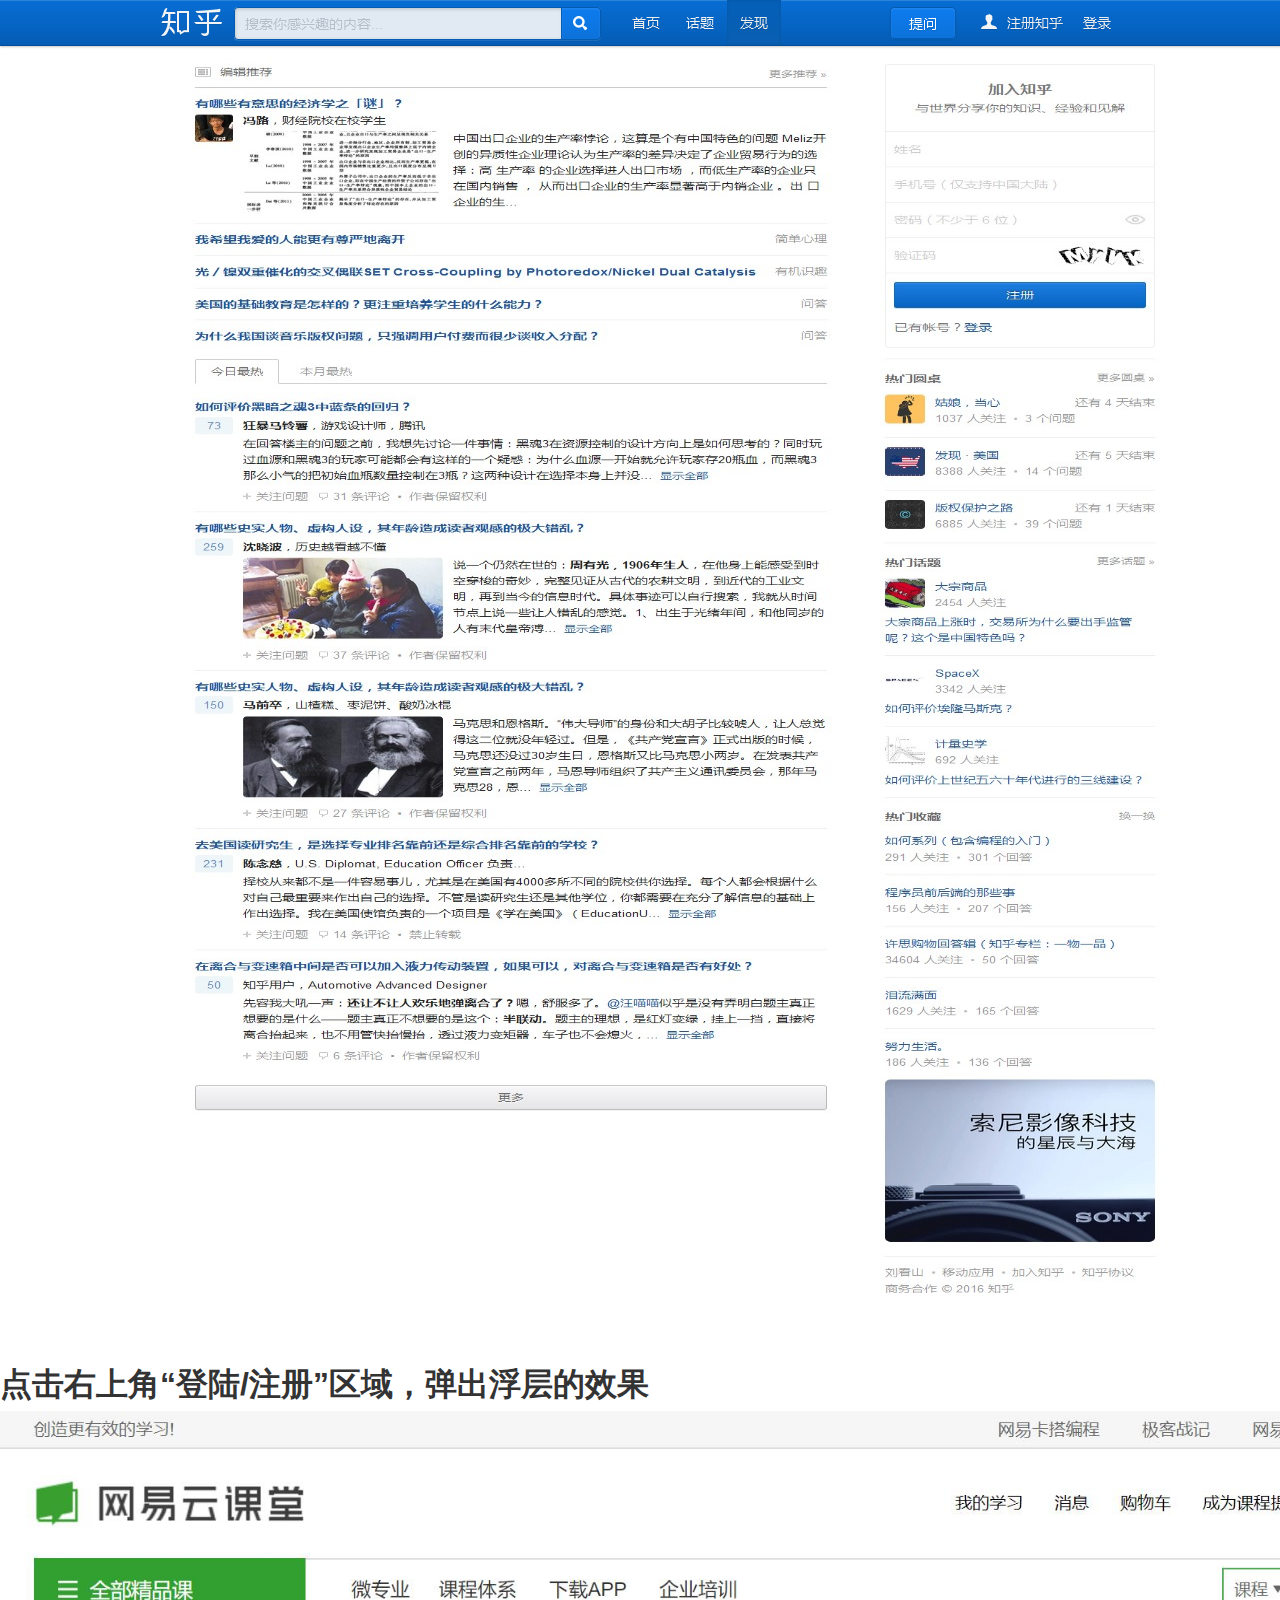
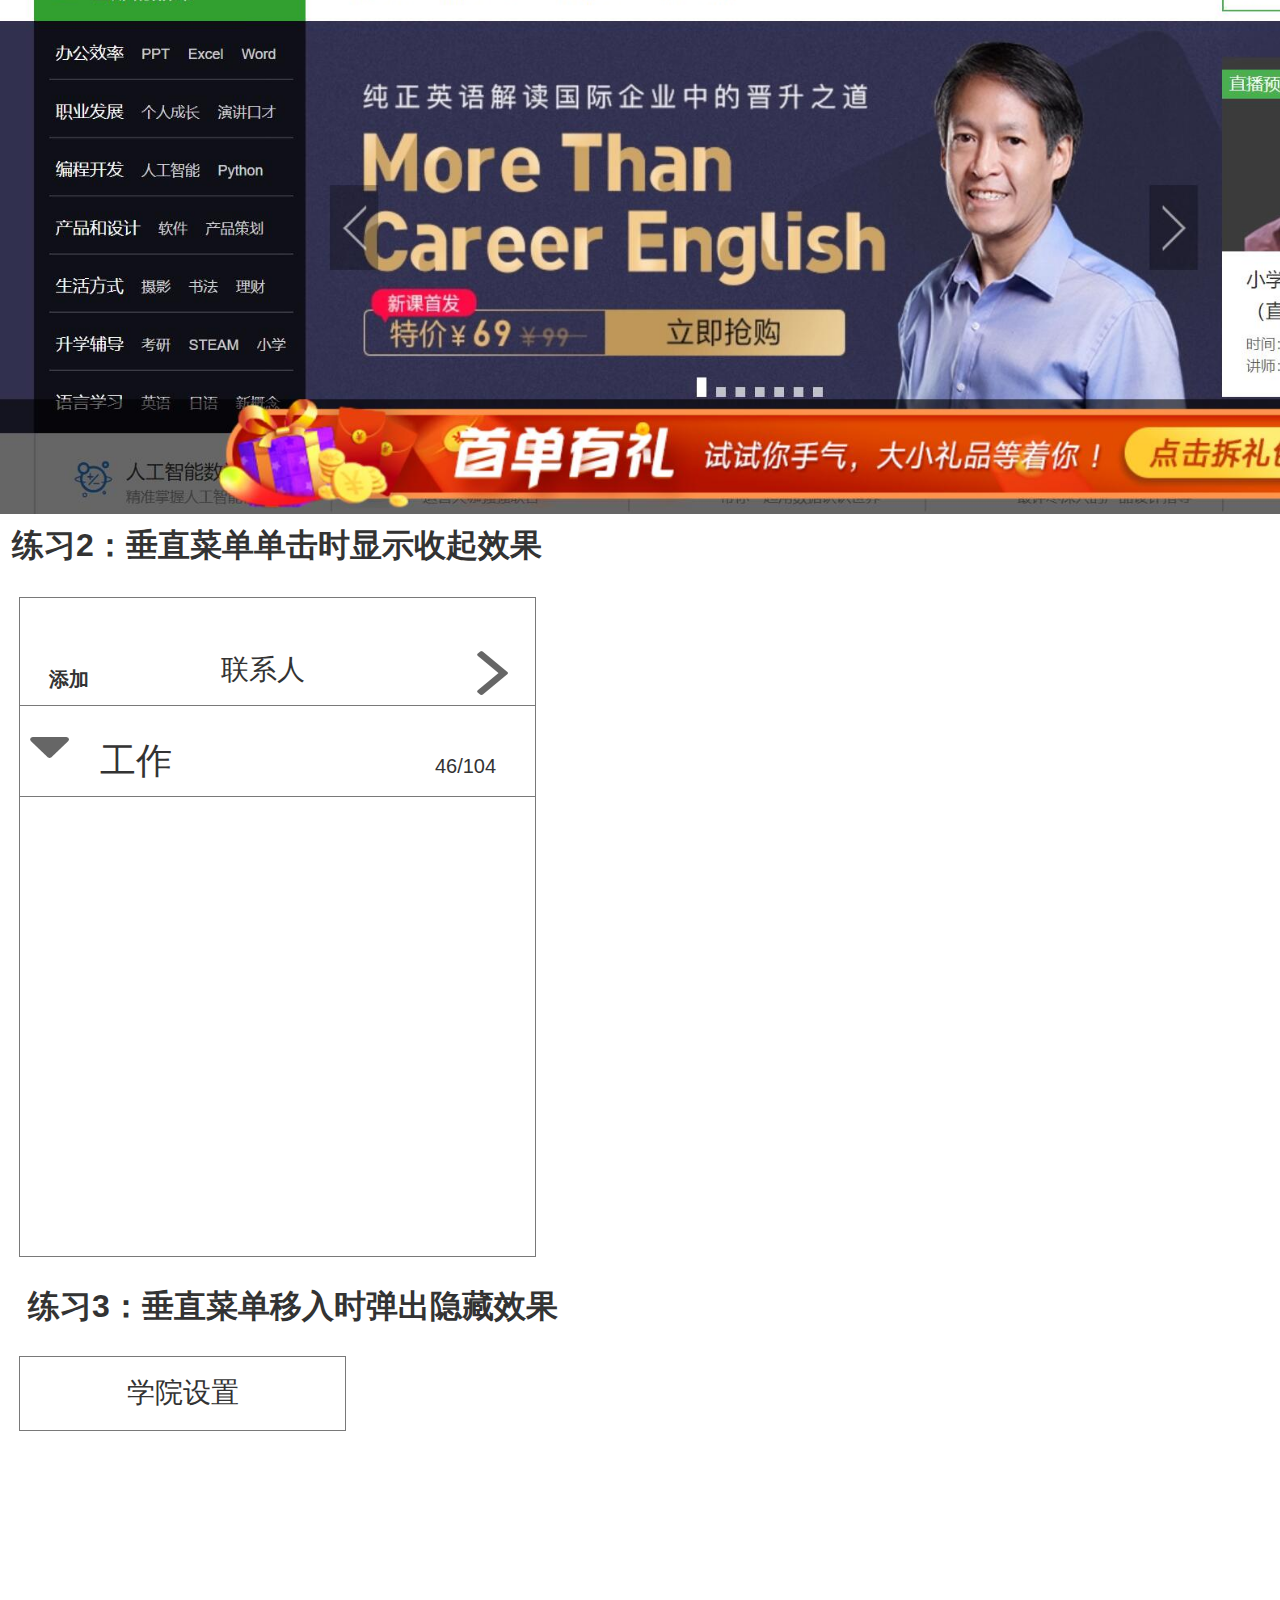
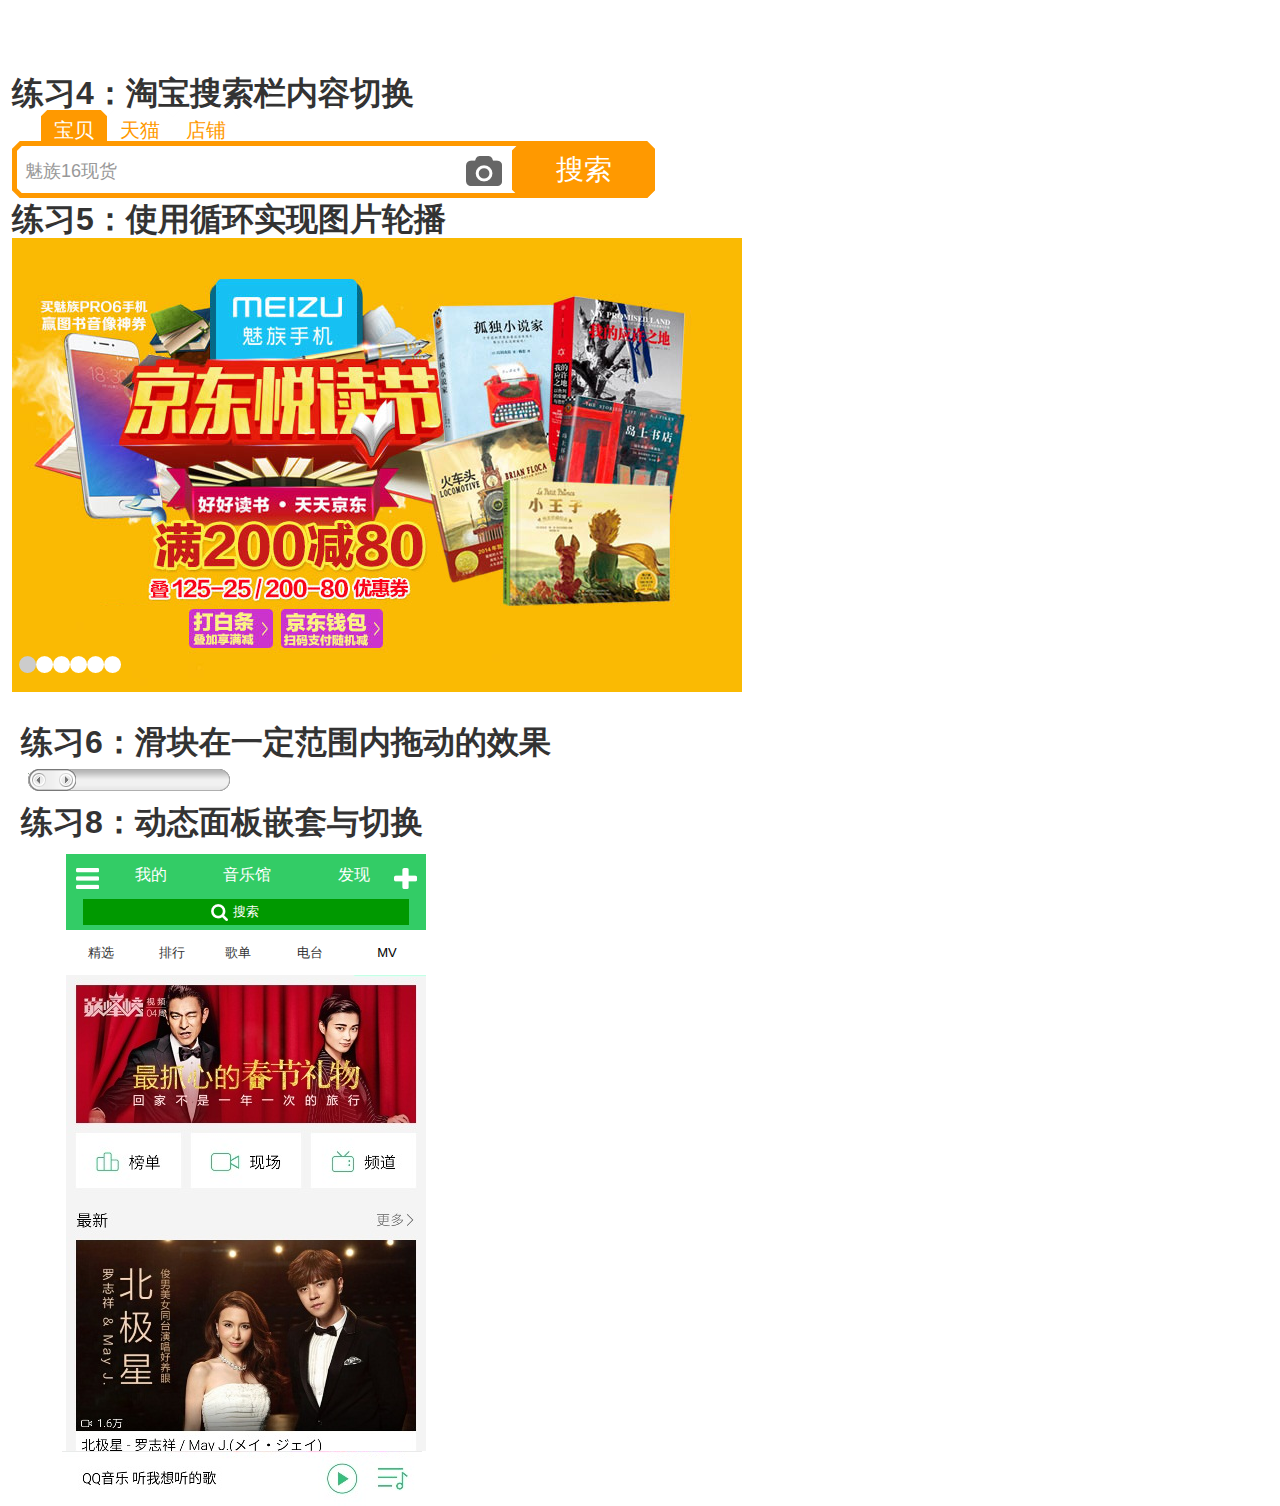
<file: index.html>
﻿<!DOCTYPE html>
<html>
  <head>
    <title>index</title>
    <meta http-equiv="X-UA-Compatible" content="IE=edge"/>
    <meta http-equiv="content-type" content="text/html; charset=utf-8"/>
    <meta name="apple-mobile-web-app-capable" content="yes"/>
    <link href="resources/css/jquery-ui-themes.css" type="text/css" rel="stylesheet"/>
    <link href="resources/css/axure_rp_page.css" type="text/css" rel="stylesheet"/>
    <link href="data/styles.css" type="text/css" rel="stylesheet"/>
    <link href="files/index/styles.css" type="text/css" rel="stylesheet"/>
    <script src="resources/scripts/jquery-1.7.1.min.js"></script>
    <script src="resources/scripts/jquery-ui-1.8.10.custom.min.js"></script>
    <script src="resources/scripts/prototypePre.js"></script>
    <script src="data/document.js"></script>
    <script src="resources/scripts/prototypePost.js"></script>
    <script src="files/index/data.js"></script>
    <script type="text/javascript">
      $axure.utils.getTransparentGifPath = function() { return 'resources/images/transparent.gif'; };
      $axure.utils.getOtherPath = function() { return 'resources/Other.html'; };
      $axure.utils.getReloadPath = function() { return 'resources/reload.html'; };
    </script>
  </head>
  <body>
    <div id="base" class="">

      <!-- Unnamed (矩形) -->
      <div id="u0" class="ax_default box_1">
        <div id="u0_div" class=""></div>
      </div>

      <!-- Unnamed (矩形) -->
      <div id="u1" class="ax_default box_1">
        <div id="u1_div" class=""></div>
      </div>

      <!-- Unnamed (矩形) -->
      <div id="u2" class="ax_default box_1 ax_default_hidden" style="display:none; visibility: hidden">
        <div id="u2_div" class=""></div>
      </div>

      <!-- Unnamed (矩形) -->
      <div id="u3" class="ax_default box_1 ax_default_hidden" style="display:none; visibility: hidden">
        <div id="u3_div" class=""></div>
      </div>

      <!-- Unnamed (斜角矩形) -->
      <div id="u4" class="ax_default box_1" selectiongroup="searchtab">
        <img id="u4_img" class="img " src="images/index/regen/u4.png"/>
        <div id="u4_text" class="text ">
          <p><span>店铺</span></p>
        </div>
      </div>

      <!-- Unnamed (斜角矩形) -->
      <div id="u5" class="ax_default box_1" selectiongroup="searchtab">
        <img id="u5_img" class="img " src="images/index/regen/u4.png"/>
        <div id="u5_text" class="text ">
          <p><span>天猫</span></p>
        </div>
      </div>

      <!-- Unnamed (矩形) -->
      <div id="u6" class="ax_default box_1">
        <div id="u6_div" class=""></div>
      </div>

      <!-- Unnamed (矩形) -->
      <div id="u7" class="ax_default _一级标题">
        <div id="u7_div" class=""></div>
        <div id="u7_text" class="text ">
          <p><span>点击右上角“登陆/注册”区域，弹出浮层的效果</span></p>
        </div>
      </div>

      <!-- Unnamed (图片) -->
      <div id="u8" class="ax_default _图片">
        <img id="u8_img" class="img " src="images/index/regen/u8.jpg"/>
      </div>

      <!-- Unnamed (热区) -->
      <div id="u9" class="ax_default">
      </div>

      <!-- Unnamed (矩形) -->
      <div id="u10" class="ax_default _一级标题">
        <div id="u10_div" class=""></div>
        <div id="u10_text" class="text ">
          <p><span>练习2：垂直菜单单击时显示收起效果</span></p>
        </div>
      </div>

      <!-- Unnamed (矩形) -->
      <div id="u11" class="ax_default box_1">
        <div id="u11_div" class=""></div>
      </div>

      <!-- Unnamed (形状) -->
      <div id="u12" class="ax_default icon">
        <img id="u12_img" class="img " src="images/index/regen/u12.png"/>
      </div>

      <!-- login (动态面板) -->
      <div id="u13" class="ax_default ax_default_hidden" data-label="login" style="display:none; visibility: hidden">
        <div id="u13_state0" class="panel_state" data-label="State1" style="">
          <div id="u13_state0_content" class="panel_state_content">

            <!-- Unnamed (矩形) -->
            <div id="u14" class="ax_default box_1">
              <div id="u14_div" class=""></div>
            </div>

            <!-- Unnamed (矩形) -->
            <div id="u15" class="ax_default label">
              <div id="u15_div" class=""></div>
              <div id="u15_text" class="text ">
                <p><span>手机号登陆</span></p>
              </div>
            </div>

            <!-- Unnamed (组 合) -->
            <div id="u16" class="ax_default" data-left="328" data-top="132" data-width="293" data-height="4">

              <!-- Unnamed (水平线) -->
              <div id="u17" class="ax_default line">
                <img id="u17_img" class="img " src="images/index/regen/u17.png"/>
              </div>
            </div>

            <!-- Unnamed (水平线) -->
            <div id="u18" class="ax_default line">
              <img id="u18_img" class="img " src="images/index/regen/u18.png"/>
            </div>

            <!-- Unnamed (矩形) -->
            <div id="u19" class="ax_default label">
              <div id="u19_div" class=""></div>
              <div id="u19_text" class="text ">
                <p><span>邮箱登录</span></p>
              </div>
            </div>

            <!-- Unnamed (矩形) -->
            <div id="u20" class="ax_default label">
              <div id="u20_div" class=""></div>
              <div id="u20_text" class="text ">
                <p><span>使用短信验证登录</span></p>
              </div>
            </div>

            <!-- Unnamed (形状) -->
            <div id="u21" class="ax_default icon">
              <img id="u21_img" class="img " src="images/index/regen/u21.png"/>
            </div>

            <!-- Unnamed (文本框) -->
            <div id="u22" class="ax_default text_field">
              <input id="u22_input" type="password" value=""/>
            </div>

            <!-- Unnamed (文本框) -->
            <div id="u23" class="ax_default text_field">
              <input id="u23_input" type="text" value=""/>
            </div>

            <!-- Unnamed (形状) -->
            <div id="u24" class="ax_default icon">
              <img id="u24_img" class="img " src="images/index/regen/u24.png"/>
            </div>

            <!-- Unnamed (形状) -->
            <div id="u25" class="ax_default icon">
              <img id="u25_img" class="img " src="images/index/regen/u25.png"/>
            </div>

            <!-- Unnamed (矩形) -->
            <div id="u26" class="ax_default box_1">
              <div id="u26_div" class=""></div>
            </div>

            <!-- Unnamed (矩形) -->
            <div id="u27" class="ax_default label">
              <div id="u27_div" class=""></div>
              <div id="u27_text" class="text ">
                <p><span>登录</span></p>
              </div>
            </div>

            <!-- Unnamed (复选框) -->
            <div id="u28" class="ax_default checkbox">
              <label for="u28_input" style="position: absolute; left: 0px;">
                <div id="u28_text" class="text ">
                  <p><span>十天之内免登录</span></p>
                </div>
              </label>
              <input id="u28_input" type="checkbox" value="checkbox"/>
            </div>

            <!-- Unnamed (垂直线) -->
            <div id="u29" class="ax_default line">
              <img id="u29_img" class="img " src="images/index/regen/u29.png"/>
            </div>

            <!-- Unnamed (矩形) -->
            <div id="u30" class="ax_default label">
              <div id="u30_div" class=""></div>
              <div id="u30_text" class="text ">
                <p><span>忘记密码？</span></p>
              </div>
            </div>

            <!-- Unnamed (矩形) -->
            <div id="u31" class="ax_default label">
              <div id="u31_div" class=""></div>
              <div id="u31_text" class="text ">
                <p><span>去注册&gt;</span></p>
              </div>
            </div>

            <!-- Unnamed (图片) -->
            <div id="u32" class="ax_default _图片">
              <img id="u32_img" class="img " src="images/index/regen/u32.png"/>
            </div>

            <!-- Unnamed (图片) -->
            <div id="u33" class="ax_default _图片">
              <img id="u33_img" class="img " src="images/index/regen/u33.png"/>
            </div>
          </div>
        </div>
      </div>

      <!-- Unnamed (动态面板) -->
      <div id="u34" class="ax_default ax_default_hidden" style="display:none; visibility: hidden">
        <div id="u34_state0" class="panel_state" data-label="State1" style="">
          <div id="u34_state0_content" class="panel_state_content">

            <!-- Unnamed (矩形) -->
            <div id="u35" class="ax_default box_1">
              <div id="u35_div" class=""></div>
            </div>

            <!-- Unnamed (矩形) -->
            <div id="u36" class="ax_default box_1">
              <div id="u36_div" class=""></div>
            </div>

            <!-- Unnamed (矩形) -->
            <div id="u37" class="ax_default box_1">
              <div id="u37_div" class=""></div>
            </div>

            <!-- Unnamed (矩形) -->
            <div id="u38" class="ax_default box_1">
              <div id="u38_div" class=""></div>
            </div>

            <!-- Unnamed (矩形) -->
            <div id="u39" class="ax_default box_1">
              <div id="u39_div" class=""></div>
            </div>

            <!-- Unnamed (矩形) -->
            <div id="u40" class="ax_default label">
              <div id="u40_div" class=""></div>
              <div id="u40_text" class="text ">
                <p><span>昵称</span></p>
              </div>
            </div>

            <!-- Unnamed (矩形) -->
            <div id="u41" class="ax_default label">
              <div id="u41_div" class=""></div>
              <div id="u41_text" class="text ">
                <p><span>昵称</span></p>
              </div>
            </div>

            <!-- Unnamed (矩形) -->
            <div id="u42" class="ax_default label">
              <div id="u42_div" class=""></div>
              <div id="u42_text" class="text ">
                <p><span>昵称</span></p>
              </div>
            </div>

            <!-- Unnamed (矩形) -->
            <div id="u43" class="ax_default label">
              <div id="u43_div" class=""></div>
              <div id="u43_text" class="text ">
                <p><span>昵称</span></p>
              </div>
            </div>

            <!-- Unnamed (矩形) -->
            <div id="u44" class="ax_default label">
              <div id="u44_div" class=""></div>
              <div id="u44_text" class="text ">
                <p><span>昵称</span></p>
              </div>
            </div>
          </div>
        </div>
      </div>

      <!-- Unnamed (形状) -->
      <div id="u45" class="ax_default icon">
        <img id="u45_img" class="img " src="images/index/regen/u45.png"/>
      </div>

      <!-- Unnamed (矩形) -->
      <div id="u46" class="ax_default label">
        <div id="u46_div" class=""></div>
        <div id="u46_text" class="text ">
          <p><span>添加</span></p>
        </div>
      </div>

      <!-- Unnamed (矩形) -->
      <div id="u47" class="ax_default label">
        <div id="u47_div" class=""></div>
        <div id="u47_text" class="text ">
          <p><span>联系人</span></p>
        </div>
      </div>

      <!-- Unnamed (矩形) -->
      <div id="u48" class="ax_default label">
        <div id="u48_div" class=""></div>
        <div id="u48_text" class="text ">
          <p><span>工作</span></p>
        </div>
      </div>

      <!-- Unnamed (矩形) -->
      <div id="u49" class="ax_default label">
        <div id="u49_div" class=""></div>
        <div id="u49_text" class="text ">
          <p><span>46/104</span></p>
        </div>
      </div>

      <!-- Unnamed (矩形) -->
      <div id="u50" class="ax_default _一级标题">
        <div id="u50_div" class=""></div>
        <div id="u50_text" class="text ">
          <p><span>练习3：垂直菜单移入时弹出隐藏效果</span></p>
        </div>
      </div>

      <!-- Unnamed (矩形) -->
      <div id="u51" class="ax_default box_1">
        <div id="u51_div" class=""></div>
        <div id="u51_text" class="text ">
          <p><span>学院设置</span></p>
        </div>
      </div>

      <!-- Unnamed (动态面板) -->
      <div id="u52" class="ax_default ax_default_hidden" style="display:none; visibility: hidden">
        <div id="u52_state0" class="panel_state" data-label="State1" style="">
          <div id="u52_state0_content" class="panel_state_content">

            <!-- Unnamed (矩形) -->
            <div id="u53" class="ax_default box_2">
              <div id="u53_div" class=""></div>
              <div id="u53_text" class="text ">
                <p><span>外国语学院</span></p>
              </div>
            </div>

            <!-- Unnamed (矩形) -->
            <div id="u54" class="ax_default box_2">
              <div id="u54_div" class=""></div>
              <div id="u54_text" class="text ">
                <p><span>文学与传媒学院</span></p>
              </div>
            </div>

            <!-- Unnamed (矩形) -->
            <div id="u55" class="ax_default box_2">
              <div id="u55_div" class=""></div>
              <div id="u55_text" class="text ">
                <p><span>商学院</span></p>
              </div>
            </div>
          </div>
        </div>
      </div>

      <!-- Unnamed (矩形) -->
      <div id="u56" class="ax_default _一级标题">
        <div id="u56_div" class=""></div>
        <div id="u56_text" class="text ">
          <p><span>练习4：淘宝搜索栏内容切换</span></p>
        </div>
      </div>

      <!-- Unnamed (矩形) -->
      <div id="u57" class="ax_default box_1">
        <div id="u57_div" class=""></div>
      </div>

      <!-- Unnamed (斜角矩形) -->
      <div id="u58" class="ax_default box_1 selected" selectiongroup="searchtab">
        <img id="u58_img" class="img " src="images/index/regen/u4_selected.png"/>
        <div id="u58_text" class="text ">
          <p><span>宝贝</span></p>
        </div>
      </div>

      <!-- searchpanel (动态面板) -->
      <div id="u59" class="ax_default" data-label="searchpanel">
        <div id="u59_state0" class="panel_state" data-label="State1" style="">
          <div id="u59_state0_content" class="panel_state_content">

            <!-- Unnamed (斜角矩形) -->
            <div id="u60" class="ax_default box_1">
              <img id="u60_img" class="img " src="images/index/regen/u60.png"/>
            </div>

            <!-- Unnamed (斜角矩形) -->
            <div id="u61" class="ax_default box_1">
              <img id="u61_img" class="img " src="images/index/regen/u61.png"/>
              <div id="u61_text" class="text ">
                <p><span>搜索</span></p>
              </div>
            </div>

            <!-- Unnamed (文本框) -->
            <div id="u62" class="ax_default text_field">
              <input id="u62_input" type="text" value=""/>
            </div>

            <!-- Unnamed (形状) -->
            <div id="u63" class="ax_default icon">
              <img id="u63_img" class="img " src="images/index/regen/u63.png"/>
            </div>
          </div>
        </div>
        <div id="u59_state1" class="panel_state" data-label="State2" style="visibility: hidden;">
          <div id="u59_state1_content" class="panel_state_content">

            <!-- Unnamed (斜角矩形) -->
            <div id="u64" class="ax_default box_1">
              <img id="u64_img" class="img " src="images/index/regen/u64.png"/>
            </div>

            <!-- Unnamed (斜角矩形) -->
            <div id="u65" class="ax_default box_1">
              <img id="u65_img" class="img " src="images/index/regen/u65.png"/>
              <div id="u65_text" class="text ">
                <p><span>搜索</span></p>
              </div>
            </div>

            <!-- Unnamed (文本框) -->
            <div id="u66" class="ax_default text_field">
              <input id="u66_input" type="text" value=""/>
            </div>

            <!-- Unnamed (形状) -->
            <div id="u67" class="ax_default icon">
              <img id="u67_img" class="img " src="images/index/regen/u63.png"/>
            </div>
          </div>
        </div>
        <div id="u59_state2" class="panel_state" data-label="State3" style="visibility: hidden;">
          <div id="u59_state2_content" class="panel_state_content">

            <!-- Unnamed (斜角矩形) -->
            <div id="u68" class="ax_default box_1">
              <img id="u68_img" class="img " src="images/index/regen/u60.png"/>
            </div>

            <!-- Unnamed (斜角矩形) -->
            <div id="u69" class="ax_default box_1">
              <img id="u69_img" class="img " src="images/index/regen/u61.png"/>
              <div id="u69_text" class="text ">
                <p><span>搜索</span></p>
              </div>
            </div>

            <!-- Unnamed (文本框) -->
            <div id="u70" class="ax_default text_field">
              <input id="u70_input" type="text" value=""/>
            </div>
          </div>
        </div>
      </div>

      <!-- Unnamed (矩形) -->
      <div id="u71" class="ax_default _一级标题">
        <div id="u71_div" class=""></div>
        <div id="u71_text" class="text ">
          <p><span>练习5：使用循环实现图片轮播</span></p>
        </div>
      </div>

      <!-- imagepanel (动态面板) -->
      <div id="u72" class="ax_default" data-label="imagepanel">
        <div id="u72_state0" class="panel_state" data-label="State1" style="">
          <div id="u72_state0_content" class="panel_state_content">

            <!-- Unnamed (图片) -->
            <div id="u73" class="ax_default _图片">
              <img id="u73_img" class="img " src="images/index/regen/u73.jpg"/>
            </div>
          </div>
        </div>
        <div id="u72_state1" class="panel_state" data-label="State2" style="visibility: hidden;">
          <div id="u72_state1_content" class="panel_state_content">

            <!-- Unnamed (图片) -->
            <div id="u74" class="ax_default _图片">
              <img id="u74_img" class="img " src="images/index/regen/u74.jpg"/>
            </div>
          </div>
        </div>
        <div id="u72_state2" class="panel_state" data-label="State3" style="visibility: hidden;">
          <div id="u72_state2_content" class="panel_state_content">

            <!-- Unnamed (图片) -->
            <div id="u75" class="ax_default _图片">
              <img id="u75_img" class="img " src="images/index/regen/u75.jpg"/>
            </div>
          </div>
        </div>
        <div id="u72_state3" class="panel_state" data-label="State4" style="visibility: hidden;">
          <div id="u72_state3_content" class="panel_state_content">

            <!-- Unnamed (图片) -->
            <div id="u76" class="ax_default _图片">
              <img id="u76_img" class="img " src="images/index/regen/u76.jpg"/>
            </div>
          </div>
        </div>
        <div id="u72_state4" class="panel_state" data-label="State5" style="visibility: hidden;">
          <div id="u72_state4_content" class="panel_state_content">

            <!-- Unnamed (图片) -->
            <div id="u77" class="ax_default _图片">
              <img id="u77_img" class="img " src="images/index/regen/u77.jpg"/>
            </div>
          </div>
        </div>
        <div id="u72_state5" class="panel_state" data-label="State6" style="visibility: hidden;">
          <div id="u72_state5_content" class="panel_state_content">

            <!-- Unnamed (图片) -->
            <div id="u78" class="ax_default _图片">
              <img id="u78_img" class="img " src="images/index/regen/u78.jpg"/>
            </div>
          </div>
        </div>
      </div>

      <!-- Unnamed (图片) -->
      <div id="u79" class="ax_default _图片">
        <img id="u79_img" class="img " src="images/index/regen/u79.png"/>
      </div>

      <!-- Unnamed (动态面板) -->
      <div id="u80" class="ax_default">
        <div id="u80_state0" class="panel_state" data-label="State1" style="">
          <div id="u80_state0_content" class="panel_state_content">

            <!-- Unnamed (图片) -->
            <div id="u81" class="ax_default _图片">
              <img id="u81_img" class="img " src="images/index/regen/u81.png"/>
            </div>
          </div>
        </div>
      </div>

      <!-- Unnamed (矩形) -->
      <div id="u82" class="ax_default _一级标题">
        <div id="u82_div" class=""></div>
        <div id="u82_text" class="text ">
          <p><span>练习8：动态面板嵌套与切换</span></p>
        </div>
      </div>

      <!-- Unnamed (动态面板) -->
      <div id="u83" class="ax_default">
        <div id="u83_state0" class="panel_state" data-label="State1" style="">
          <div id="u83_state0_content" class="panel_state_content">

            <!-- 1 (椭圆形) -->
            <div id="u84" class="ax_default ellipse selected" data-label="1">
              <img id="u84_img" class="img " src="images/index/regen/1_u84_mouseDown.png"/>
            </div>

            <!-- 2 (椭圆形) -->
            <div id="u85" class="ax_default ellipse" data-label="2">
              <img id="u85_img" class="img " src="images/index/regen/1_u84.png"/>
            </div>

            <!-- 6 (椭圆形) -->
            <div id="u86" class="ax_default ellipse" data-label="6">
              <img id="u86_img" class="img " src="images/index/regen/1_u84.png"/>
            </div>

            <!-- 4 (椭圆形) -->
            <div id="u87" class="ax_default ellipse" data-label="4">
              <img id="u87_img" class="img " src="images/index/regen/1_u84.png"/>
            </div>

            <!-- 5 (椭圆形) -->
            <div id="u88" class="ax_default ellipse" data-label="5">
              <img id="u88_img" class="img " src="images/index/regen/1_u84.png"/>
            </div>

            <!-- 3 (椭圆形) -->
            <div id="u89" class="ax_default ellipse" data-label="3">
              <img id="u89_img" class="img " src="images/index/regen/1_u84.png"/>
            </div>
          </div>
        </div>
      </div>

      <!-- Unnamed (矩形) -->
      <div id="u90" class="ax_default box_1">
        <div id="u90_div" class=""></div>
      </div>

      <!-- Unnamed (形状) -->
      <div id="u91" class="ax_default icon">
        <img id="u91_img" class="img " src="images/index/regen/u91.png"/>
      </div>

      <!-- Unnamed (形状) -->
      <div id="u92" class="ax_default icon">
        <img id="u92_img" class="img " src="images/index/regen/u92.png"/>
      </div>

      <!-- Unnamed (矩形) -->
      <div id="u93" class="ax_default box_1">
        <div id="u93_div" class=""></div>
        <div id="u93_text" class="text ">
          <p><span>搜索</span></p>
        </div>
      </div>

      <!-- Unnamed (形状) -->
      <div id="u94" class="ax_default icon">
        <img id="u94_img" class="img " src="images/index/regen/u94.png"/>
      </div>

      <!-- Unnamed (矩形) -->
      <div id="u95" class="ax_default box_1">
        <div id="u95_div" class=""></div>
        <div id="u95_text" class="text ">
          <p><span>我的</span></p>
        </div>
      </div>

      <!-- Unnamed (矩形) -->
      <div id="u96" class="ax_default box_1">
        <div id="u96_div" class=""></div>
        <div id="u96_text" class="text ">
          <p><span>音乐馆</span></p>
        </div>
      </div>

      <!-- Unnamed (矩形) -->
      <div id="u97" class="ax_default box_1">
        <div id="u97_div" class=""></div>
        <div id="u97_text" class="text ">
          <p><span>发现</span></p>
        </div>
      </div>

      <!-- Unnamed (图片) -->
      <div id="u98" class="ax_default _图片">
        <img id="u98_img" class="img " src="images/index/regen/u98.png"/>
      </div>

      <!-- Unnamed (图片) -->
      <div id="u99" class="ax_default _图片">
        <img id="u99_img" class="img " src="images/index/regen/u99.png"/>
      </div>

      <!-- Unnamed (动态面板) -->
      <div id="u100" class="ax_default">
        <div id="u100_state0" class="panel_state" data-label="State1" style="">
          <div id="u100_state0_content" class="panel_state_content">

            <!-- Unnamed (图片) -->
            <div id="u101" class="ax_default _图片">
              <img id="u101_img" class="img " src="images/index/regen/u101.png"/>
            </div>

            <!-- Unnamed (图片) -->
            <div id="u102" class="ax_default _图片">
              <img id="u102_img" class="img " src="images/index/regen/u102.png"/>
            </div>

            <!-- Unnamed (图片) -->
            <div id="u103" class="ax_default _图片">
              <img id="u103_img" class="img " src="images/index/regen/u103.png"/>
            </div>

            <!-- Unnamed (图片) -->
            <div id="u104" class="ax_default _图片">
              <img id="u104_img" class="img " src="images/index/regen/u104.png"/>
            </div>

            <!-- Unnamed (图片) -->
            <div id="u105" class="ax_default _图片">
              <img id="u105_img" class="img " src="images/index/regen/u105.png"/>
            </div>

            <!-- Unnamed (图片) -->
            <div id="u106" class="ax_default _图片">
              <img id="u106_img" class="img " src="images/index/regen/u106.png"/>
            </div>

            <!-- Unnamed (矩形) -->
            <div id="u107" class="ax_default box_1">
              <div id="u107_div" class=""></div>
              <div id="u107_text" class="text ">
                <p><span>精选</span></p>
              </div>
            </div>

            <!-- Unnamed (矩形) -->
            <div id="u108" class="ax_default box_1">
              <div id="u108_div" class=""></div>
              <div id="u108_text" class="text ">
                <p><span>排行</span></p>
              </div>
            </div>

            <!-- Unnamed (矩形) -->
            <div id="u109" class="ax_default box_1">
              <div id="u109_div" class=""></div>
              <div id="u109_text" class="text ">
                <p><span>歌单</span></p>
              </div>
            </div>

            <!-- Unnamed (矩形) -->
            <div id="u110" class="ax_default box_1">
              <div id="u110_div" class=""></div>
              <div id="u110_text" class="text ">
                <p><span>电台</span></p>
              </div>
            </div>

            <!-- Unnamed (矩形) -->
            <div id="u111" class="ax_default box_1">
              <div id="u111_div" class=""></div>
              <div id="u111_text" class="text ">
                <p><span>MV</span></p>
              </div>
            </div>
          </div>
        </div>
        <div id="u100_state1" class="panel_state" data-label="State2" style="visibility: hidden;">
          <div id="u100_state1_content" class="panel_state_content">

            <!-- Unnamed (图片) -->
            <div id="u112" class="ax_default _图片">
              <img id="u112_img" class="img " src="images/index/regen/u101.png"/>
            </div>

            <!-- Unnamed (图片) -->
            <div id="u113" class="ax_default _图片">
              <img id="u113_img" class="img " src="images/index/regen/u102.png"/>
            </div>

            <!-- Unnamed (图片) -->
            <div id="u114" class="ax_default _图片">
              <img id="u114_img" class="img " src="images/index/regen/u103.png"/>
            </div>

            <!-- Unnamed (图片) -->
            <div id="u115" class="ax_default _图片">
              <img id="u115_img" class="img " src="images/index/regen/u104.png"/>
            </div>

            <!-- Unnamed (图片) -->
            <div id="u116" class="ax_default _图片">
              <img id="u116_img" class="img " src="images/index/regen/u105.png"/>
            </div>

            <!-- Unnamed (图片) -->
            <div id="u117" class="ax_default _图片">
              <img id="u117_img" class="img " src="images/index/regen/u106.png"/>
            </div>

            <!-- Unnamed (矩形) -->
            <div id="u118" class="ax_default box_1">
              <div id="u118_div" class=""></div>
              <div id="u118_text" class="text ">
                <p><span>精选</span></p>
              </div>
            </div>

            <!-- Unnamed (矩形) -->
            <div id="u119" class="ax_default box_1">
              <div id="u119_div" class=""></div>
              <div id="u119_text" class="text ">
                <p><span>排行</span></p>
              </div>
            </div>

            <!-- Unnamed (矩形) -->
            <div id="u120" class="ax_default box_1">
              <div id="u120_div" class=""></div>
              <div id="u120_text" class="text ">
                <p><span>歌单</span></p>
              </div>
            </div>

            <!-- Unnamed (矩形) -->
            <div id="u121" class="ax_default box_1">
              <div id="u121_div" class=""></div>
              <div id="u121_text" class="text ">
                <p><span>电台</span></p>
              </div>
            </div>

            <!-- Unnamed (矩形) -->
            <div id="u122" class="ax_default box_1">
              <div id="u122_div" class=""></div>
              <div id="u122_text" class="text ">
                <p><span>MV</span></p>
              </div>
            </div>
          </div>
        </div>
        <div id="u100_state2" class="panel_state" data-label="State3" style="visibility: hidden;">
          <div id="u100_state2_content" class="panel_state_content">

            <!-- Unnamed (图片) -->
            <div id="u123" class="ax_default _图片">
              <img id="u123_img" class="img " src="images/index/regen/u101.png"/>
            </div>

            <!-- Unnamed (图片) -->
            <div id="u124" class="ax_default _图片">
              <img id="u124_img" class="img " src="images/index/regen/u102.png"/>
            </div>

            <!-- Unnamed (图片) -->
            <div id="u125" class="ax_default _图片">
              <img id="u125_img" class="img " src="images/index/regen/u103.png"/>
            </div>

            <!-- Unnamed (图片) -->
            <div id="u126" class="ax_default _图片">
              <img id="u126_img" class="img " src="images/index/regen/u104.png"/>
            </div>

            <!-- Unnamed (图片) -->
            <div id="u127" class="ax_default _图片">
              <img id="u127_img" class="img " src="images/index/regen/u105.png"/>
            </div>

            <!-- Unnamed (图片) -->
            <div id="u128" class="ax_default _图片">
              <img id="u128_img" class="img " src="images/index/regen/u106.png"/>
            </div>

            <!-- Unnamed (矩形) -->
            <div id="u129" class="ax_default box_1">
              <div id="u129_div" class=""></div>
              <div id="u129_text" class="text ">
                <p><span>精选</span></p>
              </div>
            </div>

            <!-- Unnamed (矩形) -->
            <div id="u130" class="ax_default box_1">
              <div id="u130_div" class=""></div>
              <div id="u130_text" class="text ">
                <p><span>排行</span></p>
              </div>
            </div>

            <!-- Unnamed (矩形) -->
            <div id="u131" class="ax_default box_1">
              <div id="u131_div" class=""></div>
              <div id="u131_text" class="text ">
                <p><span>歌单</span></p>
              </div>
            </div>

            <!-- Unnamed (矩形) -->
            <div id="u132" class="ax_default box_1">
              <div id="u132_div" class=""></div>
              <div id="u132_text" class="text ">
                <p><span>电台</span></p>
              </div>
            </div>

            <!-- Unnamed (矩形) -->
            <div id="u133" class="ax_default box_1">
              <div id="u133_div" class=""></div>
              <div id="u133_text" class="text ">
                <p><span>MV</span></p>
              </div>
            </div>
          </div>
        </div>
        <div id="u100_state3" class="panel_state" data-label="State4" style="visibility: hidden;">
          <div id="u100_state3_content" class="panel_state_content">

            <!-- Unnamed (图片) -->
            <div id="u134" class="ax_default _图片">
              <img id="u134_img" class="img " src="images/index/regen/u101.png"/>
            </div>

            <!-- Unnamed (图片) -->
            <div id="u135" class="ax_default _图片">
              <img id="u135_img" class="img " src="images/index/regen/u102.png"/>
            </div>

            <!-- Unnamed (图片) -->
            <div id="u136" class="ax_default _图片">
              <img id="u136_img" class="img " src="images/index/regen/u103.png"/>
            </div>

            <!-- Unnamed (图片) -->
            <div id="u137" class="ax_default _图片">
              <img id="u137_img" class="img " src="images/index/regen/u104.png"/>
            </div>

            <!-- Unnamed (图片) -->
            <div id="u138" class="ax_default _图片">
              <img id="u138_img" class="img " src="images/index/regen/u105.png"/>
            </div>

            <!-- Unnamed (图片) -->
            <div id="u139" class="ax_default _图片">
              <img id="u139_img" class="img " src="images/index/regen/u106.png"/>
            </div>

            <!-- Unnamed (矩形) -->
            <div id="u140" class="ax_default box_1">
              <div id="u140_div" class=""></div>
              <div id="u140_text" class="text ">
                <p><span>精选</span></p>
              </div>
            </div>

            <!-- Unnamed (矩形) -->
            <div id="u141" class="ax_default box_1">
              <div id="u141_div" class=""></div>
              <div id="u141_text" class="text ">
                <p><span>排行</span></p>
              </div>
            </div>

            <!-- Unnamed (矩形) -->
            <div id="u142" class="ax_default box_1">
              <div id="u142_div" class=""></div>
              <div id="u142_text" class="text ">
                <p><span>歌单</span></p>
              </div>
            </div>

            <!-- Unnamed (矩形) -->
            <div id="u143" class="ax_default box_1">
              <div id="u143_div" class=""></div>
              <div id="u143_text" class="text ">
                <p><span>电台</span></p>
              </div>
            </div>

            <!-- Unnamed (矩形) -->
            <div id="u144" class="ax_default box_1">
              <div id="u144_div" class=""></div>
              <div id="u144_text" class="text ">
                <p><span>MV</span></p>
              </div>
            </div>
          </div>
        </div>
        <div id="u100_state4" class="panel_state" data-label="State5" style="visibility: hidden;">
          <div id="u100_state4_content" class="panel_state_content">

            <!-- Unnamed (图片) -->
            <div id="u145" class="ax_default _图片">
              <img id="u145_img" class="img " src="images/index/regen/u101.png"/>
            </div>

            <!-- Unnamed (图片) -->
            <div id="u146" class="ax_default _图片">
              <img id="u146_img" class="img " src="images/index/regen/u102.png"/>
            </div>

            <!-- Unnamed (图片) -->
            <div id="u147" class="ax_default _图片">
              <img id="u147_img" class="img " src="images/index/regen/u103.png"/>
            </div>

            <!-- Unnamed (图片) -->
            <div id="u148" class="ax_default _图片">
              <img id="u148_img" class="img " src="images/index/regen/u104.png"/>
            </div>

            <!-- Unnamed (图片) -->
            <div id="u149" class="ax_default _图片">
              <img id="u149_img" class="img " src="images/index/regen/u105.png"/>
            </div>

            <!-- Unnamed (图片) -->
            <div id="u150" class="ax_default _图片">
              <img id="u150_img" class="img " src="images/index/regen/u106.png"/>
            </div>

            <!-- Unnamed (矩形) -->
            <div id="u151" class="ax_default box_1">
              <div id="u151_div" class=""></div>
              <div id="u151_text" class="text ">
                <p><span>精选</span></p>
              </div>
            </div>

            <!-- Unnamed (矩形) -->
            <div id="u152" class="ax_default box_1">
              <div id="u152_div" class=""></div>
              <div id="u152_text" class="text ">
                <p><span>排行</span></p>
              </div>
            </div>

            <!-- Unnamed (矩形) -->
            <div id="u153" class="ax_default box_1">
              <div id="u153_div" class=""></div>
              <div id="u153_text" class="text ">
                <p><span>歌单</span></p>
              </div>
            </div>

            <!-- Unnamed (矩形) -->
            <div id="u154" class="ax_default box_1">
              <div id="u154_div" class=""></div>
              <div id="u154_text" class="text ">
                <p><span>电台</span></p>
              </div>
            </div>

            <!-- Unnamed (矩形) -->
            <div id="u155" class="ax_default box_1">
              <div id="u155_div" class=""></div>
              <div id="u155_text" class="text ">
                <p><span>MV</span></p>
              </div>
            </div>
          </div>
        </div>
      </div>

      <!-- Unnamed (矩形) -->
      <div id="u156" class="ax_default _一级标题">
        <div id="u156_div" class=""></div>
        <div id="u156_text" class="text ">
          <p><span>练习6：滑块在一定范围内拖动的效果</span></p>
        </div>
      </div>

      <!-- Unnamed (动态面板) -->
      <div id="u157" class="ax_default">
        <div id="u157_state0" class="panel_state" data-label="State1" style="">
          <div id="u157_state0_content" class="panel_state_content">

            <!-- Unnamed (图片) -->
            <div id="u158" class="ax_default _图片">
              <img id="u158_img" class="img " src="images/index/regen/u158.png"/>
            </div>
          </div>
        </div>
      </div>

      <!-- Unnamed (图片) -->
      <div id="u159" class="ax_default _图片">
        <img id="u159_img" class="img " src="images/index/regen/u159.jpg"/>
      </div>
    </div>
  </body>
</html>
</file>
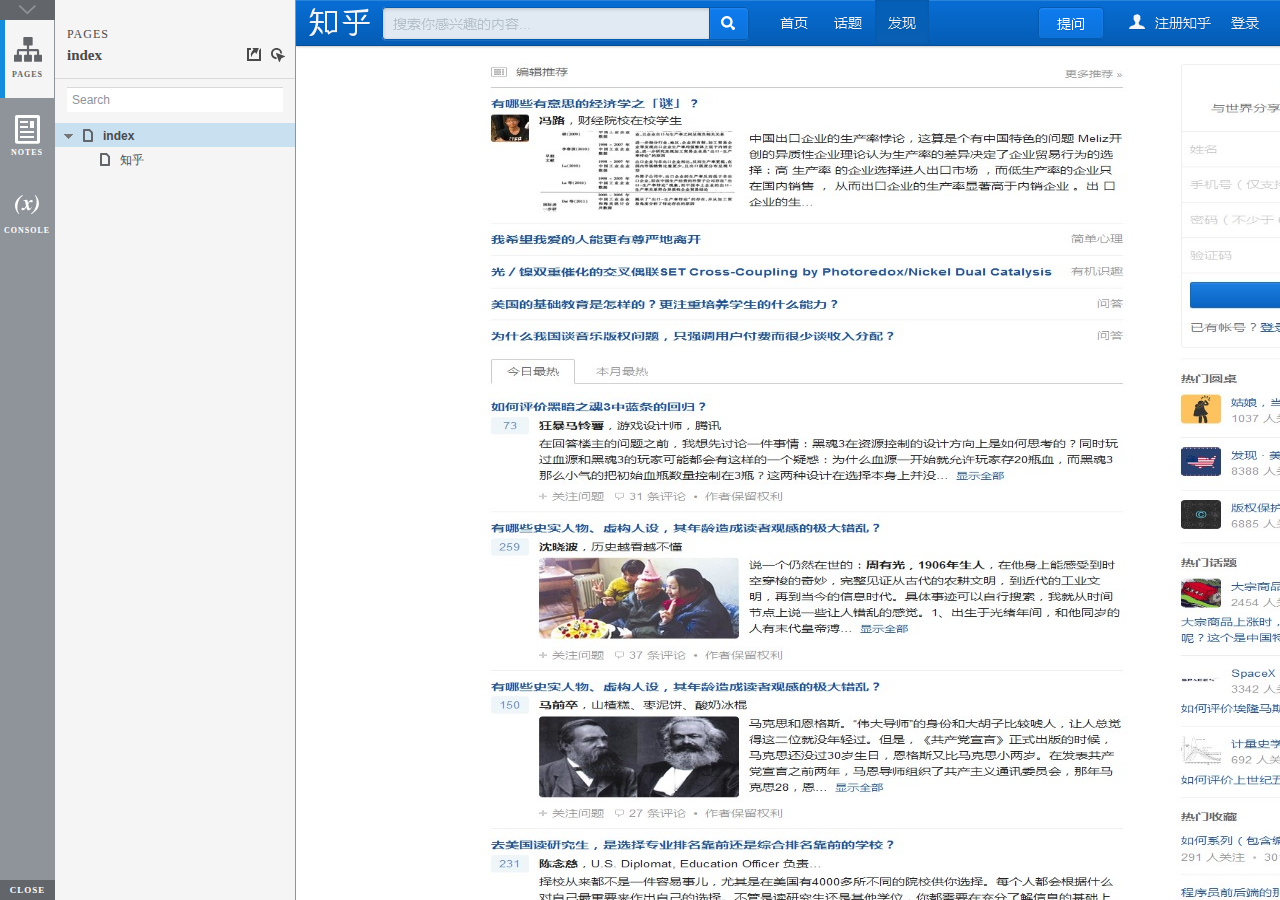
<file: start.html>
<!DOCTYPE html>
<html xmlns="http://www.w3.org/1999/xhtml" xml:lang="en" lang="en">
<head>
    <title>Untitled Document</title>
    <meta http-equiv="X-UA-Compatible" content="IE=edge"/>
    <meta http-equiv="content-type" content="text/html; charset=utf-8" />
    <meta name="viewport" content="width=device-width, initial-scale=1.0" />
    <meta name="apple-mobile-web-app-capable" content="yes" />
    <link type="text/css" href="resources/css/reset.css" rel="Stylesheet" />
    <link type="text/css" href="resources/css/default.css" rel="Stylesheet" />
    <!--<link href='https://fonts.googleapis.com/css?family=Nunito:300' rel='stylesheet' type='text/css'>-->

    <script type="text/javascript">
        if (location.href.toString().indexOf('file://localhost/') == 0) {
            location.href = location.href.toString().replace('file://localhost/', 'file:///');
        }
    </script>

    <!-- 8.0.0.3388 -->
<script src="resources/scripts/jquery-1.7.1.min.js"></script>
<script src="resources/scripts/startPre.js"></script>
<script src="data/document.js"></script>

    <style type="text/css">

#outerContainer {
	width:1000px;
	height:1500px;
}

.vsplitbar {
    width: 3px;
    /*background: #B9B9B9;*/
    border-right: 1px solid #8f949a;
}

.vsplitbar:hover, .vsplitbar.active {
    background: #8f949a;
}

#rightPanel {
    background-color: White;
}

/*#leftPanel {
    min-width: 120px;
}*/

.splitterMask {
   position:absolute;
   top: 0;
   left: 0;
   width: 100%;
   height: 100%;
   overflow: hidden;
   background-image: url(resources/images/transparent.gif);
   z-index: 20000;
}

    </style>
    <script type="text/javascript" language="JavaScript"><!--
        var SITEMAP_COLLAPSE_VAR_NAME = 'c';
        var PLUGIN_VAR_NAME = 'g';
        var FOOTNOTES_VAR_NAME = 'fn';
        var ADAPTIVE_VIEW_VAR_NAME = 'view';
        var lastLeftPanelWidth = 295;
        var toolBarOnly = true;

        // isolate scope
        (function() {
            setUpController();
            
            var configuration = $axure.document.configuration;
            var _settings = {};
            _settings.projectId = configuration.prototypeId;
            _settings.isAxshare = configuration.isAxshare;
            _settings.loadFeedbackPlugin = configuration.loadFeedbackPlugin;
            var cHash = getHashStringVar(SITEMAP_COLLAPSE_VAR_NAME);
            _settings.startCollapsed = cHash == "1";
            if(cHash == "2") closePlayer();
            var gHash = getHashStringVar(PLUGIN_VAR_NAME);
            if(gHash == "") gHash = 1;
            _settings.startPluginGid = gHash;

            $axure.player.settings = _settings;

            $(window).bind('load', function() {
                if(CHROME_5_LOCAL && !$('body').attr('pluginDetected')) {
                    window.location = 'resources/chrome/chrome.html';
                }
            });

            $(document).ready(function() {
                $axure.page.bind('load.start', mainFrame_onload);
                $axure.messageCenter.addMessageListener(messageCenter_message);

                $(document).on('pluginShown', function (event, data) {
                    setVarInCurrentUrlHash('g', data ? data : '');
                });

                $(document).on('pluginCreated', function(event, data) {
                    if($axure.player.settings.startPluginGid == data) {
                        $axure.player.showPlugin(data);
                    }
                });

                if($axure.player.settings.loadFeedbackPlugin) {
                    if($axure.player.settings.isAxshare) {
                        $axure.utils.loadJS('/Scripts/plugins/feedback/feedback8.js');
                    } else {
                        $axure.utils.loadJS('http://share.axure.com/Scripts/plugins/feedback/feedback8.js');
                    }
                }

                if(navigator.userAgent.indexOf("MSIE") >= 0) $('#outerContainer').width('100%');
                initialize();
                if($axure.player.settings.startCollapsed) $('#outerContainer').splitter({ sizeLeft: 0 });
                else $('#outerContainer').splitter({ sizeLeft: lastLeftPanelWidth });
                $('#leftPanel').width(lastLeftPanelWidth);
                
                $(window).resize(function() { resizeContent(); });

                $('#maximizePanelContainer').hide();

                initializeLogo();

                $(window).resize();
                resizeContent();
                
                $axure.player.collapseToBar();

                if($axure.player.settings.startCollapsed) {
                    collapse();
                    $('#leftPanel').width(0);
                }

                if(MOBILE_DEVICE) {
                    $('#interfaceControlFrameMinimizeContainer').height('45px');
                    $('#interfaceControlFrameMinimizeContainer a').height('45px');
                    $('#interfaceControlFrameHeaderContainer').css('margin-top','45px');
                    $('#interfaceControlFrameCloseContainer a').css('padding','10px 0px');
                    $('#maximizePanelContainer').height('45px');//.css('top','inherit').css('bottom','0px');

                    $('body').removeClass('hashover');

                    if(IOS) {
                        $('#rightPanel').css('overflow', 'auto').css('-webkit-overflow-scrolling', 'touch').css('-ms-overflow-x', 'hidden');

                        window.addEventListener("orientationchange", function() {
                            var viewport = document.querySelector("meta[name=viewport]");
                            //so iOS doesn't zoom when switching back to portrait
                            viewport.setAttribute('content', 'width=device-width, initial-scale=1.0, maximum-scale=1.0');
                            viewport.setAttribute('content', 'width=device-width, initial-scale=1.0');
                            resizeContent();
                        }, false);

                        $axure.page.bind('load.start', function() {
                            resizeContent();
                        });
                    }
                }

            });

            function initialize() {
                var legacyQString = getQueryString("Page");
                if (legacyQString.length > 0) {
                    location.href = location.href.substring(0, location.href.indexOf("?")) + "#p=" + legacyQString;
                    return;
                }

                var mainFrame = document.getElementById("mainFrame");
                //if it's local file on safari, test if we can access mainframe after its loaded
                if(SAFARI && document.location.href.indexOf('file://') >= 0) {
                    $(mainFrame).load(function () {
                        var canAccess;
                        try {
                            var mainFrameWindow = mainFrame.contentWindow || mainFrame.contentDocument;
                            mainFrameWindow['safari_file_CORS'] = 'Y';
                            canAccess = mainFrameWindow['safari_file_CORS'] === 'Y';
                        } catch(err) {
                            canAccess = false;
                        }

                        if(!canAccess) window.location = 'resources/chrome/safari.html';
                    });
                }

                mainFrame.contentWindow.location.href = getInitialUrl();
            }

            function initializeLogo() {
                if($axure.document.configuration.logoImagePath) {
                    var image = new Image();
                    image.onload = function() {
                        $('#logoImage').css('max-width', this.width + 'px');
                        $axure.player.resizeContent();
                    };
                    image.src = $axure.document.configuration.logoImagePath;
                
                    $('#interfaceControlFrameLogoImageContainer').html('<img id="logoImage" src="" />');
                    $('#logoImage').attr('src', $axure.document.configuration.logoImagePath).load(function() { resizeContent(); });
                } else $('#interfaceControlFrameLogoImageContainer').hide();

                if ($axure.document.configuration.logoImageCaption) {
                    $('#interfaceControlFrameLogoCaptionContainer').html($axure.document.configuration.logoImageCaption);
                } else $('#interfaceControlFrameLogoCaptionContainer').hide();

                if(!$('#interfaceControlFrameLogoImageContainer').is(':visible') && !$('#interfaceControlFrameLogoCaptionContainer').is(':visible')) {
                    $('#interfaceControlFrameLogoContainer').hide();
                }
            }

            var resizeContent = $axure.player.resizeContent = function() {
                var newHeight = $(window).height();
                var newWidth = $(window).width();

                var controlContainerHeight = newHeight;// - 30;
                if($('#interfaceControlFrameLogoContainer').is(':visible')) controlContainerHeight -= $('#interfaceControlFrameLogoContainer').outerHeight();// + 16;

                $('#outerContainer').height(newHeight).width(newWidth);
                $('.vsplitbar').height(newHeight);
                $('#leftPanel').height(newHeight);
                $('#interfaceControlFrame').height(newHeight);
                $('#interfaceControlFrameContainer').height(newHeight);
                $('#interfaceControlFrameHostContainer').height(controlContainerHeight);

                $('#rightPanel').height(newHeight);
                $('#mainFrame').height(newHeight);

                if($('#leftPanel').is(':visible')) $('#rightPanel').width($(window).width() - $('#leftPanel').width() - 1);// $('.vsplitbar').width());
                else $('#rightPanel').width($(window).width());

                $(document).trigger('ContainerHeightChange',[controlContainerHeight]);

                if(MOBILE_DEVICE) {
                    if(!(getHashStringVar(ADAPTIVE_VIEW_VAR_NAME).length > 0)) $axure.messageCenter.postMessage('setAdaptiveViewForSize', {'width':newWidth, 'height':$('#rightPanel').height()});
                }
            }

            var collapseToBar = $axure.player.collapseToBar = function() {
                lastLeftPanelWidth = $('#leftPanel').width();
                $('#leftPanel').width('55px');
                $('.vsplitbar').hide();
                $('#rightPanel').width($(window).width() - $('#leftPanel').width());
                $(window).resize();
                $('#outerContainer').trigger('resize');
                toolBarOnly = true;
            }

            var expandFromBar = $axure.player.expandFromBar = function() {
                if($('.vsplitbar').is(':visible')) return;

                $('#leftPanel').width(lastLeftPanelWidth);
                $('.vsplitbar').show();
                $('#rightPanel').width($(window).width() - $('#leftPanel').width() - 1);// $('.vsplitbar').width());
                $(window).resize();
                $('#outerContainer').trigger('resize');
                toolBarOnly = false;
            }

        })();

        function messageCenter_message(message, data) {
            if(message == 'expandFrame') expand();
            else if(message == 'getCollapseFrameOnLoad' && $axure.player.settings.startCollapsed && !MOBILE_DEVICE) $axure.messageCenter.postMessage('collapseFrameOnLoad');
        }

        
        function getInitialUrl() {
            var pageName = getHashStringVar("p");
            if(pageName.length > 0) return pageName + ".html";
            else {
                var url = getFirstPageUrl($axure.document.sitemap.rootNodes);
                return (url ? url : "about:blank");
            }
        }

        function getFirstPageUrl(nodes) {
            for (var i = 0; i < nodes.length; i++) {
                var node = nodes[i];
                if (node.url) return node.url;
                else {
                    var hasChildren = (node.children && node.children.length > 0);
                    if (hasChildren) {
                        var url = getFirstPageUrl(node.children);
                        if (url) return url;
                    }
                }
            }
            return null;
        }

        function closePlayer() {
            if($axure.page.location) window.location.href = $axure.page.location;
            else {
                var pageFile = getInitialUrl();
                var currentLocation = window.location.toString();
                window.location.href = currentLocation.substr(0, currentLocation.lastIndexOf("/") + 1) + pageFile;
            }
        }

        function replaceHash(newHash) {
            var currentLocWithoutHash = window.location.toString().split('#')[0];

            //We use replace so that every hash change doesn't get appended to the history stack.
            //We use replaceState in browsers that support it, else replace the location
            if(typeof window.history.replaceState != 'undefined') {
                try {
                    //Chrome 45 (Version 45.0.2454.85 m) started throwing an error here when generated locally (this only happens with sitemap open) which broke all interactions.
                    //try catch breaks the url adjusting nicely when the sitemap is open, but all interactions and forward and back buttons work.
                    //Uncaught SecurityError: Failed to execute 'replaceState' on 'History': A history state object with URL 'file:///C:/Users/Ian/Documents/Axure/HTML/Untitled/start.html#p=home' cannot be created in a document with origin 'null'.
                    window.history.replaceState(null, null, currentLocWithoutHash + newHash);
                } catch(ex) {}
            } else {
                window.location.replace(currentLocWithoutHash + newHash);
            }
        }

        function collapse() {
            setVarInCurrentUrlHash('c', 1);
            if(!toolBarOnly) lastLeftPanelWidth = $('#leftPanel').width();

            $('#maximizePanelContainer').show();
            $('#leftPanel').hide();
            $('.vsplitbar').hide();
            $('#rightPanel').width($(window).width());
            $(window).resize();
            $('#outerContainer').trigger('resize');

            $(document).trigger('sidebarCollapse');

            if(MOBILE_DEVICE) {
                $('#maximizePanelContainer').animate({
                    top:$('#rightPanel').height() - $('#maximizePanelContainer').height()
                }, 300, 'swing', function() {
                    $('#maximizePanelContainer').css('top', 'inherit').css('bottom', '0px');
                });
            }
        }

        function expand() {
            if(MOBILE_DEVICE) {
                $('#maximizePanelContainer').css('top', '0px').css('bottom', 'inherit');
            }

            deleteVarFromCurrentUrlHash('c');
            $('#maximizePanelContainer').hide();
            $('#leftPanel').width(lastLeftPanelWidth);
            $('#leftPanel').show();
            if(!toolBarOnly) {
                $('.vsplitbar').show();
                $('#rightPanel').width($(window).width() - $('#leftPanel').width() - 1);
            } else {
                $axure.player.collapseToBar();
            }
            $(window).resize();
            $('#outerContainer').trigger('resize');

            $(document).trigger('sidebarExpanded');
        }


        function mainFrame_onload() {
            if($axure.page.pageName) document.title = $axure.page.pageName;
        }

        function getQueryString(query) {
            var qstring = self.location.href.split("?");
            if(qstring.length < 2) return "";
            return GetParameter(qstring, query);
        }
        
        function GetParameter(qstring, query) {
            var prms = qstring[1].split("&");
            var frmelements = new Array();
            var currprmeter, querystr = "";

            for(var i = 0; i < prms.length; i++) {
                currprmeter = prms[i].split("=");
                frmelements[i] = new Array();
                frmelements[i][0] = currprmeter[0];
                frmelements[i][1] = currprmeter[1];
            }

            for(j = 0; j < frmelements.length; j++) {
                if(frmelements[j][0].toLowerCase() == query.toLowerCase()) {
                    querystr = frmelements[j][1];
                    break;
                }
            }
            return querystr;
        }
        
        function getHashStringVar(query) {
            var qstring = self.location.href.split("#");
            if(qstring.length < 2) return "";
            return GetParameter(qstring, query);
        }

        function setHashStringVar(currentHash, varName, varVal) {
            var varWithEqual = varName + '=';
            var poundVarWithEqual = varVal === '' ? '' :  '#' + varName + '=' + varVal;
            var ampVarWithEqual = varVal === '' ? '' :  '&' + varName + '=' + varVal;
            var hashToSet = '';

            var pageIndex = currentHash.indexOf('#' + varWithEqual);
            if(pageIndex == -1) pageIndex = currentHash.indexOf('&' + varWithEqual);
            if(pageIndex != -1) {
                var newHash = currentHash.substring(0, pageIndex);

                newHash = newHash == '' ? poundVarWithEqual : newHash + ampVarWithEqual;

                var ampIndex = currentHash.indexOf('&', pageIndex + 1);
                if(ampIndex != -1) {
                    newHash = newHash == '' ? '#' + currentHash.substring(ampIndex + 1) : newHash + currentHash.substring(ampIndex);
                }
                hashToSet = newHash;
            } else if(currentHash.indexOf('#') != -1) {
                hashToSet = currentHash + ampVarWithEqual;
            } else {
                hashToSet = poundVarWithEqual;
            }

            if(hashToSet != '' || varVal == '') {
                return hashToSet;
            }

            return null;
        }

        function setVarInCurrentUrlHash(varName, varVal) {
            var newHash = setHashStringVar(window.location.hash, varName, varVal);

            if(newHash != null) {
                replaceHash(newHash);
            }
        }

        function deleteHashStringVar(currentHash, varName) {
            var varWithEqual = varName + '=';

            var pageIndex = currentHash.indexOf('#' + varWithEqual);
            if(pageIndex == -1) pageIndex = currentHash.indexOf('&' + varWithEqual);
            if(pageIndex != -1) {
                var newHash = currentHash.substring(0, pageIndex);

                var ampIndex = currentHash.indexOf('&', pageIndex + 1);

                //IF begin of string....if none blank, ELSE # instead of & and rest
                //IF in string....prefix + if none blank, ELSE &-rest
                if(newHash == '') { //beginning of string
                    newHash = ampIndex != -1 ? '#' + currentHash.substring(ampIndex + 1) : '';
                } else { //somewhere in the middle
                    newHash = newHash + (ampIndex != -1 ? currentHash.substring(ampIndex) : '');
                }

                return newHash;
            }

            return null;
        }

        function deleteVarFromCurrentUrlHash(varName) {
            var newHash = deleteHashStringVar(window.location.hash, varName);

            if(newHash != null) {
                replaceHash(newHash);
            }
        }
    --></script>
    
    <link type="text/css" rel="Stylesheet" href="plugins/sitemap/styles/sitemap.css" />
    <link type="text/css" rel="Stylesheet" href="plugins/page_notes/styles/page_notes.css" />
    <link type="text/css" rel="Stylesheet" href="plugins/debug/styles/debug.css" />
    <script src="resources/scripts/startPost.js"></script>


    <!--<link type="text/css" rel="Stylesheet" href="plugins/recordplay/styles/recordplay.css" />
    <script type="text/javascript" src="plugins/recordplay/recordplay.js"></script>-->
    

</head>
<body scroll="no" class="hashover">
    <div id="outerContainer">

        <div id="leftPanel">
            <div id="interfaceControlFrame">
                <div id="interfaceControlFrameMinimizeContainer">
                    <a title="Collapse" id="interfaceControlFrameMinimizeButton" onclick="collapse();">&nbsp;</a>
                </div>
                <div id="interfaceControlFrameHeaderContainer">
                    <ul id="interfaceControlFrameHeader"></ul>
                </div>
                <div id="interfaceControlFrameContainer">
                    <div id="interfaceControlFrameLogoContainer">
                        <div id="interfaceControlFrameLogoImageContainer"></div>
                        <div id="interfaceControlFrameLogoCaptionContainer"></div>
                    </div>
                    <div id="interfaceControlFrameHostContainer">
                    </div>
                </div>
                <div id="interfaceControlFrameCloseContainer">
                    <a title="Close" id="interfaceControlFrameCloseButton" onclick="closePlayer();">CLOSE</a>
                </div>
            </div>
        </div>
        <div id="rightPanel">
            <iframe id="mainFrame" name="mainFrame" width="100%" height="100%" src="" frameborder="0" style="display: block;" webkitallowfullscreen mozallowfullscreen allowfullscreen></iframe>
        </div>

    </div>

    <div id="maximizePanelContainer">
        <iframe id="expandFrame" src="resources/expand.html" width="100%" height="100%" scrolling="no" allowtransparency="true" frameborder="0"></iframe>
    </div>

</body>
</html>
</file>
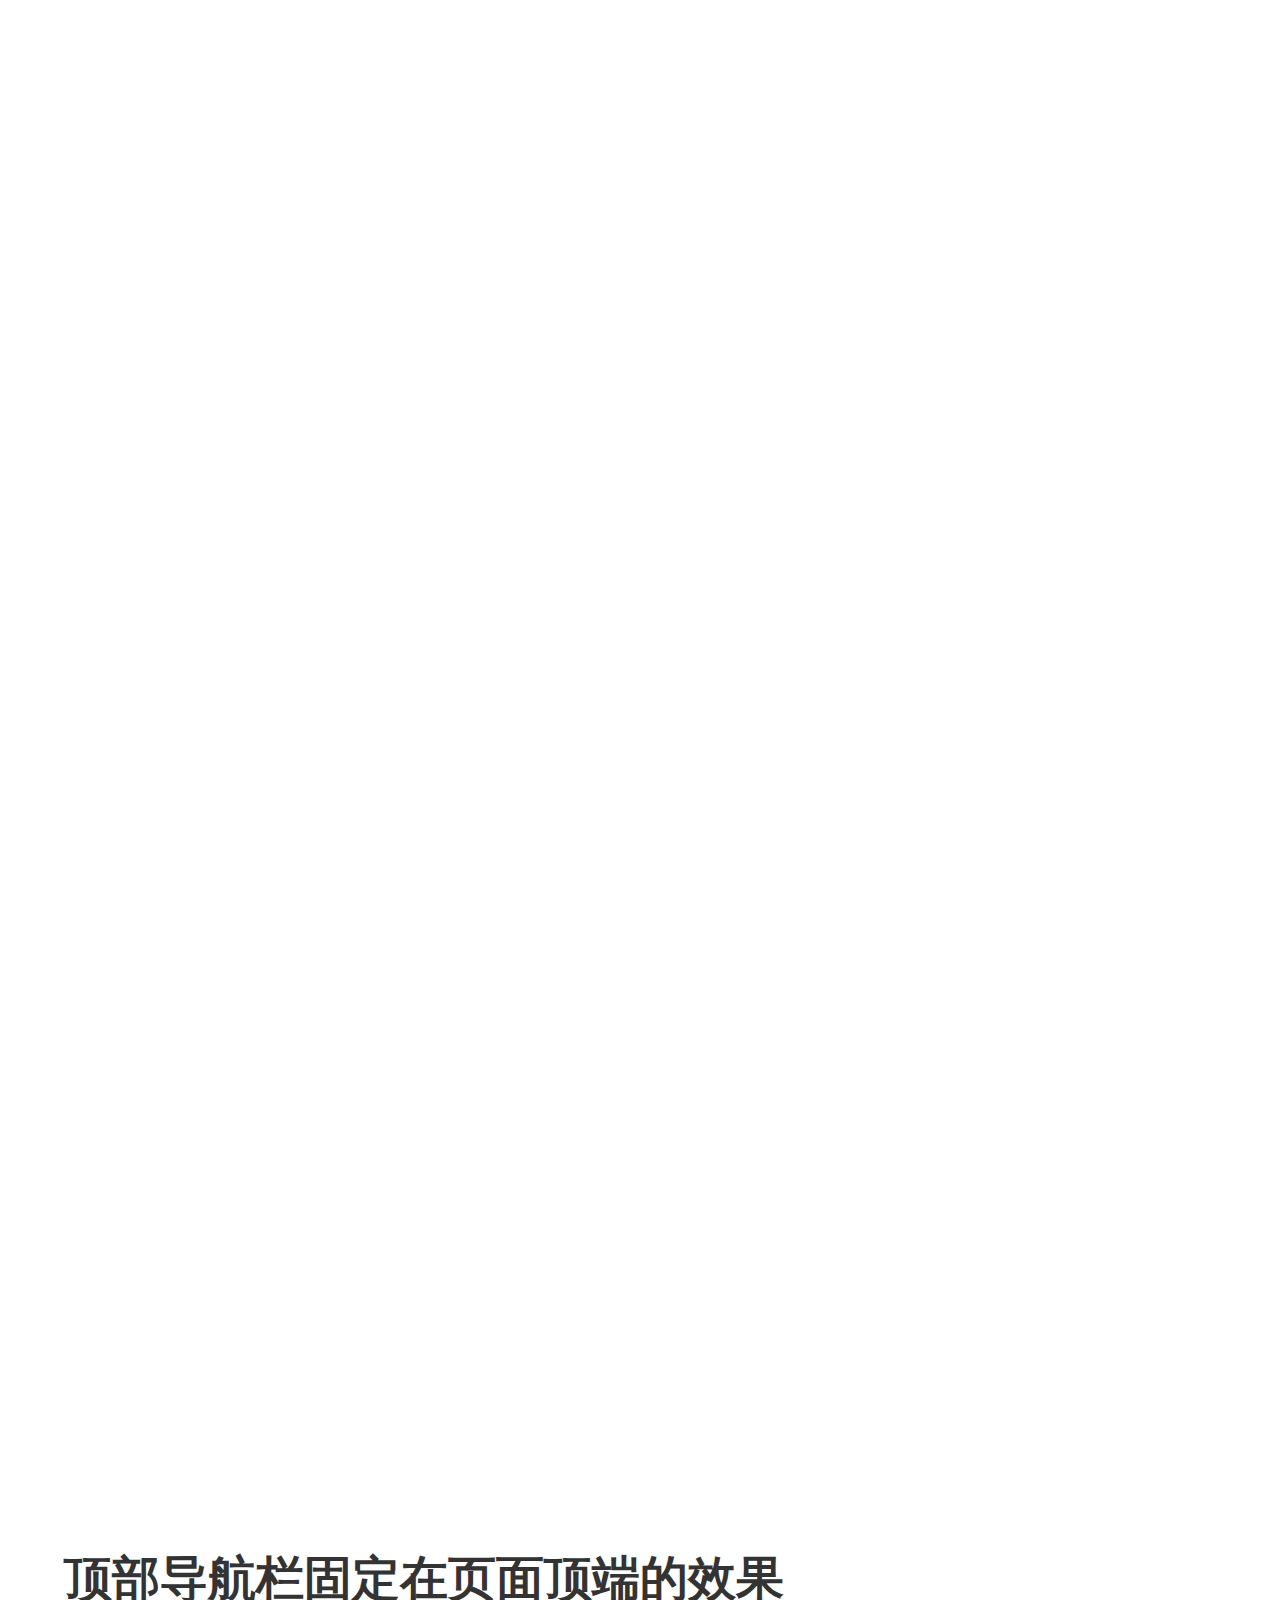
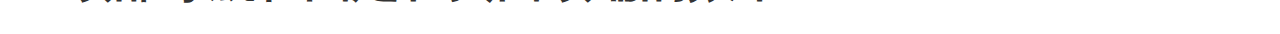
<file: 知乎.html>
﻿<!DOCTYPE html>
<html>
  <head>
    <title>知乎</title>
    <meta http-equiv="X-UA-Compatible" content="IE=edge"/>
    <meta http-equiv="content-type" content="text/html; charset=utf-8"/>
    <meta name="apple-mobile-web-app-capable" content="yes"/>
    <link href="resources/css/jquery-ui-themes.css" type="text/css" rel="stylesheet"/>
    <link href="resources/css/axure_rp_page.css" type="text/css" rel="stylesheet"/>
    <link href="data/styles.css" type="text/css" rel="stylesheet"/>
    <link href="files/知乎/styles.css" type="text/css" rel="stylesheet"/>
    <script src="resources/scripts/jquery-1.7.1.min.js"></script>
    <script src="resources/scripts/jquery-ui-1.8.10.custom.min.js"></script>
    <script src="resources/scripts/prototypePre.js"></script>
    <script src="data/document.js"></script>
    <script src="resources/scripts/prototypePost.js"></script>
    <script src="files/知乎/data.js"></script>
    <script type="text/javascript">
      $axure.utils.getTransparentGifPath = function() { return 'resources/images/transparent.gif'; };
      $axure.utils.getOtherPath = function() { return 'resources/Other.html'; };
      $axure.utils.getReloadPath = function() { return 'resources/reload.html'; };
    </script>
  </head>
  <body>
    <div id="base" class="">

      <!-- Unnamed (矩形) -->
      <div id="u161" class="ax_default _一级标题">
        <div id="u161_div" class=""></div>
        <div id="u161_text" class="text ">
          <p><span>顶部导航栏固定在页面顶端的效果</span></p>
        </div>
      </div>
    </div>
  </body>
</html>
</file>
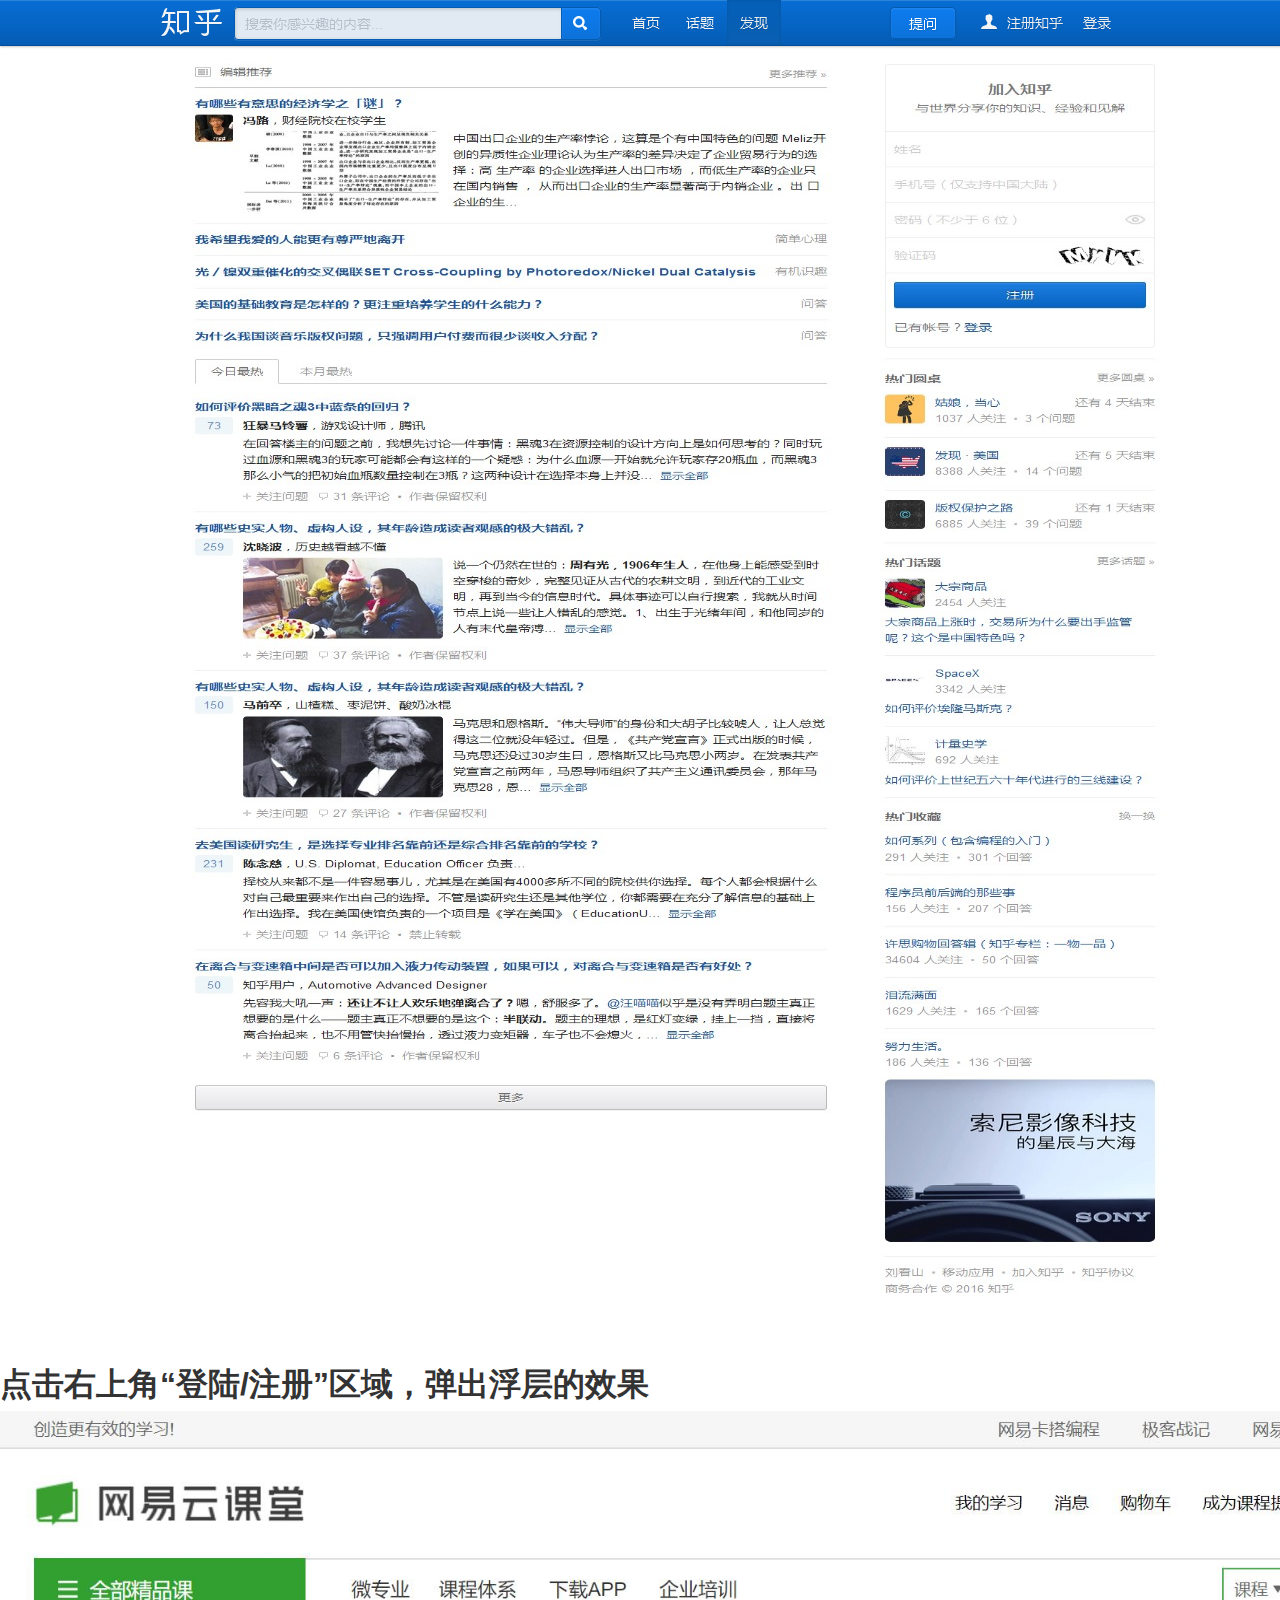
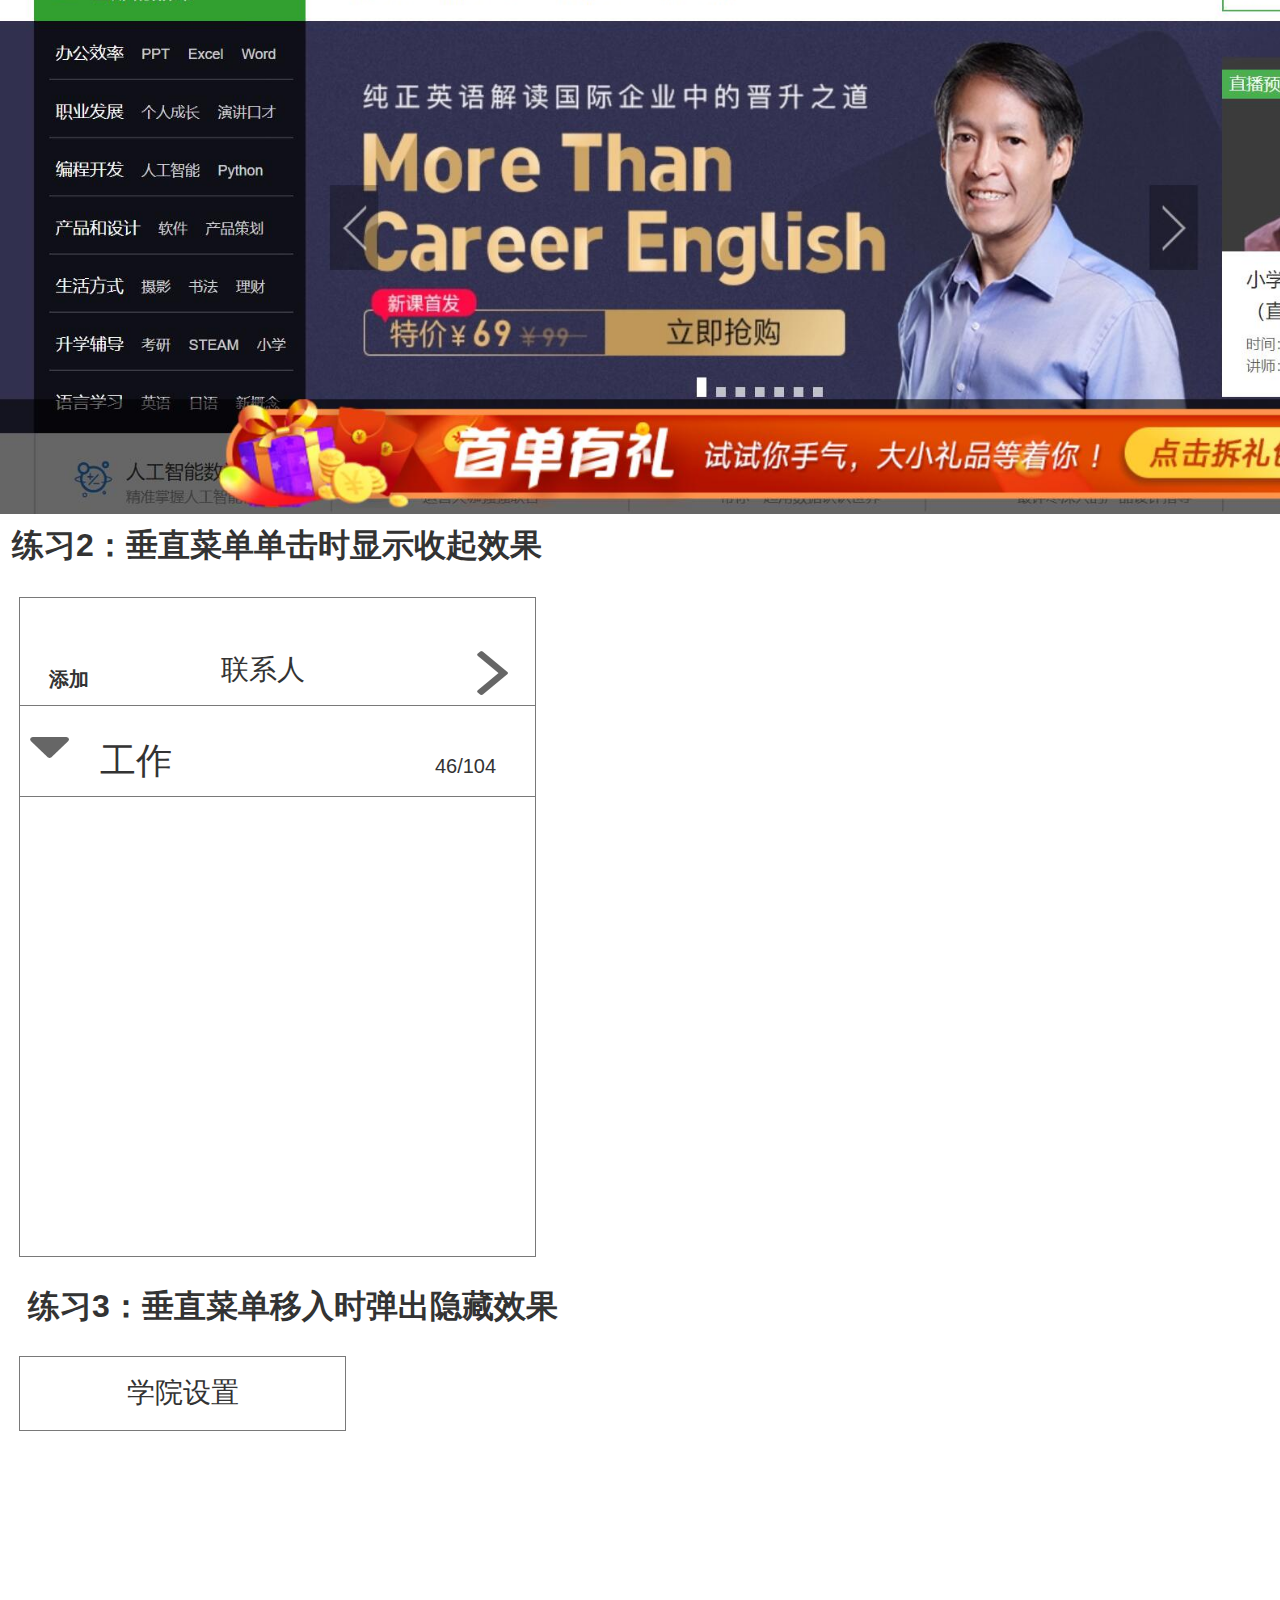
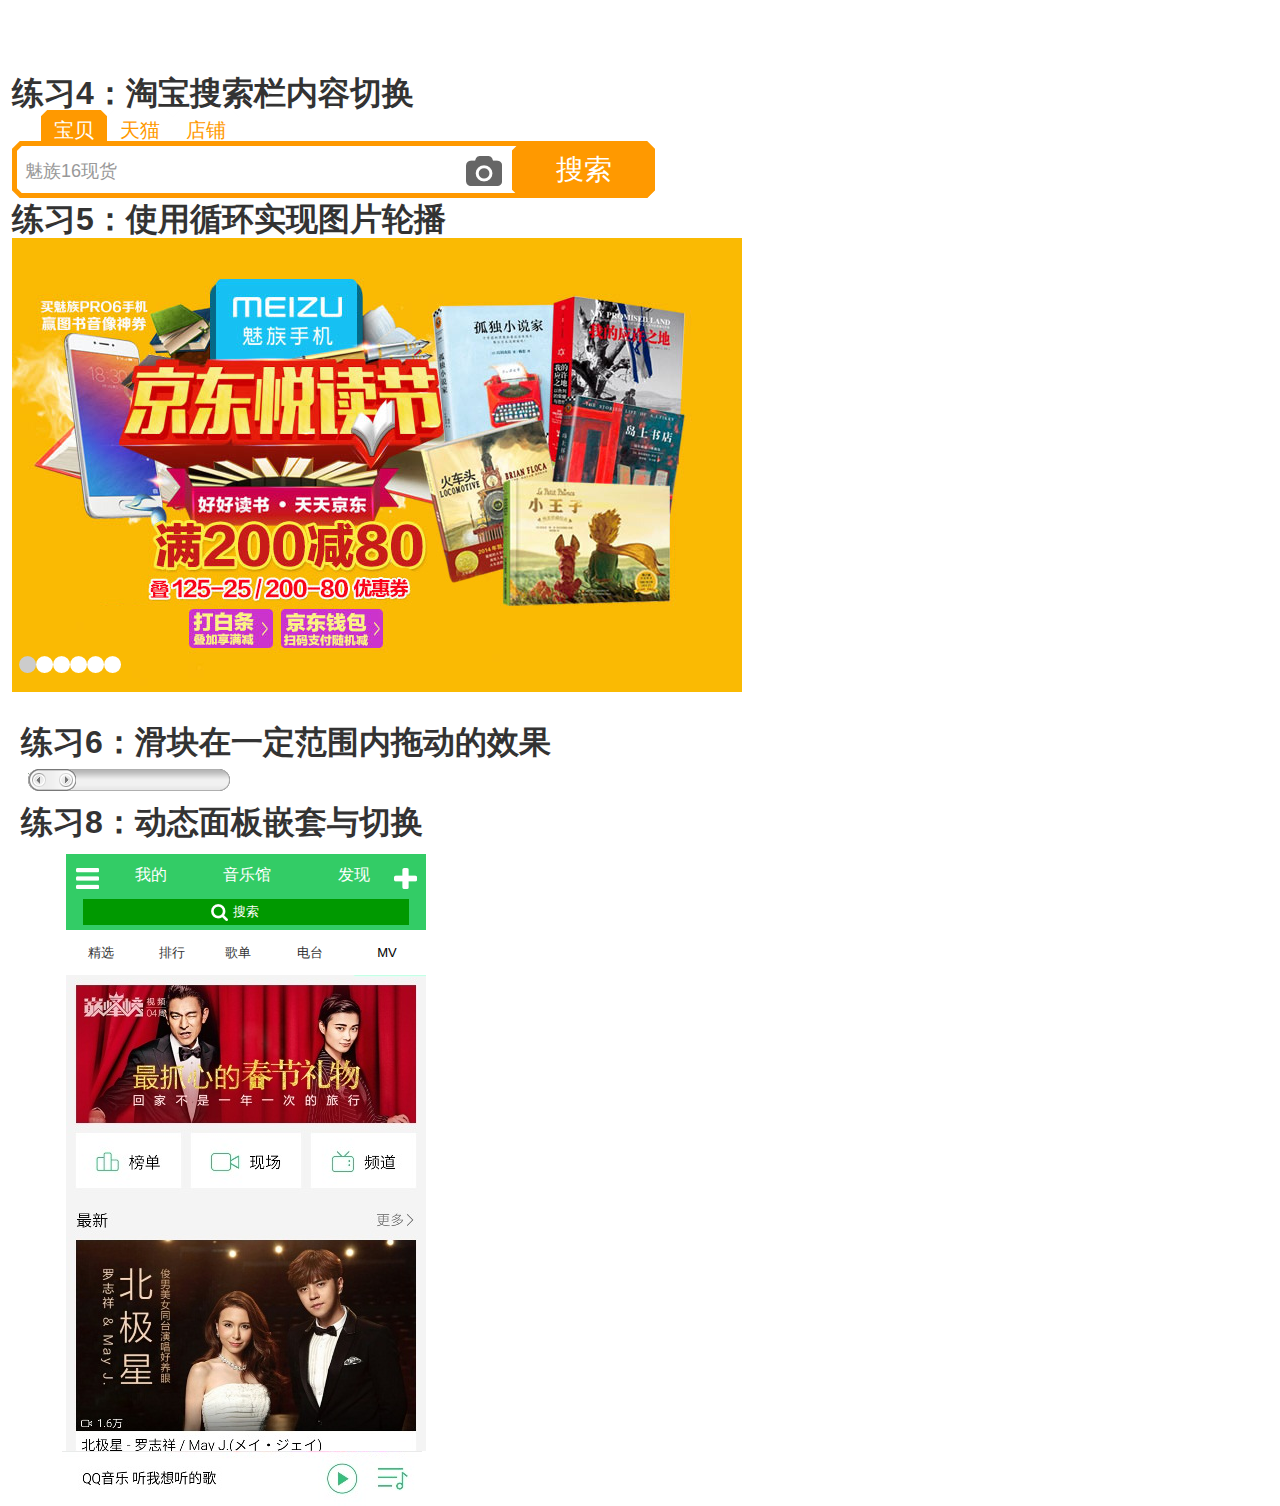
<file: resources/reload.html>
﻿<html>
	<head>
		<title></title>
	</head>
	<body>
	
	<script language="javascript">
	function getUrl() {
      var query = window.location.hash.substring(1);
      var vars = query.split("&&&");
      for (var i=0;i<vars.length;i++) {
        var url = vars[i];
        return decodeURI(url).replace("html%23","html#");
      } 
    }

    var rel = '../';
    var url = getUrl();
    if (url.indexOf(":") > 0 && url.indexOf(":") < 10) rel = '';
	self.location.href = rel + url;
	</script>
	
	</body>
</html>
</file>
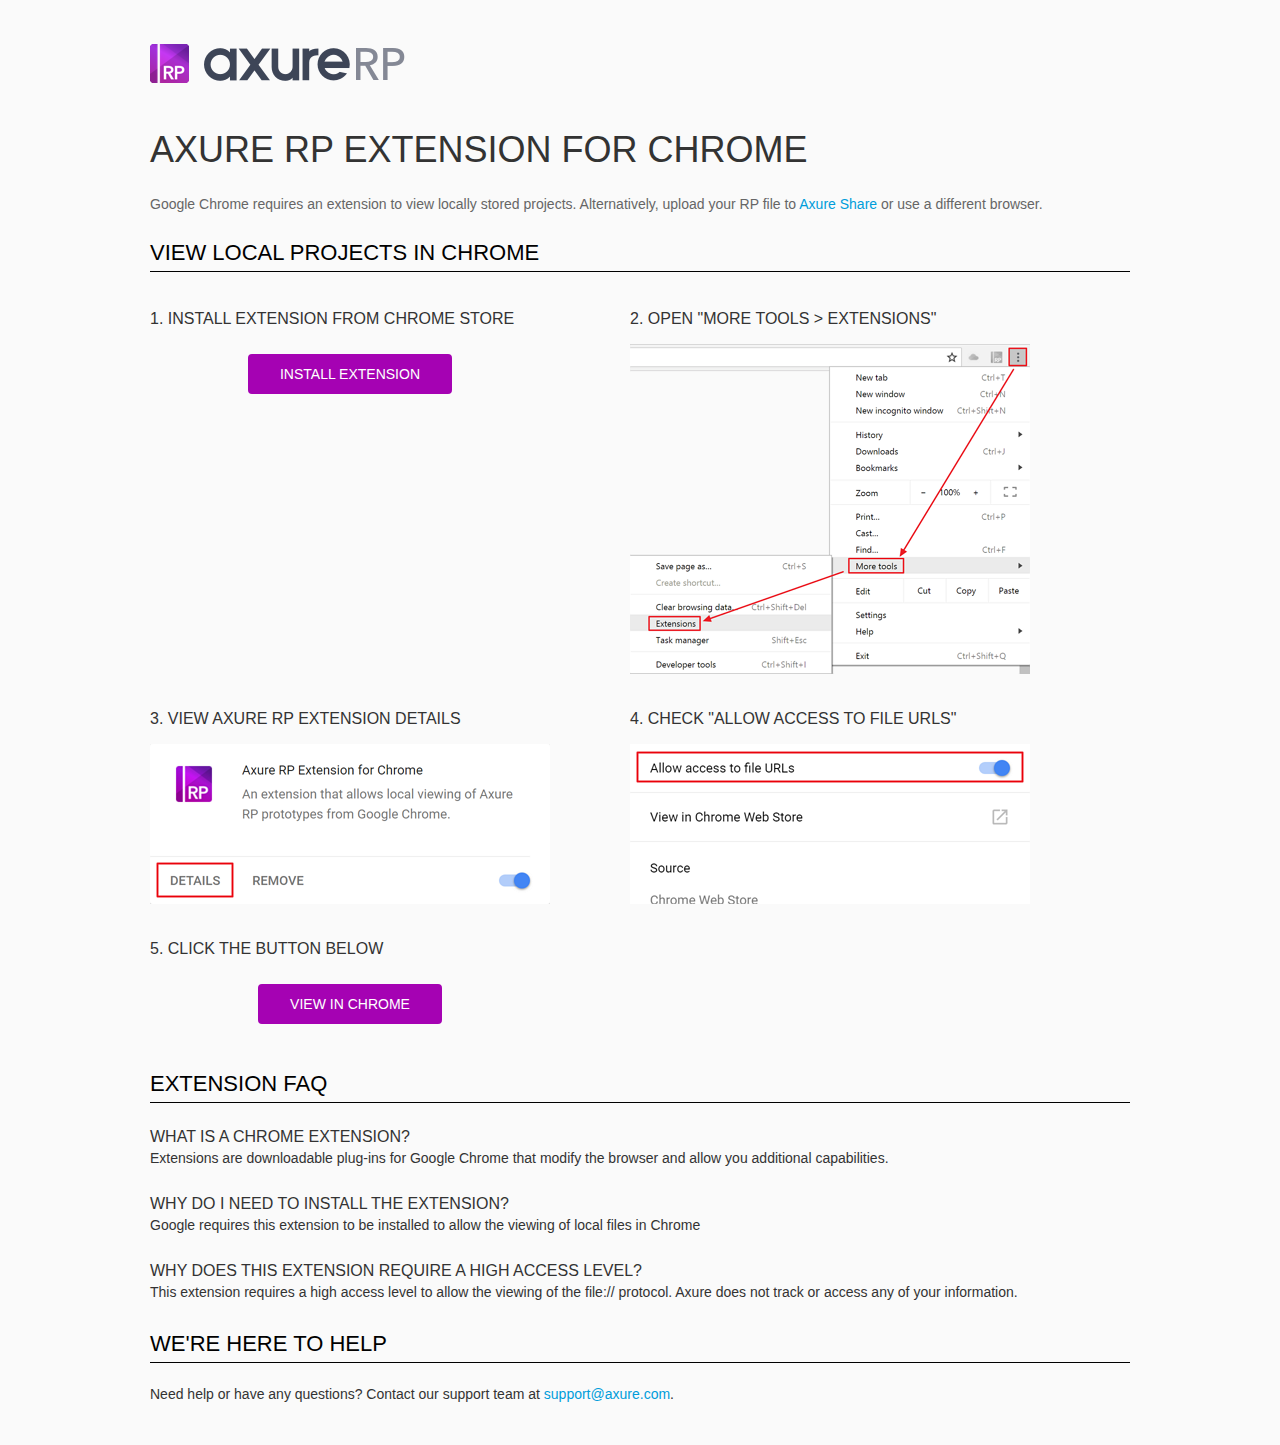
<file: resources/chrome/chrome.html>
<html>
<head>
    <title>Install the Axure RP Chrome Extension</title>
    <style type="text/css">
        *
        {
            font-family: Helvetica, Arial, sans-serif;
        }
        body
        {
            text-align: center;
            background-color: #fafafa;
        }
        p
        {
            font-size: 14px;
            line-height: 18px;
            color: #333333;
        }
        div.container
        {
            width: 980px;
            margin-left: auto;
            margin-right: auto;
            text-align: left;
        }
        a
        {
            text-decoration: none;
            color: #009dda;
        }
        .button
        {
            background: #A502B3;
            font: normal 16px Arial, sans-serif;
            color: #FFFFFF;
            padding: 10px 30px 10px 30px;
            border: 2px solid #A502B3;
            display: inline-block;
            margin-top: 10px;
            text-transform: uppercase;
            font-size: 14px;
	    border-radius: 4px;
        }
        a:hover.button
        {
            border: 2px solid #A502B3;
	    color: #A502B3;
	    background-color: #FFFFFF;
        }
        div.left
        {
            width: 400px;
            float: left;
            margin-right: 80px;
        }
        div.right
        {
            width: 400px;
            float: left;
        }
        div.buttonContainer
        {
            text-align: center;
        }
        h1
        {
            font-size: 36px;
            color: #333333;
            line-height: 50px;
            margin-bottom: 20px;
            font-weight: normal;
        }
        h2
        {
            font-size: 24px;
            font-weight: normal;
            color: #08639C;
            text-align: center;
        }
        h3
        {
            font-size: 16px;
            color: #333333;
            font-weight: normal;
	    text-transform: uppercase;
        }
        .heading
        {
            border-bottom: 1px solid black;
	    height: 36px;
            line-height: 36px;
            font-size: 22px;
            color: #000000;

        }
        span.faq
        {
            font-size: 16px;
	    line-height: 24px;
            font-weight: normal;
	    text-transform: uppercase;
            color: #333333;
            display: block;
        }
    </style>
</head>
<body>
    <div class="container">
        <br />
        <br />
        <img src="axure_logo.png" alt="axure" />
        <br />
	<br />
        <h1>
            AXURE RP EXTENSION FOR CHROME</h1>
        <p style="font-size: 14px; color: #666666; margin-top: 10px;">
            Google Chrome requires an extension to view locally stored projects. Alternatively,
            upload your RP file to <a href="https://share.axure.com">Axure Share</a> or use a different
            browser.</p>
        <h3 class="heading">
            VIEW LOCAL PROJECTS IN CHROME</h3>
        <div class="left">
            <h3>
                1. Install Extension from Chrome Store</h3>
            <div class="buttonContainer">
                <a class="button" href="https://chrome.google.com/webstore/detail/dogkpdfcklifaemcdfbildhcofnopogp"
                    target="_blank">Install Extension</a>
            </div>
        </div>
        <div class="right">
            <h3>
                2. Open "More Tools > Extensions"</h3>
            <img src="extensions.png" alt="extensions"/>
        </div>
        <div style="clear: both; height: 20px;">
            &nbsp;</div>
       <div class="left">
            <h3>
                3. View Axure RP Extension Details</h3>
            <img src="details.png" alt="extension details"/>
            </div>
	<div class="right">
            <h3>
                4. Check "Allow access to file URLs"</h3>
            <img src="allow-access.png" alt="allow access"/>
        </div>
   <div style="clear: both; height: 20px;">
            &nbsp;</div>
        <div class="left">
            <h3>
                5. Click the button below</h3>
            <div class="buttonContainer">
                <a class="button" href="../../start.html">View in Chrome</a>
            </div>
        </div>
        <div style="clear: both; height: 20px;">
        </div>
        <h3 class="heading">
            EXTENSION FAQ</h3>
        <p>
            <span class="faq">What is a Chrome Extension?</span> Extensions are downloadable
            plug-ins for Google Chrome that modify the browser
            and allow you additional capabilities.
        </p>
        <p style="margin-top: 25px;">
            <span class="faq">Why do I need to install the extension?</span> Google requires
            this extension to be installed to allow the viewing of local files in
            Chrome
        </p>
        <p style="margin-top: 25px; margin-bottom: 25px;">
            <span class="faq">Why does this extension require a high access level?</span> This
            extension requires a high access level to allow the viewing of the file://
            protocol. Axure does not track or access any of your information.
        </p>
        <h3 class="heading">
           WE'RE HERE TO HELP</h3>
        <p>
            Need help or have any questions? Contact our support team at <a href="mailto:support@axure.com">
                support@axure.com</a>.
        </p>
        <div style="clear: both; height: 20px;">
        </div>
    </div>
</body>
</html>
</file>
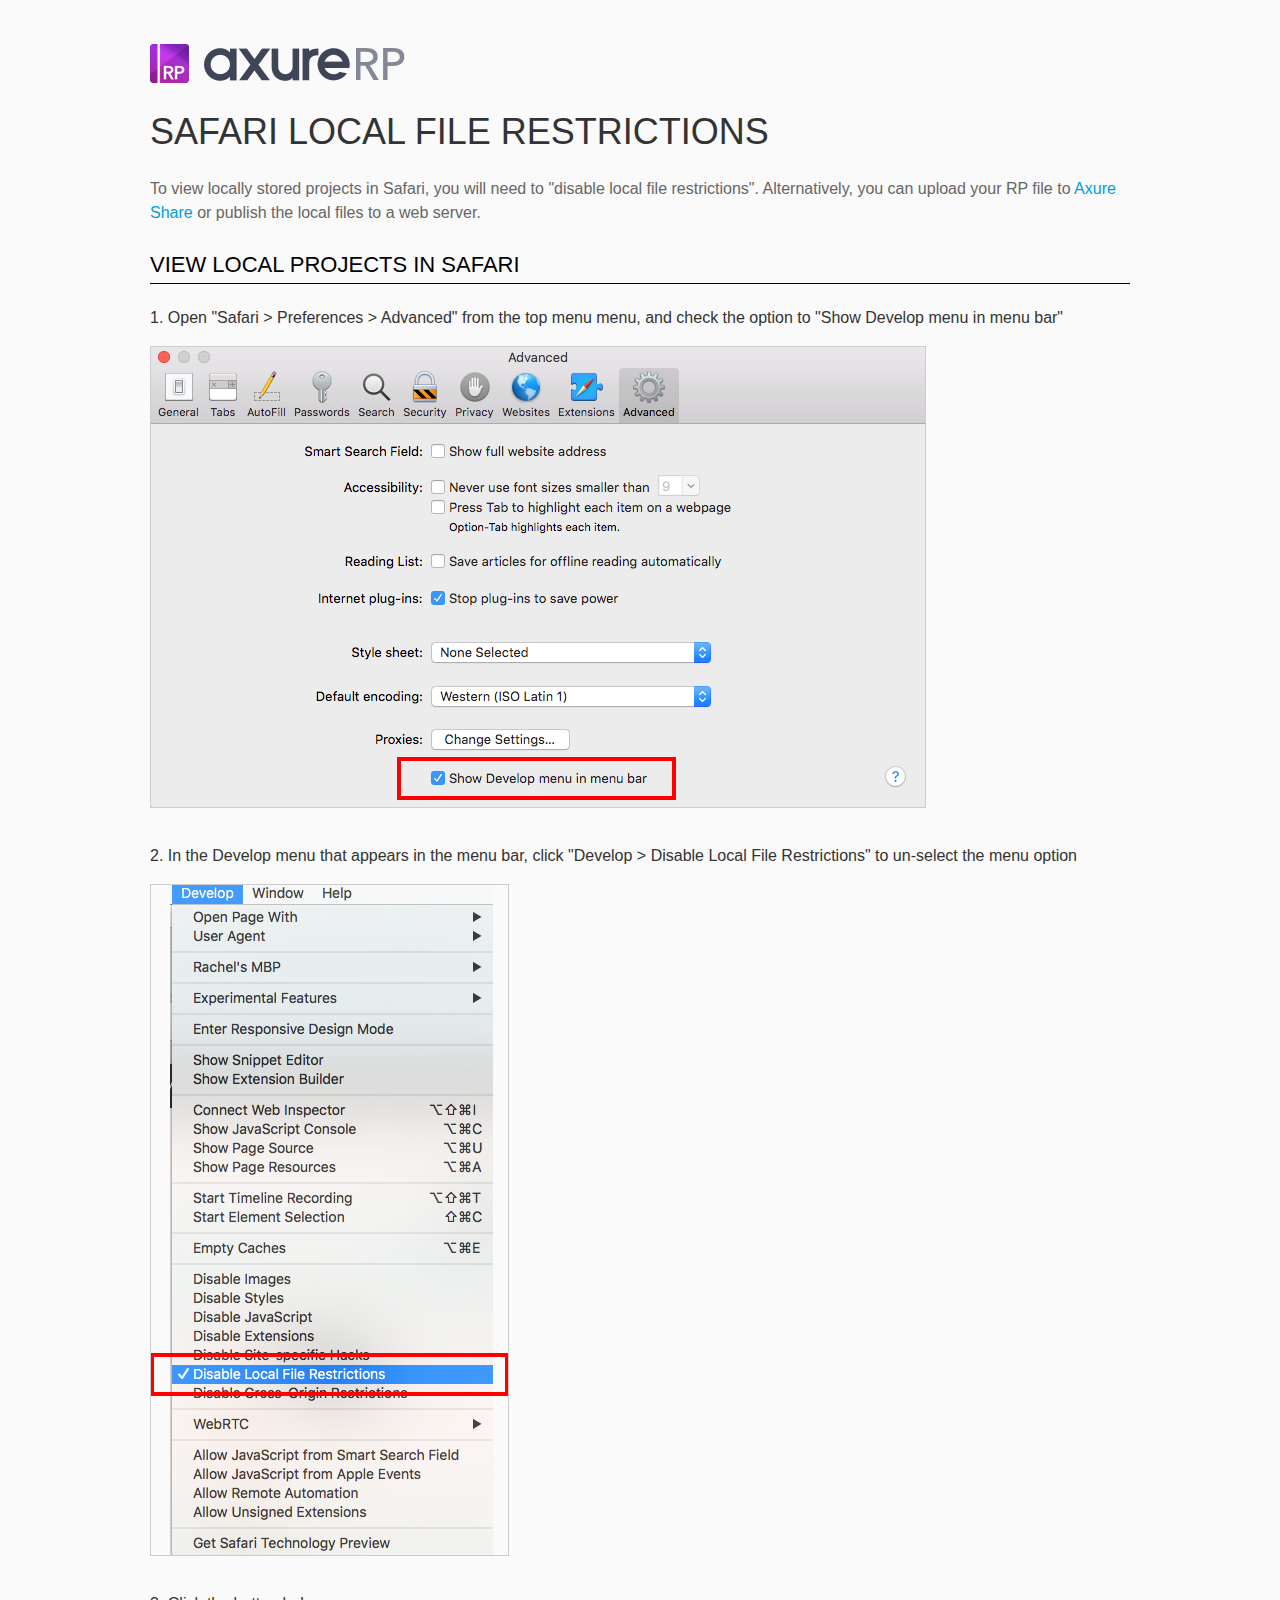
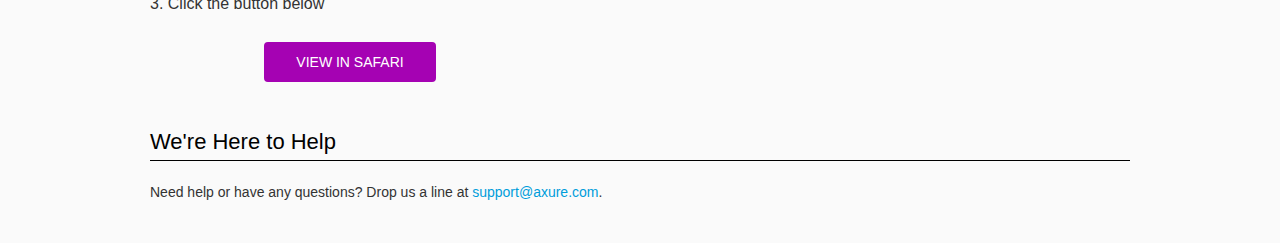
<file: resources/chrome/safari.html>
<html>
<head>
    <title>Axure RP - Safari Local File Restrictions</title>
    <style type="text/css">
        *
        {
            font-family: Helvetica, Arial, sans-serif;
        }
        body
        {
            text-align: center;
            background-color: #fafafa;
        }
        p
        {
            font-size: 14px;
            line-height: 18px;
            color: #333333;
        }
        div.container
        {
            width: 980px;
            margin-left: auto;
            margin-right: auto;
            text-align: left;
        }
        a
        {
            text-decoration: none;
            color: #009dda;
        }
        .button
        {
            background: #A502B3;
            font: normal 16px Arial, sans-serif;
            color: #FFFFFF;
            padding: 10px 30px 10px 30px;
            border: 2px solid #A502B3;
            display: inline-block;
            margin-top: 10px;
            text-transform: uppercase;
            font-size: 14px;
	    border-radius: 4px;
        }
        a:hover.button
        {
            border: 2px solid #A502B3;
	    color: #A502B3;
	    background-color: #FFFFFF;
        }
        div.left
        {
            width: 400px;
            float: left;
            margin-right: 80px;
        }
        div.right
        {
            width: 400px;
            float: left;
        }
        div.buttonContainer
        {
            text-align: center;
        }
        h1
        {
            font-size: 36px;
            color: #333333;
            line-height: 50px;
            margin-bottom: 20px;
            font-weight: normal;
        }
        h2
        {
            font-size: 24px;
            font-weight: normal;
            color: #08639C;
            text-align: center;
        }
        h3
        {
            font-size: 16px;
            line-height: 24px;
            color: #333333;
            font-weight: normal;
        }
        .heading
        {
            border-bottom: 1px solid black;
	    height: 36px;
            line-height: 36px;
            font-size: 22px;
            color: #000000;
        }
        span.faq
        {
            font-size: 16px;
            font-weight: normal;
	    text-transform: uppercase;
            color: #333333;
            display: block;
        }
    </style>
</head>
<body>
    <div class="container">
        <br />
        <br />
        <img src="axure_logo.png" alt="axure" />
        <br />
        <h1>
            SAFARI LOCAL FILE RESTRICTIONS</h1>
        <p style="font-size: 16px; line-height: 24px; color: #666666; margin-top: 10px;">
            To view locally stored projects in Safari, you will need to "disable local file restrictions". Alternatively,
            you can upload your RP file to <a href="https://share.axure.com">Axure Share</a> or publish the local files to a web server.</p>
        <h3 class="heading">
            VIEW LOCAL PROJECTS IN SAFARI</h3>
        <div class="">
            <h3>
                1. Open "Safari > Preferences > Advanced" from the top menu menu, and check the option to "Show Develop menu in menu bar"</h3>
            <img src="safari_advanced.png" alt="advanced" />
        </div>
        <div style="clear: both; height: 20px;">
            &nbsp;
        </div>
        <div class="">
            <h3>
                2. In the Develop menu that appears in the menu bar, click "Develop > Disable Local File Restrictions" to un-select the menu option</h3>
            <img src="safari_restrictions.png" alt="extensions" />
        </div>
        <div style="clear: both; height: 20px;">
            &nbsp;</div>
        <div class="left">
            <h3>
                3. Click the button below
            </h3>
            <div class="buttonContainer">
                <a class="button" href="../../start.html">View in Safari</a>
            </div>
        </div>
        <div style="clear: both; height: 20px;">
        </div>
        <h3 class="heading">
            We're Here to Help</h3>
        <p>
            Need help or have any questions? Drop us a line at <a href="mailto:support@axure.com">
                support@axure.com</a>.
        </p>
        <div style="clear: both; height: 20px;">
        </div>
    </div>
</body>
</html>
</file>
<file: resources/css/axure_rp_page.css>
﻿/* so the window resize fires within a frame in IE7 */
html, body {
    height: 100%;
}

a {
    color: inherit;
}

p {
    margin: 0px;
    text-rendering: optimizeLegibility;
    font-feature-settings: "kern" 1;
    -webkit-font-feature-settings: "kern";
    -moz-font-feature-settings: "kern";
    -moz-font-feature-settings: "kern=1";
    font-kerning: normal;
}

iframe {
    background: #FFFFFF;
}

/* to match IE with C, FF */
input {
    padding: 1px 0px 1px 0px;
    box-sizing: border-box;
    -moz-box-sizing: border-box;
}

textarea {
    margin: 0px;
    box-sizing: border-box;
    -moz-box-sizing: border-box;
}

div.intcases {
    font-family: arial; 
    font-size: 12px;
    text-align:left; 
    border:1px solid #AAA; 
    background:#FFF none repeat scroll 0% 0%; 
    z-index:9999; 
    visibility:hidden; 
    position:absolute;
    padding: 0px;
    border-radius: 3px;
    white-space: nowrap;
}

div.intcaselink {
    cursor: pointer;
    padding: 3px 8px 3px 8px;
    margin: 5px;
    background:#EEE none repeat scroll 0% 0%; 
    border:1px solid #AAA;
    border-radius: 3px;
}

div.refpageimage {
    position: absolute;
    left: 0px;
    top: 0px;
    font-size: 0px;
    width: 16px;
    height: 16px;
    cursor: pointer;
    background-image: url(images/newwindow.gif);
    background-repeat: no-repeat;
}

div.annnoteimage {
    position: absolute;
    left: 0px;
    top: 0px;
    font-size: 0px;
    /*width: 16px;
    height: 12px;*/
    cursor: help;
    /*background-image: url(images/note.gif);*/
    /*background-repeat: no-repeat;*/
    width: 13px;
    height: 12px;
    padding-top: 1px;
    text-align: center;
    background-color: #138CDD;
    -moz-box-shadow: 1px 1px 3px #aaa;
    -webkit-box-shadow: 1px 1px 3px #aaa;
    box-shadow: 1px 1px 3px #aaa;
}

div.annnoteline {
    display: inline-block;
    width: 9px;
    height: 1px;
    border-bottom: 1px solid white;
    margin-top: 1px;
}

div.annnotelabel {
    position: absolute;
    left: 0px;
    top: 0px;
    font-family: Helvetica,Arial;
    font-size: 10px;
    /*border: 1px solid rgb(166,221,242);*/
    cursor: help;
    /*background:rgb(0,157,217) none repeat scroll 0% 0%;*/ 
    padding: 1px 3px 1px 3px;
    white-space: nowrap;
    color: white;
    
    background-color: #138CDD;
    -moz-box-shadow: 1px 1px 3px #aaa;
    -webkit-box-shadow: 1px 1px 3px #aaa;
    box-shadow: 1px 1px 3px #aaa;
}

.annotation {
    font-size: 12px;
    padding-left: 2px;
    margin-bottom: 5px;
}

.annotationName {
    /*font-size: 13px;
    font-weight: bold;
    margin-bottom: 3px;
    white-space: nowrap;*/

    font-family: 'Trebuchet MS';
    font-size: 14px;
    font-weight: bold;
    margin-bottom: 5px;
    white-space: nowrap;
}

.annotationValue {
    font-family: Arial, Helvetica, Sans-Serif;
    font-size: 12px;
    color: #4a4a4a;
    line-height: 21px;
    margin-bottom: 20px;
}

.noteLink {
    text-decoration: inherit;
    color: inherit;
}

.noteLink:hover {
    background-color: white;
}

/* this is a fix for the issue where dialogs jump around and takes the text-align from the body */
.dialogFix {
    position:absolute;
    text-align:left;
    border: 1px solid #8f949a;
}


@keyframes pulsate {
  from {
    box-shadow: 0 0 10px #15d6ba;
  }
  to {
    box-shadow: 0 0 20px #15d6ba;
  }
}

@-webkit-keyframes pulsate {
  from {
    -webkit-box-shadow: 0 0 10px #15d6ba;
    box-shadow: 0 0 10px #15d6ba;
  }
  to {
    -webkit-box-shadow: 0 0 20px #15d6ba;
    box-shadow: 0 0 20px #15d6ba;
  }
}
 
@-moz-keyframes pulsate {
  from {
    -moz-box-shadow: 0 0 10px #15d6ba;
    box-shadow: 0 0 10px #15d6ba;
  }
  to {
    -moz-box-shadow: 0 0 20px #15d6ba;
    box-shadow: 0 0 20px #15d6ba;
  }
}

.legacyPulsateBorder {
    /*border: 5px solid #15d6ba;
    margin: -5px;*/
    -moz-box-shadow: 0 0 10px 3px #15d6ba;
    box-shadow: 0 0 10px 3px #15d6ba;
}

.pulsateBorder {
  animation-name: pulsate;
  animation-timing-function: ease-in-out;
  animation-duration: 0.9s;
  animation-iteration-count: infinite;
  animation-direction: alternate;
  
  -webkit-animation-name: pulsate;
  -webkit-animation-timing-function: ease-in-out;
  -webkit-animation-duration: 0.9s;
  -webkit-animation-iteration-count: infinite;
  -webkit-animation-direction: alternate;

  -moz-animation-name: pulsate;
  -moz-animation-timing-function: ease-in-out;
  -moz-animation-duration: 0.9s;
  -moz-animation-iteration-count: infinite;
  -moz-animation-direction: alternate;
}

.ax_default_hidden, .ax_default_unplaced{
    display: none;
    visibility: hidden;
}

.widgetNoteSelected {
    -moz-box-shadow: 0 0 10px 3px #138CDD;
    box-shadow: 0 0 10px 3px #138CDD;
    /*-moz-box-shadow: 0 0 20px #3915d6;
    box-shadow: 0 0 20px #3915d6;*/
    /*border: 3px solid #3915d6;*/
    /*margin: -3px;*/
}


.singleImg {
    display: none;
    visibility: hidden;
}
</file>
<file: data/styles.css>
﻿.ax_default {
  font-family:'Arial Normal', 'Arial';
  font-weight:400;
  font-style:normal;
  font-size:13px;
  color:#333333;
  text-align:center;
  line-height:normal;
}
.box_1 {
}
.box_2 {
}
.box_3 {
}
.ellipse {
}
._图片 {
}
._一级标题 {
  font-family:'Arial Normal', 'Arial';
  font-weight:bold;
  font-style:normal;
  font-size:32px;
  text-align:left;
}
._二级标题 {
  font-family:'Arial Normal', 'Arial';
  font-weight:bold;
  font-style:normal;
  font-size:24px;
  text-align:left;
}
._三级标题 {
  font-family:'Arial Normal', 'Arial';
  font-weight:bold;
  font-style:normal;
  font-size:18px;
  text-align:left;
}
._四级标题 {
  font-family:'Arial Normal', 'Arial';
  font-weight:bold;
  font-style:normal;
  font-size:14px;
  text-align:left;
}
._五级标题 {
  font-family:'Arial Normal', 'Arial';
  font-weight:bold;
  font-style:normal;
  text-align:left;
}
._六级标题 {
  font-family:'Arial Normal', 'Arial';
  font-weight:bold;
  font-style:normal;
  font-size:10px;
  text-align:left;
}
.label {
  font-size:14px;
  text-align:left;
}
._文本段落 {
  text-align:left;
}
.line {
}
.text_field {
  color:#000000;
  text-align:left;
}
.checkbox {
  text-align:left;
}
.icon {
}
</file>
<file: files/index/styles.css>
﻿body {
  margin:0px;
  background-image:none;
  position:static;
  left:auto;
  width:1530px;
  margin-left:0;
  margin-right:0;
  text-align:left;
}
#base {
  position:absolute;
  z-index:0;
}
#u0_div {
  border-width:0px;
  position:absolute;
  left:0px;
  top:0px;
  width:517px;
  height:660px;
  background:inherit;
  background-color:rgba(255, 255, 255, 1);
  box-sizing:border-box;
  border-width:1px;
  border-style:solid;
  border-color:rgba(121, 121, 121, 1);
  border-radius:0px;
  -moz-box-shadow:none;
  -webkit-box-shadow:none;
  box-shadow:none;
}
#u0 {
  border-width:0px;
  position:absolute;
  left:19px;
  top:2197px;
  width:517px;
  height:660px;
}
#u0_text {
  border-width:0px;
  position:absolute;
  left:0px;
  top:0px;
  width:0px;
  visibility:hidden;
  word-wrap:break-word;
}
#u1_div {
  border-width:0px;
  position:absolute;
  left:0px;
  top:0px;
  width:327px;
  height:282px;
  background:inherit;
  background-color:rgba(255, 255, 255, 1);
  border:none;
  border-radius:0px;
  -moz-box-shadow:none;
  -webkit-box-shadow:none;
  box-shadow:none;
}
#u1 {
  border-width:0px;
  position:absolute;
  left:19px;
  top:2956px;
  width:327px;
  height:282px;
}
#u1_text {
  border-width:0px;
  position:absolute;
  left:0px;
  top:0px;
  width:0px;
  visibility:hidden;
  word-wrap:break-word;
}
#u2_div {
  border-width:0px;
  position:absolute;
  left:0px;
  top:0px;
  width:517px;
  height:660px;
  background:inherit;
  background-color:rgba(255, 255, 255, 1);
  box-sizing:border-box;
  border-width:1px;
  border-style:solid;
  border-color:rgba(121, 121, 121, 1);
  border-radius:0px;
  -moz-box-shadow:none;
  -webkit-box-shadow:none;
  box-shadow:none;
}
#u2 {
  border-width:0px;
  position:absolute;
  left:19px;
  top:2197px;
  width:517px;
  height:660px;
}
#u2_text {
  border-width:0px;
  position:absolute;
  left:0px;
  top:0px;
  width:0px;
  visibility:hidden;
  word-wrap:break-word;
}
#u3_div {
  border-width:0px;
  position:absolute;
  left:0px;
  top:0px;
  width:517px;
  height:660px;
  background:inherit;
  background-color:rgba(255, 255, 255, 1);
  box-sizing:border-box;
  border-width:1px;
  border-style:solid;
  border-color:rgba(121, 121, 121, 1);
  border-radius:0px;
  -moz-box-shadow:none;
  -webkit-box-shadow:none;
  box-shadow:none;
}
#u3 {
  border-width:0px;
  position:absolute;
  left:19px;
  top:2197px;
  width:517px;
  height:660px;
}
#u3_text {
  border-width:0px;
  position:absolute;
  left:0px;
  top:0px;
  width:0px;
  visibility:hidden;
  word-wrap:break-word;
}
#u4_img {
  border-width:0px;
  position:absolute;
  left:0px;
  top:0px;
  width:66px;
  height:41px;
}
#u4 {
  border-width:0px;
  position:absolute;
  left:173px;
  top:3310px;
  width:66px;
  height:41px;
  font-size:20px;
  color:#FF9900;
}
#u4_img.selected {
}
#u4.selected {
}
#u4_text {
  border-width:0px;
  position:absolute;
  left:2px;
  top:8px;
  width:62px;
  word-wrap:break-word;
}
#u5_img {
  border-width:0px;
  position:absolute;
  left:0px;
  top:0px;
  width:66px;
  height:41px;
}
#u5 {
  border-width:0px;
  position:absolute;
  left:107px;
  top:3310px;
  width:66px;
  height:41px;
  font-size:20px;
  color:#FF9900;
}
#u5_img.selected {
}
#u5.selected {
}
#u5_text {
  border-width:0px;
  position:absolute;
  left:2px;
  top:8px;
  width:62px;
  word-wrap:break-word;
}
#u6_div {
  border-width:0px;
  position:absolute;
  left:0px;
  top:0px;
  width:517px;
  height:660px;
  background:inherit;
  background-color:rgba(255, 255, 255, 1);
  box-sizing:border-box;
  border-width:1px;
  border-style:solid;
  border-color:rgba(121, 121, 121, 1);
  border-radius:0px;
  -moz-box-shadow:none;
  -webkit-box-shadow:none;
  box-shadow:none;
}
#u6 {
  border-width:0px;
  position:absolute;
  left:19px;
  top:2197px;
  width:517px;
  height:660px;
}
#u6_text {
  border-width:0px;
  position:absolute;
  left:0px;
  top:0px;
  width:0px;
  visibility:hidden;
  word-wrap:break-word;
}
#u7_div {
  border-width:0px;
  position:absolute;
  left:0px;
  top:0px;
  width:650px;
  height:38px;
  background:inherit;
  background-color:rgba(255, 255, 255, 0);
  border:none;
  border-radius:0px;
  -moz-box-shadow:none;
  -webkit-box-shadow:none;
  box-shadow:none;
  font-family:'Arial Negreta', 'Arial Normal', 'Arial';
  font-weight:700;
  font-style:normal;
}
#u7 {
  border-width:0px;
  position:absolute;
  left:0px;
  top:1363px;
  width:650px;
  height:38px;
  font-family:'Arial Negreta', 'Arial Normal', 'Arial';
  font-weight:700;
  font-style:normal;
}
#u7_text {
  border-width:0px;
  position:absolute;
  left:0px;
  top:0px;
  width:650px;
  white-space:nowrap;
}
#u8_img {
  border-width:0px;
  position:absolute;
  left:0px;
  top:0px;
  width:1530px;
  height:703px;
}
#u8 {
  border-width:0px;
  position:absolute;
  left:0px;
  top:1411px;
  width:1530px;
  height:703px;
}
#u8_text {
  border-width:0px;
  position:absolute;
  left:0px;
  top:0px;
  width:0px;
  visibility:hidden;
  word-wrap:break-word;
}
#u9 {
  border-width:0px;
  position:absolute;
  left:1369px;
  top:1475px;
  width:127px;
  height:48px;
  overflow:hidden;
  background-image:url('../../resources/images/transparent.gif');
}
#u10_div {
  border-width:0px;
  position:absolute;
  left:0px;
  top:0px;
  width:577px;
  height:46px;
  background:inherit;
  background-color:rgba(255, 255, 255, 0);
  border:none;
  border-radius:0px;
  -moz-box-shadow:none;
  -webkit-box-shadow:none;
  box-shadow:none;
  font-family:'Arial Negreta', 'Arial Normal', 'Arial';
  font-weight:700;
  font-style:normal;
}
#u10 {
  border-width:0px;
  position:absolute;
  left:12px;
  top:2124px;
  width:577px;
  height:46px;
  font-family:'Arial Negreta', 'Arial Normal', 'Arial';
  font-weight:700;
  font-style:normal;
}
#u10_text {
  border-width:0px;
  position:absolute;
  left:0px;
  top:0px;
  width:577px;
  word-wrap:break-word;
}
#u11_div {
  border-width:0px;
  position:absolute;
  left:0px;
  top:0px;
  width:517px;
  height:92px;
  background:inherit;
  background-color:rgba(255, 255, 255, 1);
  box-sizing:border-box;
  border-width:1px;
  border-style:solid;
  border-color:rgba(121, 121, 121, 1);
  border-radius:0px;
  -moz-box-shadow:none;
  -webkit-box-shadow:none;
  box-shadow:none;
}
#u11 {
  border-width:0px;
  position:absolute;
  left:19px;
  top:2305px;
  width:517px;
  height:92px;
}
#u11_text {
  border-width:0px;
  position:absolute;
  left:0px;
  top:0px;
  width:0px;
  visibility:hidden;
  word-wrap:break-word;
}
#u12_img {
  border-width:0px;
  position:absolute;
  left:0px;
  top:0px;
  width:39px;
  height:21px;
}
#u12 {
  border-width:0px;
  position:absolute;
  left:30px;
  top:2337px;
  width:39px;
  height:21px;
}
#u12_text {
  border-width:0px;
  position:absolute;
  left:0px;
  top:0px;
  width:0px;
  visibility:hidden;
  word-wrap:break-word;
}
#u13 {
  position:absolute;
  left:458px;
  top:1427px;
  visibility:hidden;
}
#u13_state0 {
  position:relative;
  left:0px;
  top:0px;
  width:646px;
  height:639px;
  background-image:none;
}
#u13_state0_content {
  border-width:0px;
  position:absolute;
  left:0px;
  top:0px;
  width:1px;
  height:1px;
}
#u14_div {
  border-width:0px;
  position:absolute;
  left:0px;
  top:0px;
  width:646px;
  height:639px;
  background:inherit;
  background-color:rgba(255, 255, 255, 1);
  box-sizing:border-box;
  border-width:1px;
  border-style:solid;
  border-color:rgba(121, 121, 121, 1);
  border-radius:0px;
  -moz-box-shadow:none;
  -webkit-box-shadow:none;
  box-shadow:none;
}
#u14 {
  border-width:0px;
  position:absolute;
  left:0px;
  top:0px;
  width:646px;
  height:639px;
}
#u14_text {
  border-width:0px;
  position:absolute;
  left:0px;
  top:0px;
  width:0px;
  visibility:hidden;
  word-wrap:break-word;
}
#u15_div {
  border-width:0px;
  position:absolute;
  left:0px;
  top:0px;
  width:185px;
  height:64px;
  background:inherit;
  background-color:rgba(255, 255, 255, 0);
  border:none;
  border-radius:0px;
  -moz-box-shadow:none;
  -webkit-box-shadow:none;
  box-shadow:none;
  font-size:28px;
  text-align:center;
}
#u15 {
  border-width:0px;
  position:absolute;
  left:70px;
  top:85px;
  width:185px;
  height:64px;
  font-size:28px;
  text-align:center;
}
#u15_text {
  border-width:0px;
  position:absolute;
  left:0px;
  top:0px;
  width:185px;
  word-wrap:break-word;
}
#u16 {
  border-width:0px;
  position:absolute;
  left:0px;
  top:0px;
  width:0px;
  height:0px;
}
#u17_img {
  border-width:0px;
  position:absolute;
  left:-2px;
  top:-2px;
  width:298px;
  height:9px;
}
#u17 {
  border-width:0px;
  position:absolute;
  left:328px;
  top:132px;
  width:293px;
  height:4px;
}
#u17_text {
  border-width:0px;
  position:absolute;
  left:0px;
  top:0px;
  width:0px;
  visibility:hidden;
  word-wrap:break-word;
}
#u18_img {
  border-width:0px;
  position:absolute;
  left:-2px;
  top:-2px;
  width:302px;
  height:9px;
}
#u18 {
  border-width:0px;
  position:absolute;
  left:31px;
  top:132px;
  width:297px;
  height:4px;
}
#u18_text {
  border-width:0px;
  position:absolute;
  left:0px;
  top:0px;
  width:0px;
  visibility:hidden;
  word-wrap:break-word;
}
#u19_div {
  border-width:0px;
  position:absolute;
  left:0px;
  top:0px;
  width:185px;
  height:64px;
  background:inherit;
  background-color:rgba(255, 255, 255, 0);
  border:none;
  border-radius:0px;
  -moz-box-shadow:none;
  -webkit-box-shadow:none;
  box-shadow:none;
  font-size:28px;
  color:#666666;
  text-align:center;
}
#u19 {
  border-width:0px;
  position:absolute;
  left:382px;
  top:85px;
  width:185px;
  height:64px;
  font-size:28px;
  color:#666666;
  text-align:center;
}
#u19_text {
  border-width:0px;
  position:absolute;
  left:0px;
  top:0px;
  width:185px;
  word-wrap:break-word;
}
#u20_div {
  border-width:0px;
  position:absolute;
  left:0px;
  top:0px;
  width:188px;
  height:41px;
  background:inherit;
  background-color:rgba(255, 255, 255, 0);
  border:none;
  border-radius:0px;
  -moz-box-shadow:none;
  -webkit-box-shadow:none;
  box-shadow:none;
  font-size:20px;
  color:#666666;
}
#u20 {
  border-width:0px;
  position:absolute;
  left:411px;
  top:149px;
  width:188px;
  height:41px;
  font-size:20px;
  color:#666666;
}
#u20_text {
  border-width:0px;
  position:absolute;
  left:0px;
  top:0px;
  width:188px;
  word-wrap:break-word;
}
#u21_img {
  border-width:0px;
  position:absolute;
  left:0px;
  top:0px;
  width:32px;
  height:22px;
}
#u21 {
  border-width:0px;
  position:absolute;
  left:369px;
  top:152px;
  width:32px;
  height:22px;
}
#u21_text {
  border-width:0px;
  position:absolute;
  left:0px;
  top:0px;
  width:0px;
  visibility:hidden;
  word-wrap:break-word;
}
#u22 {
  border-width:0px;
  position:absolute;
  left:31px;
  top:217px;
  width:568px;
  height:47px;
}
#u22_input {
  position:absolute;
  left:0px;
  top:0px;
  width:568px;
  height:47px;
  font-family:'Arial Normal', 'Arial';
  font-weight:400;
  font-style:normal;
  font-size:20px;
  text-decoration:none;
  color:#000000;
  text-align:left;
}
#u23 {
  border-width:0px;
  position:absolute;
  left:31px;
  top:288px;
  width:568px;
  height:47px;
}
#u23_input {
  position:absolute;
  left:0px;
  top:0px;
  width:568px;
  height:47px;
  font-family:'Arial Normal', 'Arial';
  font-weight:400;
  font-style:normal;
  font-size:13px;
  text-decoration:none;
  color:#000000;
  text-align:left;
}
#u24_img {
  border-width:0px;
  position:absolute;
  left:0px;
  top:0px;
  width:20px;
  height:33px;
}
#u24 {
  border-width:0px;
  position:absolute;
  left:40px;
  top:224px;
  width:20px;
  height:33px;
}
#u24_text {
  border-width:0px;
  position:absolute;
  left:0px;
  top:0px;
  width:0px;
  visibility:hidden;
  word-wrap:break-word;
}
#u25_img {
  border-width:0px;
  position:absolute;
  left:0px;
  top:0px;
  width:31px;
  height:29px;
}
#u25 {
  border-width:0px;
  position:absolute;
  left:35px;
  top:298px;
  width:31px;
  height:29px;
}
#u25_text {
  border-width:0px;
  position:absolute;
  left:0px;
  top:0px;
  width:0px;
  visibility:hidden;
  word-wrap:break-word;
}
#u26_div {
  border-width:0px;
  position:absolute;
  left:0px;
  top:0px;
  width:568px;
  height:47px;
  background:inherit;
  background-color:rgba(0, 204, 51, 1);
  box-sizing:border-box;
  border-width:1px;
  border-style:solid;
  border-color:rgba(121, 121, 121, 1);
  border-radius:0px;
  -moz-box-shadow:none;
  -webkit-box-shadow:none;
  box-shadow:none;
}
#u26 {
  border-width:0px;
  position:absolute;
  left:31px;
  top:369px;
  width:568px;
  height:47px;
}
#u26_text {
  border-width:0px;
  position:absolute;
  left:0px;
  top:0px;
  width:0px;
  visibility:hidden;
  word-wrap:break-word;
}
#u27_div {
  border-width:0px;
  position:absolute;
  left:0px;
  top:0px;
  width:141px;
  height:25px;
  background:inherit;
  background-color:rgba(255, 255, 255, 0);
  border:none;
  border-radius:0px;
  -moz-box-shadow:none;
  -webkit-box-shadow:none;
  box-shadow:none;
  font-size:20px;
  color:#FFFFFF;
  text-align:center;
}
#u27 {
  border-width:0px;
  position:absolute;
  left:231px;
  top:380px;
  width:141px;
  height:25px;
  font-size:20px;
  color:#FFFFFF;
  text-align:center;
}
#u27_text {
  border-width:0px;
  position:absolute;
  left:0px;
  top:0px;
  width:141px;
  word-wrap:break-word;
}
#u28 {
  border-width:0px;
  position:absolute;
  left:31px;
  top:434px;
  width:132px;
  height:19px;
  font-size:16px;
  color:#999999;
}
#u28_text {
  border-width:0px;
  position:absolute;
  left:16px;
  top:0px;
  width:114px;
  word-wrap:break-word;
}
#u28_input {
  border-width:0px;
  position:absolute;
  left:-3px;
  top:-2px;
}
#u29_img {
  border-width:0px;
  position:absolute;
  left:0px;
  top:0px;
  width:2px;
  height:29px;
}
#u29 {
  border-width:0px;
  position:absolute;
  left:179px;
  top:434px;
  width:1px;
  height:28px;
}
#u29_text {
  border-width:0px;
  position:absolute;
  left:0px;
  top:0px;
  width:0px;
  visibility:hidden;
  word-wrap:break-word;
}
#u30_div {
  border-width:0px;
  position:absolute;
  left:0px;
  top:0px;
  width:95px;
  height:17px;
  background:inherit;
  background-color:rgba(255, 255, 255, 0);
  border:none;
  border-radius:0px;
  -moz-box-shadow:none;
  -webkit-box-shadow:none;
  box-shadow:none;
}
#u30 {
  border-width:0px;
  position:absolute;
  left:198px;
  top:434px;
  width:95px;
  height:17px;
}
#u30_text {
  border-width:0px;
  position:absolute;
  left:0px;
  top:0px;
  width:95px;
  word-wrap:break-word;
}
#u31_div {
  border-width:0px;
  position:absolute;
  left:0px;
  top:0px;
  width:51px;
  height:17px;
  background:inherit;
  background-color:rgba(255, 255, 255, 0);
  border:none;
  border-radius:0px;
  -moz-box-shadow:none;
  -webkit-box-shadow:none;
  box-shadow:none;
  color:#009900;
}
#u31 {
  border-width:0px;
  position:absolute;
  left:542px;
  top:434px;
  width:51px;
  height:17px;
  color:#009900;
}
#u31_text {
  border-width:0px;
  position:absolute;
  left:0px;
  top:0px;
  width:51px;
  white-space:nowrap;
}
#u32_img {
  border-width:0px;
  position:absolute;
  left:0px;
  top:0px;
  width:32px;
  height:32px;
}
#u32 {
  border-width:0px;
  position:absolute;
  left:604px;
  top:13px;
  width:32px;
  height:32px;
}
#u32_text {
  border-width:0px;
  position:absolute;
  left:0px;
  top:0px;
  width:0px;
  visibility:hidden;
  word-wrap:break-word;
}
#u33_img {
  border-width:0px;
  position:absolute;
  left:0px;
  top:0px;
  width:578px;
  height:108px;
}
#u33 {
  border-width:0px;
  position:absolute;
  left:21px;
  top:515px;
  width:578px;
  height:108px;
}
#u33_text {
  border-width:0px;
  position:absolute;
  left:0px;
  top:0px;
  width:0px;
  visibility:hidden;
  word-wrap:break-word;
}
#u34 {
  position:absolute;
  left:19px;
  top:2397px;
  visibility:hidden;
}
#u34_state0 {
  position:relative;
  left:0px;
  top:0px;
  width:517px;
  height:460px;
  background-image:none;
}
#u34_state0_content {
  border-width:0px;
  position:absolute;
  left:0px;
  top:0px;
  width:1px;
  height:1px;
}
#u35_div {
  border-width:0px;
  position:absolute;
  left:0px;
  top:0px;
  width:517px;
  height:92px;
  background:inherit;
  background-color:rgba(255, 255, 255, 1);
  box-sizing:border-box;
  border-width:1px;
  border-style:solid;
  border-color:rgba(121, 121, 121, 1);
  border-radius:0px;
  -moz-box-shadow:none;
  -webkit-box-shadow:none;
  box-shadow:none;
}
#u35 {
  border-width:0px;
  position:absolute;
  left:0px;
  top:0px;
  width:517px;
  height:92px;
}
#u35_text {
  border-width:0px;
  position:absolute;
  left:0px;
  top:0px;
  width:0px;
  visibility:hidden;
  word-wrap:break-word;
}
#u36_div {
  border-width:0px;
  position:absolute;
  left:0px;
  top:0px;
  width:517px;
  height:92px;
  background:inherit;
  background-color:rgba(255, 255, 255, 1);
  box-sizing:border-box;
  border-width:1px;
  border-style:solid;
  border-color:rgba(121, 121, 121, 1);
  border-radius:0px;
  -moz-box-shadow:none;
  -webkit-box-shadow:none;
  box-shadow:none;
}
#u36 {
  border-width:0px;
  position:absolute;
  left:0px;
  top:276px;
  width:517px;
  height:92px;
}
#u36_text {
  border-width:0px;
  position:absolute;
  left:0px;
  top:0px;
  width:0px;
  visibility:hidden;
  word-wrap:break-word;
}
#u37_div {
  border-width:0px;
  position:absolute;
  left:0px;
  top:0px;
  width:517px;
  height:92px;
  background:inherit;
  background-color:rgba(255, 255, 255, 1);
  box-sizing:border-box;
  border-width:1px;
  border-style:solid;
  border-color:rgba(121, 121, 121, 1);
  border-radius:0px;
  -moz-box-shadow:none;
  -webkit-box-shadow:none;
  box-shadow:none;
}
#u37 {
  border-width:0px;
  position:absolute;
  left:0px;
  top:184px;
  width:517px;
  height:92px;
}
#u37_text {
  border-width:0px;
  position:absolute;
  left:0px;
  top:0px;
  width:0px;
  visibility:hidden;
  word-wrap:break-word;
}
#u38_div {
  border-width:0px;
  position:absolute;
  left:0px;
  top:0px;
  width:517px;
  height:92px;
  background:inherit;
  background-color:rgba(255, 255, 255, 1);
  box-sizing:border-box;
  border-width:1px;
  border-style:solid;
  border-color:rgba(121, 121, 121, 1);
  border-radius:0px;
  -moz-box-shadow:none;
  -webkit-box-shadow:none;
  box-shadow:none;
}
#u38 {
  border-width:0px;
  position:absolute;
  left:0px;
  top:92px;
  width:517px;
  height:92px;
}
#u38_text {
  border-width:0px;
  position:absolute;
  left:0px;
  top:0px;
  width:0px;
  visibility:hidden;
  word-wrap:break-word;
}
#u39_div {
  border-width:0px;
  position:absolute;
  left:0px;
  top:0px;
  width:517px;
  height:92px;
  background:inherit;
  background-color:rgba(255, 255, 255, 1);
  box-sizing:border-box;
  border-width:1px;
  border-style:solid;
  border-color:rgba(121, 121, 121, 1);
  border-radius:0px;
  -moz-box-shadow:none;
  -webkit-box-shadow:none;
  box-shadow:none;
}
#u39 {
  border-width:0px;
  position:absolute;
  left:0px;
  top:368px;
  width:517px;
  height:92px;
}
#u39_text {
  border-width:0px;
  position:absolute;
  left:0px;
  top:0px;
  width:0px;
  visibility:hidden;
  word-wrap:break-word;
}
#u40_div {
  border-width:0px;
  position:absolute;
  left:0px;
  top:0px;
  width:280px;
  height:68px;
  background:inherit;
  background-color:rgba(255, 255, 255, 0);
  border:none;
  border-radius:0px;
  -moz-box-shadow:none;
  -webkit-box-shadow:none;
  box-shadow:none;
  font-size:36px;
}
#u40 {
  border-width:0px;
  position:absolute;
  left:11px;
  top:10px;
  width:280px;
  height:68px;
  font-size:36px;
}
#u40_text {
  border-width:0px;
  position:absolute;
  left:0px;
  top:0px;
  width:280px;
  word-wrap:break-word;
}
#u41_div {
  border-width:0px;
  position:absolute;
  left:0px;
  top:0px;
  width:280px;
  height:68px;
  background:inherit;
  background-color:rgba(255, 255, 255, 0);
  border:none;
  border-radius:0px;
  -moz-box-shadow:none;
  -webkit-box-shadow:none;
  box-shadow:none;
  font-size:36px;
}
#u41 {
  border-width:0px;
  position:absolute;
  left:11px;
  top:109px;
  width:280px;
  height:68px;
  font-size:36px;
}
#u41_text {
  border-width:0px;
  position:absolute;
  left:0px;
  top:0px;
  width:280px;
  word-wrap:break-word;
}
#u42_div {
  border-width:0px;
  position:absolute;
  left:0px;
  top:0px;
  width:280px;
  height:68px;
  background:inherit;
  background-color:rgba(255, 255, 255, 0);
  border:none;
  border-radius:0px;
  -moz-box-shadow:none;
  -webkit-box-shadow:none;
  box-shadow:none;
  font-size:36px;
}
#u42 {
  border-width:0px;
  position:absolute;
  left:11px;
  top:196px;
  width:280px;
  height:68px;
  font-size:36px;
}
#u42_text {
  border-width:0px;
  position:absolute;
  left:0px;
  top:0px;
  width:280px;
  word-wrap:break-word;
}
#u43_div {
  border-width:0px;
  position:absolute;
  left:0px;
  top:0px;
  width:280px;
  height:68px;
  background:inherit;
  background-color:rgba(255, 255, 255, 0);
  border:none;
  border-radius:0px;
  -moz-box-shadow:none;
  -webkit-box-shadow:none;
  box-shadow:none;
  font-size:36px;
}
#u43 {
  border-width:0px;
  position:absolute;
  left:11px;
  top:296px;
  width:280px;
  height:68px;
  font-size:36px;
}
#u43_text {
  border-width:0px;
  position:absolute;
  left:0px;
  top:0px;
  width:280px;
  word-wrap:break-word;
}
#u44_div {
  border-width:0px;
  position:absolute;
  left:0px;
  top:0px;
  width:280px;
  height:68px;
  background:inherit;
  background-color:rgba(255, 255, 255, 0);
  border:none;
  border-radius:0px;
  -moz-box-shadow:none;
  -webkit-box-shadow:none;
  box-shadow:none;
  font-size:36px;
}
#u44 {
  border-width:0px;
  position:absolute;
  left:11px;
  top:374px;
  width:280px;
  height:68px;
  font-size:36px;
}
#u44_text {
  border-width:0px;
  position:absolute;
  left:0px;
  top:0px;
  width:280px;
  word-wrap:break-word;
}
#u45_img {
  border-width:0px;
  position:absolute;
  left:0px;
  top:0px;
  width:31px;
  height:44px;
}
#u45 {
  border-width:0px;
  position:absolute;
  left:477px;
  top:2251px;
  width:31px;
  height:44px;
}
#u45_text {
  border-width:0px;
  position:absolute;
  left:0px;
  top:0px;
  width:0px;
  visibility:hidden;
  word-wrap:break-word;
}
#u46_div {
  border-width:0px;
  position:absolute;
  left:0px;
  top:0px;
  width:88px;
  height:29px;
  background:inherit;
  background-color:rgba(255, 255, 255, 0);
  border:none;
  border-radius:0px;
  -moz-box-shadow:none;
  -webkit-box-shadow:none;
  box-shadow:none;
  font-family:'Arial Negreta', 'Arial Normal', 'Arial';
  font-weight:700;
  font-style:normal;
  font-size:20px;
  text-align:center;
}
#u46 {
  border-width:0px;
  position:absolute;
  left:25px;
  top:2266px;
  width:88px;
  height:29px;
  font-family:'Arial Negreta', 'Arial Normal', 'Arial';
  font-weight:700;
  font-style:normal;
  font-size:20px;
  text-align:center;
}
#u46_text {
  border-width:0px;
  position:absolute;
  left:0px;
  top:0px;
  width:88px;
  word-wrap:break-word;
}
#u47_div {
  border-width:0px;
  position:absolute;
  left:0px;
  top:0px;
  width:95px;
  height:44px;
  background:inherit;
  background-color:rgba(255, 255, 255, 0);
  border:none;
  border-radius:0px;
  -moz-box-shadow:none;
  -webkit-box-shadow:none;
  box-shadow:none;
  font-size:28px;
  text-align:center;
}
#u47 {
  border-width:0px;
  position:absolute;
  left:215px;
  top:2251px;
  width:95px;
  height:44px;
  font-size:28px;
  text-align:center;
}
#u47_text {
  border-width:0px;
  position:absolute;
  left:0px;
  top:0px;
  width:95px;
  word-wrap:break-word;
}
#u48_div {
  border-width:0px;
  position:absolute;
  left:0px;
  top:0px;
  width:106px;
  height:34px;
  background:inherit;
  background-color:rgba(255, 255, 255, 0);
  border:none;
  border-radius:0px;
  -moz-box-shadow:none;
  -webkit-box-shadow:none;
  box-shadow:none;
  font-size:36px;
}
#u48 {
  border-width:0px;
  position:absolute;
  left:100px;
  top:2337px;
  width:106px;
  height:34px;
  font-size:36px;
}
#u48_text {
  border-width:0px;
  position:absolute;
  left:0px;
  top:0px;
  width:106px;
  word-wrap:break-word;
}
#u49_div {
  border-width:0px;
  position:absolute;
  left:0px;
  top:0px;
  width:85px;
  height:21px;
  background:inherit;
  background-color:rgba(255, 255, 255, 0);
  border:none;
  border-radius:0px;
  -moz-box-shadow:none;
  -webkit-box-shadow:none;
  box-shadow:none;
  font-size:20px;
  text-align:center;
}
#u49 {
  border-width:0px;
  position:absolute;
  left:423px;
  top:2355px;
  width:85px;
  height:21px;
  font-size:20px;
  text-align:center;
}
#u49_text {
  border-width:0px;
  position:absolute;
  left:0px;
  top:0px;
  width:85px;
  word-wrap:break-word;
}
#u50_div {
  border-width:0px;
  position:absolute;
  left:0px;
  top:0px;
  width:635px;
  height:38px;
  background:inherit;
  background-color:rgba(255, 255, 255, 0);
  border:none;
  border-radius:0px;
  -moz-box-shadow:none;
  -webkit-box-shadow:none;
  box-shadow:none;
  font-family:'Arial Negreta', 'Arial Normal', 'Arial';
  font-weight:700;
  font-style:normal;
}
#u50 {
  border-width:0px;
  position:absolute;
  left:28px;
  top:2885px;
  width:635px;
  height:38px;
  font-family:'Arial Negreta', 'Arial Normal', 'Arial';
  font-weight:700;
  font-style:normal;
}
#u50_text {
  border-width:0px;
  position:absolute;
  left:0px;
  top:0px;
  width:635px;
  word-wrap:break-word;
}
#u51_div {
  border-width:0px;
  position:absolute;
  left:0px;
  top:0px;
  width:327px;
  height:75px;
  background:inherit;
  background-color:rgba(255, 255, 255, 1);
  box-sizing:border-box;
  border-width:1px;
  border-style:solid;
  border-color:rgba(121, 121, 121, 1);
  border-radius:0px;
  -moz-box-shadow:none;
  -webkit-box-shadow:none;
  box-shadow:none;
  font-size:28px;
}
#u51 {
  border-width:0px;
  position:absolute;
  left:19px;
  top:2956px;
  width:327px;
  height:75px;
  font-size:28px;
}
#u51_text {
  border-width:0px;
  position:absolute;
  left:2px;
  top:22px;
  width:323px;
  word-wrap:break-word;
}
#u52 {
  position:absolute;
  left:19px;
  top:3031px;
  visibility:hidden;
}
#u52_state0 {
  position:relative;
  left:0px;
  top:0px;
  width:327px;
  height:207px;
  background-image:none;
}
#u52_state0_content {
  border-width:0px;
  position:absolute;
  left:0px;
  top:0px;
  width:1px;
  height:1px;
}
#u53_div {
  border-width:0px;
  position:absolute;
  left:0px;
  top:0px;
  width:327px;
  height:69px;
  background:inherit;
  background-color:rgba(242, 242, 242, 1);
  border:none;
  border-radius:0px;
  -moz-box-shadow:none;
  -webkit-box-shadow:none;
  box-shadow:none;
  font-size:28px;
}
#u53 {
  border-width:0px;
  position:absolute;
  left:0px;
  top:0px;
  width:327px;
  height:69px;
  font-size:28px;
}
#u53_text {
  border-width:0px;
  position:absolute;
  left:2px;
  top:18px;
  width:323px;
  word-wrap:break-word;
}
#u54_div {
  border-width:0px;
  position:absolute;
  left:0px;
  top:0px;
  width:327px;
  height:69px;
  background:inherit;
  background-color:rgba(242, 242, 242, 1);
  border:none;
  border-radius:0px;
  -moz-box-shadow:none;
  -webkit-box-shadow:none;
  box-shadow:none;
  font-size:28px;
}
#u54 {
  border-width:0px;
  position:absolute;
  left:0px;
  top:69px;
  width:327px;
  height:69px;
  font-size:28px;
}
#u54_text {
  border-width:0px;
  position:absolute;
  left:2px;
  top:18px;
  width:323px;
  word-wrap:break-word;
}
#u55_div {
  border-width:0px;
  position:absolute;
  left:0px;
  top:0px;
  width:327px;
  height:69px;
  background:inherit;
  background-color:rgba(242, 242, 242, 1);
  border:none;
  border-radius:0px;
  -moz-box-shadow:none;
  -webkit-box-shadow:none;
  box-shadow:none;
  font-size:28px;
}
#u55 {
  border-width:0px;
  position:absolute;
  left:0px;
  top:138px;
  width:327px;
  height:69px;
  font-size:28px;
}
#u55_text {
  border-width:0px;
  position:absolute;
  left:2px;
  top:18px;
  width:323px;
  word-wrap:break-word;
}
#u56_div {
  border-width:0px;
  position:absolute;
  left:0px;
  top:0px;
  width:848px;
  height:38px;
  background:inherit;
  background-color:rgba(255, 255, 255, 0);
  border:none;
  border-radius:0px;
  -moz-box-shadow:none;
  -webkit-box-shadow:none;
  box-shadow:none;
  font-family:'Arial Negreta', 'Arial Normal', 'Arial';
  font-weight:700;
  font-style:normal;
}
#u56 {
  border-width:0px;
  position:absolute;
  left:12px;
  top:3272px;
  width:848px;
  height:38px;
  font-family:'Arial Negreta', 'Arial Normal', 'Arial';
  font-weight:700;
  font-style:normal;
}
#u56_text {
  border-width:0px;
  position:absolute;
  left:0px;
  top:0px;
  width:848px;
  word-wrap:break-word;
}
#u57_div {
  border-width:0px;
  position:absolute;
  left:0px;
  top:0px;
  width:13px;
  height:46px;
  background:inherit;
  background-color:rgba(255, 255, 255, 1);
  border:none;
  border-radius:0px;
  -moz-box-shadow:none;
  -webkit-box-shadow:none;
  box-shadow:none;
}
#u57 {
  border-width:0px;
  position:absolute;
  left:519px;
  top:2227px;
  width:13px;
  height:46px;
}
#u57_text {
  border-width:0px;
  position:absolute;
  left:0px;
  top:0px;
  width:0px;
  visibility:hidden;
  word-wrap:break-word;
}
#u58_img {
  border-width:0px;
  position:absolute;
  left:0px;
  top:0px;
  width:66px;
  height:41px;
}
#u58 {
  border-width:0px;
  position:absolute;
  left:41px;
  top:3310px;
  width:66px;
  height:41px;
  font-size:20px;
  color:#FF9900;
}
#u58_img.selected {
}
#u58.selected {
}
#u58_text {
  border-width:0px;
  position:absolute;
  left:2px;
  top:8px;
  width:62px;
  word-wrap:break-word;
}
#u59 {
  position:absolute;
  left:12px;
  top:3341px;
}
#u59_state0 {
  position:relative;
  left:0px;
  top:0px;
  width:643px;
  height:57px;
  background-image:none;
}
#u59_state0_content {
  border-width:0px;
  position:absolute;
  left:0px;
  top:0px;
  width:1px;
  height:1px;
}
#u60_img {
  border-width:0px;
  position:absolute;
  left:0px;
  top:0px;
  width:643px;
  height:57px;
}
#u60 {
  border-width:0px;
  position:absolute;
  left:0px;
  top:0px;
  width:643px;
  height:57px;
}
#u60_text {
  border-width:0px;
  position:absolute;
  left:0px;
  top:0px;
  width:0px;
  visibility:hidden;
  word-wrap:break-word;
}
#u61_img {
  border-width:0px;
  position:absolute;
  left:0px;
  top:0px;
  width:143px;
  height:56px;
}
#u61 {
  border-width:0px;
  position:absolute;
  left:500px;
  top:1px;
  width:143px;
  height:56px;
  font-size:28px;
  color:#FFFFFF;
}
#u61_text {
  border-width:0px;
  position:absolute;
  left:2px;
  top:12px;
  width:139px;
  word-wrap:break-word;
}
#u62 {
  border-width:0px;
  position:absolute;
  left:11px;
  top:10px;
  width:433px;
  height:39px;
}
#u62_input {
  position:absolute;
  left:0px;
  top:0px;
  width:433px;
  height:39px;
  font-family:'Arial Normal', 'Arial';
  font-weight:400;
  font-style:normal;
  font-size:13px;
  text-decoration:none;
  color:#000000;
  text-align:left;
  border-color:transparent;
  outline-style:none;
}
#u63_img {
  border-width:0px;
  position:absolute;
  left:0px;
  top:0px;
  width:36px;
  height:30px;
}
#u63 {
  border-width:0px;
  position:absolute;
  left:454px;
  top:15px;
  width:36px;
  height:30px;
}
#u63_text {
  border-width:0px;
  position:absolute;
  left:0px;
  top:0px;
  width:0px;
  visibility:hidden;
  word-wrap:break-word;
}
#u59_state1 {
  position:relative;
  left:0px;
  top:0px;
  width:643px;
  height:57px;
  visibility:hidden;
  background-image:none;
}
#u59_state1_content {
  border-width:0px;
  position:absolute;
  left:0px;
  top:0px;
  width:1px;
  height:1px;
}
#u64_img {
  border-width:0px;
  position:absolute;
  left:0px;
  top:0px;
  width:643px;
  height:57px;
}
#u64 {
  border-width:0px;
  position:absolute;
  left:0px;
  top:0px;
  width:643px;
  height:57px;
}
#u64_text {
  border-width:0px;
  position:absolute;
  left:0px;
  top:0px;
  width:0px;
  visibility:hidden;
  word-wrap:break-word;
}
#u65_img {
  border-width:0px;
  position:absolute;
  left:0px;
  top:0px;
  width:143px;
  height:56px;
}
#u65 {
  border-width:0px;
  position:absolute;
  left:500px;
  top:1px;
  width:143px;
  height:56px;
  font-size:28px;
  color:#FFFFFF;
}
#u65_text {
  border-width:0px;
  position:absolute;
  left:2px;
  top:12px;
  width:139px;
  word-wrap:break-word;
}
#u66 {
  border-width:0px;
  position:absolute;
  left:11px;
  top:10px;
  width:433px;
  height:39px;
}
#u66_input {
  position:absolute;
  left:0px;
  top:0px;
  width:433px;
  height:39px;
  font-family:'Arial Normal', 'Arial';
  font-weight:400;
  font-style:normal;
  font-size:13px;
  text-decoration:none;
  color:#000000;
  text-align:left;
  border-color:transparent;
  outline-style:none;
}
#u67_img {
  border-width:0px;
  position:absolute;
  left:0px;
  top:0px;
  width:36px;
  height:30px;
}
#u67 {
  border-width:0px;
  position:absolute;
  left:454px;
  top:15px;
  width:36px;
  height:30px;
}
#u67_text {
  border-width:0px;
  position:absolute;
  left:0px;
  top:0px;
  width:0px;
  visibility:hidden;
  word-wrap:break-word;
}
#u59_state2 {
  position:relative;
  left:0px;
  top:0px;
  width:643px;
  height:57px;
  visibility:hidden;
  background-image:none;
}
#u59_state2_content {
  border-width:0px;
  position:absolute;
  left:0px;
  top:0px;
  width:1px;
  height:1px;
}
#u68_img {
  border-width:0px;
  position:absolute;
  left:0px;
  top:0px;
  width:643px;
  height:57px;
}
#u68 {
  border-width:0px;
  position:absolute;
  left:0px;
  top:0px;
  width:643px;
  height:57px;
}
#u68_text {
  border-width:0px;
  position:absolute;
  left:0px;
  top:0px;
  width:0px;
  visibility:hidden;
  word-wrap:break-word;
}
#u69_img {
  border-width:0px;
  position:absolute;
  left:0px;
  top:0px;
  width:143px;
  height:56px;
}
#u69 {
  border-width:0px;
  position:absolute;
  left:500px;
  top:1px;
  width:143px;
  height:56px;
  font-size:28px;
  color:#FFFFFF;
}
#u69_text {
  border-width:0px;
  position:absolute;
  left:2px;
  top:12px;
  width:139px;
  word-wrap:break-word;
}
#u70 {
  border-width:0px;
  position:absolute;
  left:11px;
  top:10px;
  width:433px;
  height:39px;
}
#u70_input {
  position:absolute;
  left:0px;
  top:0px;
  width:433px;
  height:39px;
  font-family:'Arial Normal', 'Arial';
  font-weight:400;
  font-style:normal;
  font-size:13px;
  text-decoration:none;
  color:#000000;
  text-align:left;
  border-color:transparent;
  outline-style:none;
}
#u71_div {
  border-width:0px;
  position:absolute;
  left:0px;
  top:0px;
  width:535px;
  height:38px;
  background:inherit;
  background-color:rgba(255, 255, 255, 0);
  border:none;
  border-radius:0px;
  -moz-box-shadow:none;
  -webkit-box-shadow:none;
  box-shadow:none;
  font-family:'Arial Negreta', 'Arial Normal', 'Arial';
  font-weight:700;
  font-style:normal;
}
#u71 {
  border-width:0px;
  position:absolute;
  left:12px;
  top:3398px;
  width:535px;
  height:38px;
  font-family:'Arial Negreta', 'Arial Normal', 'Arial';
  font-weight:700;
  font-style:normal;
}
#u71_text {
  border-width:0px;
  position:absolute;
  left:0px;
  top:0px;
  width:535px;
  word-wrap:break-word;
}
#u72 {
  position:absolute;
  left:12px;
  top:3438px;
}
#u72_state0 {
  position:relative;
  left:0px;
  top:0px;
  width:730px;
  height:454px;
  background-image:none;
}
#u72_state0_content {
  border-width:0px;
  position:absolute;
  left:0px;
  top:0px;
  width:1px;
  height:1px;
}
#u73_img {
  border-width:0px;
  position:absolute;
  left:0px;
  top:0px;
  width:730px;
  height:454px;
}
#u73 {
  border-width:0px;
  position:absolute;
  left:0px;
  top:0px;
  width:730px;
  height:454px;
}
#u73_text {
  border-width:0px;
  position:absolute;
  left:0px;
  top:0px;
  width:0px;
  visibility:hidden;
  word-wrap:break-word;
}
#u72_state1 {
  position:relative;
  left:0px;
  top:0px;
  width:730px;
  height:454px;
  visibility:hidden;
  background-image:none;
}
#u72_state1_content {
  border-width:0px;
  position:absolute;
  left:0px;
  top:0px;
  width:1px;
  height:1px;
}
#u74_img {
  border-width:0px;
  position:absolute;
  left:0px;
  top:0px;
  width:730px;
  height:454px;
}
#u74 {
  border-width:0px;
  position:absolute;
  left:0px;
  top:0px;
  width:730px;
  height:454px;
}
#u74_text {
  border-width:0px;
  position:absolute;
  left:0px;
  top:0px;
  width:0px;
  visibility:hidden;
  word-wrap:break-word;
}
#u72_state2 {
  position:relative;
  left:0px;
  top:0px;
  width:730px;
  height:454px;
  visibility:hidden;
  background-image:none;
}
#u72_state2_content {
  border-width:0px;
  position:absolute;
  left:0px;
  top:0px;
  width:1px;
  height:1px;
}
#u75_img {
  border-width:0px;
  position:absolute;
  left:0px;
  top:0px;
  width:730px;
  height:454px;
}
#u75 {
  border-width:0px;
  position:absolute;
  left:0px;
  top:0px;
  width:730px;
  height:454px;
}
#u75_text {
  border-width:0px;
  position:absolute;
  left:0px;
  top:0px;
  width:0px;
  visibility:hidden;
  word-wrap:break-word;
}
#u72_state3 {
  position:relative;
  left:0px;
  top:0px;
  width:730px;
  height:454px;
  visibility:hidden;
  background-image:none;
}
#u72_state3_content {
  border-width:0px;
  position:absolute;
  left:0px;
  top:0px;
  width:1px;
  height:1px;
}
#u76_img {
  border-width:0px;
  position:absolute;
  left:0px;
  top:0px;
  width:730px;
  height:454px;
}
#u76 {
  border-width:0px;
  position:absolute;
  left:0px;
  top:0px;
  width:730px;
  height:454px;
}
#u76_text {
  border-width:0px;
  position:absolute;
  left:0px;
  top:0px;
  width:0px;
  visibility:hidden;
  word-wrap:break-word;
}
#u72_state4 {
  position:relative;
  left:0px;
  top:0px;
  width:730px;
  height:454px;
  visibility:hidden;
  background-image:none;
}
#u72_state4_content {
  border-width:0px;
  position:absolute;
  left:0px;
  top:0px;
  width:1px;
  height:1px;
}
#u77_img {
  border-width:0px;
  position:absolute;
  left:0px;
  top:0px;
  width:730px;
  height:454px;
}
#u77 {
  border-width:0px;
  position:absolute;
  left:0px;
  top:0px;
  width:730px;
  height:454px;
}
#u77_text {
  border-width:0px;
  position:absolute;
  left:0px;
  top:0px;
  width:0px;
  visibility:hidden;
  word-wrap:break-word;
}
#u72_state5 {
  position:relative;
  left:0px;
  top:0px;
  width:730px;
  height:454px;
  visibility:hidden;
  background-image:none;
}
#u72_state5_content {
  border-width:0px;
  position:absolute;
  left:0px;
  top:0px;
  width:1px;
  height:1px;
}
#u78_img {
  border-width:0px;
  position:absolute;
  left:0px;
  top:0px;
  width:730px;
  height:454px;
}
#u78 {
  border-width:0px;
  position:absolute;
  left:0px;
  top:0px;
  width:730px;
  height:454px;
}
#u78_text {
  border-width:0px;
  position:absolute;
  left:0px;
  top:0px;
  width:0px;
  visibility:hidden;
  word-wrap:break-word;
}
#u79_img {
  border-width:0px;
  position:absolute;
  left:0px;
  top:0px;
  width:202px;
  height:22px;
}
#u79 {
  border-width:0px;
  position:absolute;
  left:28px;
  top:3969px;
  width:202px;
  height:22px;
}
#u79_text {
  border-width:0px;
  position:absolute;
  left:0px;
  top:0px;
  width:0px;
  visibility:hidden;
  word-wrap:break-word;
}
#u80 {
  position:absolute;
  left:28px;
  top:3969px;
  touch-action:none;
}
#u80_state0 {
  position:relative;
  left:0px;
  top:0px;
  width:48px;
  height:22px;
  background-image:none;
}
#u80_state0_content {
  border-width:0px;
  position:absolute;
  left:0px;
  top:0px;
  width:1px;
  height:1px;
}
#u81_img {
  border-width:0px;
  position:absolute;
  left:0px;
  top:0px;
  width:48px;
  height:22px;
}
#u81 {
  border-width:0px;
  position:absolute;
  left:0px;
  top:0px;
  width:48px;
  height:22px;
}
#u81_text {
  border-width:0px;
  position:absolute;
  left:0px;
  top:0px;
  width:0px;
  visibility:hidden;
  word-wrap:break-word;
}
#u82_div {
  border-width:0px;
  position:absolute;
  left:0px;
  top:0px;
  width:572px;
  height:38px;
  background:inherit;
  background-color:rgba(255, 255, 255, 0);
  border:none;
  border-radius:0px;
  -moz-box-shadow:none;
  -webkit-box-shadow:none;
  box-shadow:none;
  font-family:'Arial Negreta', 'Arial Normal', 'Arial';
  font-weight:700;
  font-style:normal;
}
#u82 {
  border-width:0px;
  position:absolute;
  left:21px;
  top:4001px;
  width:572px;
  height:38px;
  font-family:'Arial Negreta', 'Arial Normal', 'Arial';
  font-weight:700;
  font-style:normal;
}
#u82_text {
  border-width:0px;
  position:absolute;
  left:0px;
  top:0px;
  width:572px;
  word-wrap:break-word;
}
#u83 {
  position:absolute;
  left:19px;
  top:3856px;
}
#u83_state0 {
  position:relative;
  left:0px;
  top:0px;
  width:102px;
  height:17px;
  background-image:none;
}
#u83_state0_content {
  border-width:0px;
  position:absolute;
  left:0px;
  top:0px;
  width:1px;
  height:1px;
}
#u84_img {
  border-width:0px;
  position:absolute;
  left:0px;
  top:0px;
  width:17px;
  height:17px;
}
#u84 {
  border-width:0px;
  position:absolute;
  left:0px;
  top:0px;
  width:17px;
  height:17px;
}
#u84_img.mouseDown {
}
#u84.mouseDown {
}
#u84_img.selected {
}
#u84.selected {
}
#u84_text {
  border-width:0px;
  position:absolute;
  left:0px;
  top:0px;
  width:0px;
  visibility:hidden;
  word-wrap:break-word;
}
#u85_img {
  border-width:0px;
  position:absolute;
  left:0px;
  top:0px;
  width:17px;
  height:17px;
}
#u85 {
  border-width:0px;
  position:absolute;
  left:17px;
  top:0px;
  width:17px;
  height:17px;
}
#u85_img.mouseDown {
}
#u85.mouseDown {
}
#u85_img.selected {
}
#u85.selected {
}
#u85_text {
  border-width:0px;
  position:absolute;
  left:0px;
  top:0px;
  width:0px;
  visibility:hidden;
  word-wrap:break-word;
}
#u86_img {
  border-width:0px;
  position:absolute;
  left:0px;
  top:0px;
  width:17px;
  height:17px;
}
#u86 {
  border-width:0px;
  position:absolute;
  left:85px;
  top:0px;
  width:17px;
  height:17px;
}
#u86_img.mouseDown {
}
#u86.mouseDown {
}
#u86_img.selected {
}
#u86.selected {
}
#u86_text {
  border-width:0px;
  position:absolute;
  left:0px;
  top:0px;
  width:0px;
  visibility:hidden;
  word-wrap:break-word;
}
#u87_img {
  border-width:0px;
  position:absolute;
  left:0px;
  top:0px;
  width:17px;
  height:17px;
}
#u87 {
  border-width:0px;
  position:absolute;
  left:51px;
  top:0px;
  width:17px;
  height:17px;
}
#u87_img.mouseDown {
}
#u87.mouseDown {
}
#u87_img.selected {
}
#u87.selected {
}
#u87_text {
  border-width:0px;
  position:absolute;
  left:0px;
  top:0px;
  width:0px;
  visibility:hidden;
  word-wrap:break-word;
}
#u88_img {
  border-width:0px;
  position:absolute;
  left:0px;
  top:0px;
  width:17px;
  height:17px;
}
#u88 {
  border-width:0px;
  position:absolute;
  left:68px;
  top:0px;
  width:17px;
  height:17px;
}
#u88_img.mouseDown {
}
#u88.mouseDown {
}
#u88_img.selected {
}
#u88.selected {
}
#u88_text {
  border-width:0px;
  position:absolute;
  left:0px;
  top:0px;
  width:0px;
  visibility:hidden;
  word-wrap:break-word;
}
#u89_img {
  border-width:0px;
  position:absolute;
  left:0px;
  top:0px;
  width:17px;
  height:17px;
}
#u89 {
  border-width:0px;
  position:absolute;
  left:34px;
  top:0px;
  width:17px;
  height:17px;
}
#u89_img.mouseDown {
}
#u89.mouseDown {
}
#u89_img.selected {
}
#u89.selected {
}
#u89_text {
  border-width:0px;
  position:absolute;
  left:0px;
  top:0px;
  width:0px;
  visibility:hidden;
  word-wrap:break-word;
}
#u90_div {
  border-width:0px;
  position:absolute;
  left:0px;
  top:0px;
  width:360px;
  height:76px;
  background:inherit;
  background-color:rgba(51, 204, 102, 1);
  border:none;
  border-radius:0px;
  -moz-box-shadow:none;
  -webkit-box-shadow:none;
  box-shadow:none;
}
#u90 {
  border-width:0px;
  position:absolute;
  left:66px;
  top:4054px;
  width:360px;
  height:76px;
}
#u90_text {
  border-width:0px;
  position:absolute;
  left:0px;
  top:0px;
  width:0px;
  visibility:hidden;
  word-wrap:break-word;
}
#u91_img {
  border-width:0px;
  position:absolute;
  left:0px;
  top:0px;
  width:23px;
  height:21px;
}
#u91 {
  border-width:0px;
  position:absolute;
  left:76px;
  top:4068px;
  width:23px;
  height:21px;
}
#u91_text {
  border-width:0px;
  position:absolute;
  left:0px;
  top:0px;
  width:0px;
  visibility:hidden;
  word-wrap:break-word;
}
#u92_img {
  border-width:0px;
  position:absolute;
  left:0px;
  top:0px;
  width:23px;
  height:21px;
}
#u92 {
  border-width:0px;
  position:absolute;
  left:394px;
  top:4068px;
  width:23px;
  height:21px;
}
#u92_text {
  border-width:0px;
  position:absolute;
  left:0px;
  top:0px;
  width:0px;
  visibility:hidden;
  word-wrap:break-word;
}
#u93_div {
  border-width:0px;
  position:absolute;
  left:0px;
  top:0px;
  width:326px;
  height:26px;
  background:inherit;
  background-color:rgba(0, 153, 0, 1);
  border:none;
  border-radius:0px;
  -moz-box-shadow:none;
  -webkit-box-shadow:none;
  box-shadow:none;
  color:#FFFFFF;
}
#u93 {
  border-width:0px;
  position:absolute;
  left:83px;
  top:4099px;
  width:326px;
  height:26px;
  color:#FFFFFF;
}
#u93_text {
  border-width:0px;
  position:absolute;
  left:2px;
  top:5px;
  width:322px;
  word-wrap:break-word;
}
#u94_img {
  border-width:0px;
  position:absolute;
  left:0px;
  top:0px;
  width:17px;
  height:17px;
}
#u94 {
  border-width:0px;
  position:absolute;
  left:211px;
  top:4104px;
  width:17px;
  height:17px;
}
#u94_text {
  border-width:0px;
  position:absolute;
  left:0px;
  top:0px;
  width:0px;
  visibility:hidden;
  word-wrap:break-word;
}
#u95_div {
  border-width:0px;
  position:absolute;
  left:0px;
  top:0px;
  width:59px;
  height:27px;
  background:inherit;
  background-color:rgba(255, 255, 255, 0);
  border:none;
  border-radius:0px;
  -moz-box-shadow:none;
  -webkit-box-shadow:none;
  box-shadow:none;
  font-size:16px;
  color:#FFFFFF;
}
#u95 {
  border-width:0px;
  position:absolute;
  left:121px;
  top:4062px;
  width:59px;
  height:27px;
  font-size:16px;
  color:#FFFFFF;
}
#u95_div.mouseDown {
  border-width:0px;
  position:absolute;
  left:0px;
  top:0px;
  width:59px;
  height:27px;
  background:inherit;
  background-color:rgba(255, 255, 255, 0);
  border:none;
  border-radius:0px;
  -moz-box-shadow:none;
  -webkit-box-shadow:none;
  box-shadow:none;
  font-size:16px;
  color:#FFFFFF;
}
#u95.mouseDown {
}
#u95_div.selected {
  border-width:0px;
  position:absolute;
  left:0px;
  top:0px;
  width:59px;
  height:27px;
  background:inherit;
  background-color:rgba(255, 255, 255, 0);
  border:none;
  border-radius:0px;
  -moz-box-shadow:none;
  -webkit-box-shadow:none;
  box-shadow:none;
  font-size:16px;
  color:#FFFFFF;
}
#u95.selected {
}
#u95_text {
  border-width:0px;
  position:absolute;
  left:2px;
  top:4px;
  width:55px;
  word-wrap:break-word;
}
#u96_div {
  border-width:0px;
  position:absolute;
  left:0px;
  top:0px;
  width:59px;
  height:27px;
  background:inherit;
  background-color:rgba(255, 255, 255, 0);
  border:none;
  border-radius:0px;
  -moz-box-shadow:none;
  -webkit-box-shadow:none;
  box-shadow:none;
  font-size:16px;
  color:#FFFFFF;
}
#u96 {
  border-width:0px;
  position:absolute;
  left:217px;
  top:4062px;
  width:59px;
  height:27px;
  font-size:16px;
  color:#FFFFFF;
}
#u96_div.mouseDown {
  border-width:0px;
  position:absolute;
  left:0px;
  top:0px;
  width:59px;
  height:27px;
  background:inherit;
  background-color:rgba(255, 255, 255, 0);
  border:none;
  border-radius:0px;
  -moz-box-shadow:none;
  -webkit-box-shadow:none;
  box-shadow:none;
  font-size:16px;
  color:#FFFFFF;
}
#u96.mouseDown {
}
#u96_div.selected {
  border-width:0px;
  position:absolute;
  left:0px;
  top:0px;
  width:59px;
  height:27px;
  background:inherit;
  background-color:rgba(255, 255, 255, 0);
  border:none;
  border-radius:0px;
  -moz-box-shadow:none;
  -webkit-box-shadow:none;
  box-shadow:none;
  font-size:16px;
  color:#FFFFFF;
}
#u96.selected {
}
#u96_text {
  border-width:0px;
  position:absolute;
  left:2px;
  top:4px;
  width:55px;
  word-wrap:break-word;
}
#u97_div {
  border-width:0px;
  position:absolute;
  left:0px;
  top:0px;
  width:60px;
  height:27px;
  background:inherit;
  background-color:rgba(255, 255, 255, 0);
  border:none;
  border-radius:0px;
  -moz-box-shadow:none;
  -webkit-box-shadow:none;
  box-shadow:none;
  font-size:16px;
  color:#FFFFFF;
}
#u97 {
  border-width:0px;
  position:absolute;
  left:324px;
  top:4062px;
  width:60px;
  height:27px;
  font-size:16px;
  color:#FFFFFF;
}
#u97_text {
  border-width:0px;
  position:absolute;
  left:2px;
  top:4px;
  width:56px;
  word-wrap:break-word;
}
#u98_img {
  border-width:0px;
  position:absolute;
  left:0px;
  top:0px;
  width:360px;
  height:521px;
}
#u98 {
  border-width:0px;
  position:absolute;
  left:66px;
  top:4130px;
  width:360px;
  height:521px;
}
#u98_text {
  border-width:0px;
  position:absolute;
  left:0px;
  top:0px;
  width:0px;
  visibility:hidden;
  word-wrap:break-word;
}
#u99_img {
  border-width:0px;
  position:absolute;
  left:0px;
  top:0px;
  width:360px;
  height:521px;
}
#u99 {
  border-width:0px;
  position:absolute;
  left:66px;
  top:4130px;
  width:360px;
  height:521px;
}
#u99_text {
  border-width:0px;
  position:absolute;
  left:0px;
  top:0px;
  width:0px;
  visibility:hidden;
  word-wrap:break-word;
}
#u100 {
  position:absolute;
  left:62px;
  top:4130px;
}
#u100_state0 {
  position:relative;
  left:0px;
  top:0px;
  width:364px;
  height:576px;
  background-image:none;
}
#u100_state0_content {
  border-width:0px;
  position:absolute;
  left:0px;
  top:0px;
  width:1px;
  height:1px;
}
#u101_img {
  border-width:0px;
  position:absolute;
  left:0px;
  top:0px;
  width:360px;
  height:55px;
}
#u101 {
  border-width:0px;
  position:absolute;
  left:0px;
  top:521px;
  width:360px;
  height:55px;
}
#u101_text {
  border-width:0px;
  position:absolute;
  left:0px;
  top:0px;
  width:0px;
  visibility:hidden;
  word-wrap:break-word;
}
#u102_img {
  border-width:0px;
  position:absolute;
  left:0px;
  top:0px;
  width:360px;
  height:476px;
}
#u102 {
  border-width:0px;
  position:absolute;
  left:4px;
  top:45px;
  width:360px;
  height:476px;
}
#u102_text {
  border-width:0px;
  position:absolute;
  left:0px;
  top:0px;
  width:0px;
  visibility:hidden;
  word-wrap:break-word;
}
#u103_img {
  border-width:0px;
  position:absolute;
  left:0px;
  top:0px;
  width:360px;
  height:476px;
}
#u103 {
  border-width:0px;
  position:absolute;
  left:4px;
  top:45px;
  width:360px;
  height:476px;
}
#u103_text {
  border-width:0px;
  position:absolute;
  left:0px;
  top:0px;
  width:0px;
  visibility:hidden;
  word-wrap:break-word;
}
#u104_img {
  border-width:0px;
  position:absolute;
  left:0px;
  top:0px;
  width:360px;
  height:476px;
}
#u104 {
  border-width:0px;
  position:absolute;
  left:4px;
  top:45px;
  width:360px;
  height:476px;
}
#u104_text {
  border-width:0px;
  position:absolute;
  left:0px;
  top:0px;
  width:0px;
  visibility:hidden;
  word-wrap:break-word;
}
#u105_img {
  border-width:0px;
  position:absolute;
  left:0px;
  top:0px;
  width:360px;
  height:476px;
}
#u105 {
  border-width:0px;
  position:absolute;
  left:4px;
  top:45px;
  width:360px;
  height:476px;
}
#u105_text {
  border-width:0px;
  position:absolute;
  left:0px;
  top:0px;
  width:0px;
  visibility:hidden;
  word-wrap:break-word;
}
#u106_img {
  border-width:0px;
  position:absolute;
  left:0px;
  top:0px;
  width:360px;
  height:476px;
}
#u106 {
  border-width:0px;
  position:absolute;
  left:4px;
  top:45px;
  width:360px;
  height:476px;
}
#u106_text {
  border-width:0px;
  position:absolute;
  left:0px;
  top:0px;
  width:0px;
  visibility:hidden;
  word-wrap:break-word;
}
#u107_div {
  border-width:0px;
  position:absolute;
  left:0px;
  top:0px;
  width:70px;
  height:45px;
  background:inherit;
  background-color:rgba(255, 255, 255, 1);
  border:none;
  border-radius:0px;
  -moz-box-shadow:none;
  -webkit-box-shadow:none;
  box-shadow:none;
}
#u107 {
  border-width:0px;
  position:absolute;
  left:4px;
  top:0px;
  width:70px;
  height:45px;
}
#u107_div.mouseDown {
  border-width:0px;
  position:absolute;
  left:0px;
  top:0px;
  width:70px;
  height:45px;
  background:inherit;
  background-color:rgba(255, 255, 255, 1);
  border:none;
  border-left:0px;
  border-top:0px;
  border-right:0px;
  border-radius:0px;
  border-top-left-radius:0px;
  border-top-right-radius:0px;
  border-bottom-right-radius:0px;
  border-bottom-left-radius:0px;
  -moz-box-shadow:none;
  -webkit-box-shadow:none;
  box-shadow:none;
}
#u107.mouseDown {
}
#u107_text {
  border-width:0px;
  position:absolute;
  left:2px;
  top:14px;
  width:66px;
  word-wrap:break-word;
}
#u108_div {
  border-width:0px;
  position:absolute;
  left:0px;
  top:0px;
  width:71px;
  height:45px;
  background:inherit;
  background-color:rgba(255, 255, 255, 1);
  border:none;
  border-radius:0px;
  -moz-box-shadow:none;
  -webkit-box-shadow:none;
  box-shadow:none;
}
#u108 {
  border-width:0px;
  position:absolute;
  left:74px;
  top:0px;
  width:71px;
  height:45px;
}
#u108_text {
  border-width:0px;
  position:absolute;
  left:2px;
  top:14px;
  width:67px;
  word-wrap:break-word;
}
#u109_div {
  border-width:0px;
  position:absolute;
  left:0px;
  top:0px;
  width:69px;
  height:45px;
  background:inherit;
  background-color:rgba(255, 255, 255, 1);
  border:none;
  border-radius:0px;
  -moz-box-shadow:none;
  -webkit-box-shadow:none;
  box-shadow:none;
}
#u109 {
  border-width:0px;
  position:absolute;
  left:141px;
  top:0px;
  width:69px;
  height:45px;
}
#u109_text {
  border-width:0px;
  position:absolute;
  left:2px;
  top:14px;
  width:65px;
  word-wrap:break-word;
}
#u110_div {
  border-width:0px;
  position:absolute;
  left:0px;
  top:0px;
  width:76px;
  height:45px;
  background:inherit;
  background-color:rgba(255, 255, 255, 1);
  border:none;
  border-radius:0px;
  -moz-box-shadow:none;
  -webkit-box-shadow:none;
  box-shadow:none;
}
#u110 {
  border-width:0px;
  position:absolute;
  left:210px;
  top:0px;
  width:76px;
  height:45px;
}
#u110_text {
  border-width:0px;
  position:absolute;
  left:2px;
  top:14px;
  width:72px;
  word-wrap:break-word;
}
#u111_div {
  border-width:0px;
  position:absolute;
  left:0px;
  top:0px;
  width:78px;
  height:45px;
  background:inherit;
  background-color:rgba(255, 255, 255, 1);
  border:none;
  border-radius:0px;
  -moz-box-shadow:none;
  -webkit-box-shadow:none;
  box-shadow:none;
  color:#000000;
}
#u111 {
  border-width:0px;
  position:absolute;
  left:286px;
  top:0px;
  width:78px;
  height:45px;
  color:#000000;
}
#u111_text {
  border-width:0px;
  position:absolute;
  left:2px;
  top:14px;
  width:74px;
  word-wrap:break-word;
}
#u100_state1 {
  position:relative;
  left:0px;
  top:0px;
  width:364px;
  height:576px;
  visibility:hidden;
  background-image:none;
}
#u100_state1_content {
  border-width:0px;
  position:absolute;
  left:0px;
  top:0px;
  width:1px;
  height:1px;
}
#u112_img {
  border-width:0px;
  position:absolute;
  left:0px;
  top:0px;
  width:360px;
  height:55px;
}
#u112 {
  border-width:0px;
  position:absolute;
  left:0px;
  top:521px;
  width:360px;
  height:55px;
}
#u112_text {
  border-width:0px;
  position:absolute;
  left:0px;
  top:0px;
  width:0px;
  visibility:hidden;
  word-wrap:break-word;
}
#u113_img {
  border-width:0px;
  position:absolute;
  left:0px;
  top:0px;
  width:360px;
  height:476px;
}
#u113 {
  border-width:0px;
  position:absolute;
  left:4px;
  top:45px;
  width:360px;
  height:476px;
}
#u113_text {
  border-width:0px;
  position:absolute;
  left:0px;
  top:0px;
  width:0px;
  visibility:hidden;
  word-wrap:break-word;
}
#u114_img {
  border-width:0px;
  position:absolute;
  left:0px;
  top:0px;
  width:360px;
  height:476px;
}
#u114 {
  border-width:0px;
  position:absolute;
  left:4px;
  top:45px;
  width:360px;
  height:476px;
}
#u114_text {
  border-width:0px;
  position:absolute;
  left:0px;
  top:0px;
  width:0px;
  visibility:hidden;
  word-wrap:break-word;
}
#u115_img {
  border-width:0px;
  position:absolute;
  left:0px;
  top:0px;
  width:360px;
  height:476px;
}
#u115 {
  border-width:0px;
  position:absolute;
  left:4px;
  top:45px;
  width:360px;
  height:476px;
}
#u115_text {
  border-width:0px;
  position:absolute;
  left:0px;
  top:0px;
  width:0px;
  visibility:hidden;
  word-wrap:break-word;
}
#u116_img {
  border-width:0px;
  position:absolute;
  left:0px;
  top:0px;
  width:360px;
  height:476px;
}
#u116 {
  border-width:0px;
  position:absolute;
  left:4px;
  top:45px;
  width:360px;
  height:476px;
}
#u116_text {
  border-width:0px;
  position:absolute;
  left:0px;
  top:0px;
  width:0px;
  visibility:hidden;
  word-wrap:break-word;
}
#u117_img {
  border-width:0px;
  position:absolute;
  left:0px;
  top:0px;
  width:360px;
  height:476px;
}
#u117 {
  border-width:0px;
  position:absolute;
  left:4px;
  top:45px;
  width:360px;
  height:476px;
}
#u117_text {
  border-width:0px;
  position:absolute;
  left:0px;
  top:0px;
  width:0px;
  visibility:hidden;
  word-wrap:break-word;
}
#u118_div {
  border-width:0px;
  position:absolute;
  left:0px;
  top:0px;
  width:70px;
  height:45px;
  background:inherit;
  background-color:rgba(255, 255, 255, 1);
  border:none;
  border-radius:0px;
  -moz-box-shadow:none;
  -webkit-box-shadow:none;
  box-shadow:none;
}
#u118 {
  border-width:0px;
  position:absolute;
  left:4px;
  top:0px;
  width:70px;
  height:45px;
}
#u118_text {
  border-width:0px;
  position:absolute;
  left:2px;
  top:14px;
  width:66px;
  word-wrap:break-word;
}
#u119_div {
  border-width:0px;
  position:absolute;
  left:0px;
  top:0px;
  width:71px;
  height:45px;
  background:inherit;
  background-color:rgba(255, 255, 255, 1);
  border:none;
  border-radius:0px;
  -moz-box-shadow:none;
  -webkit-box-shadow:none;
  box-shadow:none;
}
#u119 {
  border-width:0px;
  position:absolute;
  left:74px;
  top:0px;
  width:71px;
  height:45px;
}
#u119_div.mouseDown {
  border-width:0px;
  position:absolute;
  left:0px;
  top:0px;
  width:71px;
  height:45px;
  background:inherit;
  background-color:rgba(255, 255, 255, 1);
  border:none;
  border-left:0px;
  border-top:0px;
  border-right:0px;
  border-radius:0px;
  border-top-left-radius:0px;
  border-top-right-radius:0px;
  border-bottom-right-radius:0px;
  border-bottom-left-radius:0px;
  -moz-box-shadow:none;
  -webkit-box-shadow:none;
  box-shadow:none;
}
#u119.mouseDown {
}
#u119_div.selected {
  border-width:0px;
  position:absolute;
  left:0px;
  top:0px;
  width:71px;
  height:45px;
  background:inherit;
  background-color:rgba(255, 255, 255, 1);
  border:none;
  border-left:0px;
  border-top:0px;
  border-right:0px;
  border-radius:0px;
  border-top-left-radius:0px;
  border-top-right-radius:0px;
  border-bottom-right-radius:0px;
  border-bottom-left-radius:0px;
  -moz-box-shadow:none;
  -webkit-box-shadow:none;
  box-shadow:none;
}
#u119.selected {
}
#u119_text {
  border-width:0px;
  position:absolute;
  left:2px;
  top:14px;
  width:67px;
  word-wrap:break-word;
}
#u120_div {
  border-width:0px;
  position:absolute;
  left:0px;
  top:0px;
  width:69px;
  height:45px;
  background:inherit;
  background-color:rgba(255, 255, 255, 1);
  border:none;
  border-radius:0px;
  -moz-box-shadow:none;
  -webkit-box-shadow:none;
  box-shadow:none;
}
#u120 {
  border-width:0px;
  position:absolute;
  left:141px;
  top:0px;
  width:69px;
  height:45px;
}
#u120_text {
  border-width:0px;
  position:absolute;
  left:2px;
  top:14px;
  width:65px;
  word-wrap:break-word;
}
#u121_div {
  border-width:0px;
  position:absolute;
  left:0px;
  top:0px;
  width:76px;
  height:45px;
  background:inherit;
  background-color:rgba(255, 255, 255, 1);
  border:none;
  border-radius:0px;
  -moz-box-shadow:none;
  -webkit-box-shadow:none;
  box-shadow:none;
}
#u121 {
  border-width:0px;
  position:absolute;
  left:210px;
  top:0px;
  width:76px;
  height:45px;
}
#u121_text {
  border-width:0px;
  position:absolute;
  left:2px;
  top:14px;
  width:72px;
  word-wrap:break-word;
}
#u122_div {
  border-width:0px;
  position:absolute;
  left:0px;
  top:0px;
  width:78px;
  height:45px;
  background:inherit;
  background-color:rgba(255, 255, 255, 1);
  border:none;
  border-radius:0px;
  -moz-box-shadow:none;
  -webkit-box-shadow:none;
  box-shadow:none;
  color:#000000;
}
#u122 {
  border-width:0px;
  position:absolute;
  left:286px;
  top:0px;
  width:78px;
  height:45px;
  color:#000000;
}
#u122_text {
  border-width:0px;
  position:absolute;
  left:2px;
  top:14px;
  width:74px;
  word-wrap:break-word;
}
#u100_state2 {
  position:relative;
  left:0px;
  top:0px;
  width:364px;
  height:576px;
  visibility:hidden;
  background-image:none;
}
#u100_state2_content {
  border-width:0px;
  position:absolute;
  left:0px;
  top:0px;
  width:1px;
  height:1px;
}
#u123_img {
  border-width:0px;
  position:absolute;
  left:0px;
  top:0px;
  width:360px;
  height:55px;
}
#u123 {
  border-width:0px;
  position:absolute;
  left:0px;
  top:521px;
  width:360px;
  height:55px;
}
#u123_text {
  border-width:0px;
  position:absolute;
  left:0px;
  top:0px;
  width:0px;
  visibility:hidden;
  word-wrap:break-word;
}
#u124_img {
  border-width:0px;
  position:absolute;
  left:0px;
  top:0px;
  width:360px;
  height:476px;
}
#u124 {
  border-width:0px;
  position:absolute;
  left:4px;
  top:45px;
  width:360px;
  height:476px;
}
#u124_text {
  border-width:0px;
  position:absolute;
  left:0px;
  top:0px;
  width:0px;
  visibility:hidden;
  word-wrap:break-word;
}
#u125_img {
  border-width:0px;
  position:absolute;
  left:0px;
  top:0px;
  width:360px;
  height:476px;
}
#u125 {
  border-width:0px;
  position:absolute;
  left:4px;
  top:45px;
  width:360px;
  height:476px;
}
#u125_text {
  border-width:0px;
  position:absolute;
  left:0px;
  top:0px;
  width:0px;
  visibility:hidden;
  word-wrap:break-word;
}
#u126_img {
  border-width:0px;
  position:absolute;
  left:0px;
  top:0px;
  width:360px;
  height:476px;
}
#u126 {
  border-width:0px;
  position:absolute;
  left:4px;
  top:45px;
  width:360px;
  height:476px;
}
#u126_text {
  border-width:0px;
  position:absolute;
  left:0px;
  top:0px;
  width:0px;
  visibility:hidden;
  word-wrap:break-word;
}
#u127_img {
  border-width:0px;
  position:absolute;
  left:0px;
  top:0px;
  width:360px;
  height:476px;
}
#u127 {
  border-width:0px;
  position:absolute;
  left:4px;
  top:45px;
  width:360px;
  height:476px;
}
#u127_text {
  border-width:0px;
  position:absolute;
  left:0px;
  top:0px;
  width:0px;
  visibility:hidden;
  word-wrap:break-word;
}
#u128_img {
  border-width:0px;
  position:absolute;
  left:0px;
  top:0px;
  width:360px;
  height:476px;
}
#u128 {
  border-width:0px;
  position:absolute;
  left:4px;
  top:45px;
  width:360px;
  height:476px;
}
#u128_text {
  border-width:0px;
  position:absolute;
  left:0px;
  top:0px;
  width:0px;
  visibility:hidden;
  word-wrap:break-word;
}
#u129_div {
  border-width:0px;
  position:absolute;
  left:0px;
  top:0px;
  width:70px;
  height:45px;
  background:inherit;
  background-color:rgba(255, 255, 255, 1);
  border:none;
  border-radius:0px;
  -moz-box-shadow:none;
  -webkit-box-shadow:none;
  box-shadow:none;
}
#u129 {
  border-width:0px;
  position:absolute;
  left:4px;
  top:0px;
  width:70px;
  height:45px;
}
#u129_text {
  border-width:0px;
  position:absolute;
  left:2px;
  top:14px;
  width:66px;
  word-wrap:break-word;
}
#u130_div {
  border-width:0px;
  position:absolute;
  left:0px;
  top:0px;
  width:71px;
  height:45px;
  background:inherit;
  background-color:rgba(255, 255, 255, 1);
  border:none;
  border-radius:0px;
  -moz-box-shadow:none;
  -webkit-box-shadow:none;
  box-shadow:none;
}
#u130 {
  border-width:0px;
  position:absolute;
  left:74px;
  top:0px;
  width:71px;
  height:45px;
}
#u130_text {
  border-width:0px;
  position:absolute;
  left:2px;
  top:14px;
  width:67px;
  word-wrap:break-word;
}
#u131_div {
  border-width:0px;
  position:absolute;
  left:0px;
  top:0px;
  width:69px;
  height:45px;
  background:inherit;
  background-color:rgba(255, 255, 255, 1);
  border:none;
  border-radius:0px;
  -moz-box-shadow:none;
  -webkit-box-shadow:none;
  box-shadow:none;
}
#u131 {
  border-width:0px;
  position:absolute;
  left:141px;
  top:0px;
  width:69px;
  height:45px;
}
#u131_text {
  border-width:0px;
  position:absolute;
  left:2px;
  top:14px;
  width:65px;
  word-wrap:break-word;
}
#u132_div {
  border-width:0px;
  position:absolute;
  left:0px;
  top:0px;
  width:76px;
  height:45px;
  background:inherit;
  background-color:rgba(255, 255, 255, 1);
  border:none;
  border-radius:0px;
  -moz-box-shadow:none;
  -webkit-box-shadow:none;
  box-shadow:none;
}
#u132 {
  border-width:0px;
  position:absolute;
  left:210px;
  top:0px;
  width:76px;
  height:45px;
}
#u132_text {
  border-width:0px;
  position:absolute;
  left:2px;
  top:14px;
  width:72px;
  word-wrap:break-word;
}
#u133_div {
  border-width:0px;
  position:absolute;
  left:0px;
  top:0px;
  width:78px;
  height:45px;
  background:inherit;
  background-color:rgba(255, 255, 255, 1);
  border:none;
  border-radius:0px;
  -moz-box-shadow:none;
  -webkit-box-shadow:none;
  box-shadow:none;
  color:#000000;
}
#u133 {
  border-width:0px;
  position:absolute;
  left:286px;
  top:0px;
  width:78px;
  height:45px;
  color:#000000;
}
#u133_text {
  border-width:0px;
  position:absolute;
  left:2px;
  top:14px;
  width:74px;
  word-wrap:break-word;
}
#u100_state3 {
  position:relative;
  left:0px;
  top:0px;
  width:364px;
  height:576px;
  visibility:hidden;
  background-image:none;
}
#u100_state3_content {
  border-width:0px;
  position:absolute;
  left:0px;
  top:0px;
  width:1px;
  height:1px;
}
#u134_img {
  border-width:0px;
  position:absolute;
  left:0px;
  top:0px;
  width:360px;
  height:55px;
}
#u134 {
  border-width:0px;
  position:absolute;
  left:0px;
  top:521px;
  width:360px;
  height:55px;
}
#u134_text {
  border-width:0px;
  position:absolute;
  left:0px;
  top:0px;
  width:0px;
  visibility:hidden;
  word-wrap:break-word;
}
#u135_img {
  border-width:0px;
  position:absolute;
  left:0px;
  top:0px;
  width:360px;
  height:476px;
}
#u135 {
  border-width:0px;
  position:absolute;
  left:4px;
  top:45px;
  width:360px;
  height:476px;
}
#u135_text {
  border-width:0px;
  position:absolute;
  left:0px;
  top:0px;
  width:0px;
  visibility:hidden;
  word-wrap:break-word;
}
#u136_img {
  border-width:0px;
  position:absolute;
  left:0px;
  top:0px;
  width:360px;
  height:476px;
}
#u136 {
  border-width:0px;
  position:absolute;
  left:4px;
  top:45px;
  width:360px;
  height:476px;
}
#u136_text {
  border-width:0px;
  position:absolute;
  left:0px;
  top:0px;
  width:0px;
  visibility:hidden;
  word-wrap:break-word;
}
#u137_img {
  border-width:0px;
  position:absolute;
  left:0px;
  top:0px;
  width:360px;
  height:476px;
}
#u137 {
  border-width:0px;
  position:absolute;
  left:4px;
  top:45px;
  width:360px;
  height:476px;
}
#u137_text {
  border-width:0px;
  position:absolute;
  left:0px;
  top:0px;
  width:0px;
  visibility:hidden;
  word-wrap:break-word;
}
#u138_img {
  border-width:0px;
  position:absolute;
  left:0px;
  top:0px;
  width:360px;
  height:476px;
}
#u138 {
  border-width:0px;
  position:absolute;
  left:4px;
  top:45px;
  width:360px;
  height:476px;
}
#u138_text {
  border-width:0px;
  position:absolute;
  left:0px;
  top:0px;
  width:0px;
  visibility:hidden;
  word-wrap:break-word;
}
#u139_img {
  border-width:0px;
  position:absolute;
  left:0px;
  top:0px;
  width:360px;
  height:476px;
}
#u139 {
  border-width:0px;
  position:absolute;
  left:4px;
  top:45px;
  width:360px;
  height:476px;
}
#u139_text {
  border-width:0px;
  position:absolute;
  left:0px;
  top:0px;
  width:0px;
  visibility:hidden;
  word-wrap:break-word;
}
#u140_div {
  border-width:0px;
  position:absolute;
  left:0px;
  top:0px;
  width:70px;
  height:45px;
  background:inherit;
  background-color:rgba(255, 255, 255, 1);
  border:none;
  border-radius:0px;
  -moz-box-shadow:none;
  -webkit-box-shadow:none;
  box-shadow:none;
}
#u140 {
  border-width:0px;
  position:absolute;
  left:4px;
  top:0px;
  width:70px;
  height:45px;
}
#u140_text {
  border-width:0px;
  position:absolute;
  left:2px;
  top:14px;
  width:66px;
  word-wrap:break-word;
}
#u141_div {
  border-width:0px;
  position:absolute;
  left:0px;
  top:0px;
  width:71px;
  height:45px;
  background:inherit;
  background-color:rgba(255, 255, 255, 1);
  border:none;
  border-radius:0px;
  -moz-box-shadow:none;
  -webkit-box-shadow:none;
  box-shadow:none;
}
#u141 {
  border-width:0px;
  position:absolute;
  left:74px;
  top:0px;
  width:71px;
  height:45px;
}
#u141_text {
  border-width:0px;
  position:absolute;
  left:2px;
  top:14px;
  width:67px;
  word-wrap:break-word;
}
#u142_div {
  border-width:0px;
  position:absolute;
  left:0px;
  top:0px;
  width:69px;
  height:45px;
  background:inherit;
  background-color:rgba(255, 255, 255, 1);
  border:none;
  border-radius:0px;
  -moz-box-shadow:none;
  -webkit-box-shadow:none;
  box-shadow:none;
}
#u142 {
  border-width:0px;
  position:absolute;
  left:141px;
  top:0px;
  width:69px;
  height:45px;
}
#u142_text {
  border-width:0px;
  position:absolute;
  left:2px;
  top:14px;
  width:65px;
  word-wrap:break-word;
}
#u143_div {
  border-width:0px;
  position:absolute;
  left:0px;
  top:0px;
  width:76px;
  height:45px;
  background:inherit;
  background-color:rgba(255, 255, 255, 1);
  border:none;
  border-radius:0px;
  -moz-box-shadow:none;
  -webkit-box-shadow:none;
  box-shadow:none;
}
#u143 {
  border-width:0px;
  position:absolute;
  left:210px;
  top:0px;
  width:76px;
  height:45px;
}
#u143_text {
  border-width:0px;
  position:absolute;
  left:2px;
  top:14px;
  width:72px;
  word-wrap:break-word;
}
#u144_div {
  border-width:0px;
  position:absolute;
  left:0px;
  top:0px;
  width:78px;
  height:45px;
  background:inherit;
  background-color:rgba(255, 255, 255, 1);
  border:none;
  border-radius:0px;
  -moz-box-shadow:none;
  -webkit-box-shadow:none;
  box-shadow:none;
  color:#000000;
}
#u144 {
  border-width:0px;
  position:absolute;
  left:286px;
  top:0px;
  width:78px;
  height:45px;
  color:#000000;
}
#u144_text {
  border-width:0px;
  position:absolute;
  left:2px;
  top:14px;
  width:74px;
  word-wrap:break-word;
}
#u100_state4 {
  position:relative;
  left:0px;
  top:0px;
  width:364px;
  height:576px;
  visibility:hidden;
  background-image:none;
}
#u100_state4_content {
  border-width:0px;
  position:absolute;
  left:0px;
  top:0px;
  width:1px;
  height:1px;
}
#u145_img {
  border-width:0px;
  position:absolute;
  left:0px;
  top:0px;
  width:360px;
  height:55px;
}
#u145 {
  border-width:0px;
  position:absolute;
  left:0px;
  top:521px;
  width:360px;
  height:55px;
}
#u145_text {
  border-width:0px;
  position:absolute;
  left:0px;
  top:0px;
  width:0px;
  visibility:hidden;
  word-wrap:break-word;
}
#u146_img {
  border-width:0px;
  position:absolute;
  left:0px;
  top:0px;
  width:360px;
  height:476px;
}
#u146 {
  border-width:0px;
  position:absolute;
  left:4px;
  top:45px;
  width:360px;
  height:476px;
}
#u146_text {
  border-width:0px;
  position:absolute;
  left:0px;
  top:0px;
  width:0px;
  visibility:hidden;
  word-wrap:break-word;
}
#u147_img {
  border-width:0px;
  position:absolute;
  left:0px;
  top:0px;
  width:360px;
  height:476px;
}
#u147 {
  border-width:0px;
  position:absolute;
  left:4px;
  top:45px;
  width:360px;
  height:476px;
}
#u147_text {
  border-width:0px;
  position:absolute;
  left:0px;
  top:0px;
  width:0px;
  visibility:hidden;
  word-wrap:break-word;
}
#u148_img {
  border-width:0px;
  position:absolute;
  left:0px;
  top:0px;
  width:360px;
  height:476px;
}
#u148 {
  border-width:0px;
  position:absolute;
  left:4px;
  top:45px;
  width:360px;
  height:476px;
}
#u148_text {
  border-width:0px;
  position:absolute;
  left:0px;
  top:0px;
  width:0px;
  visibility:hidden;
  word-wrap:break-word;
}
#u149_img {
  border-width:0px;
  position:absolute;
  left:0px;
  top:0px;
  width:360px;
  height:476px;
}
#u149 {
  border-width:0px;
  position:absolute;
  left:4px;
  top:45px;
  width:360px;
  height:476px;
}
#u149_text {
  border-width:0px;
  position:absolute;
  left:0px;
  top:0px;
  width:0px;
  visibility:hidden;
  word-wrap:break-word;
}
#u150_img {
  border-width:0px;
  position:absolute;
  left:0px;
  top:0px;
  width:360px;
  height:476px;
}
#u150 {
  border-width:0px;
  position:absolute;
  left:4px;
  top:45px;
  width:360px;
  height:476px;
}
#u150_text {
  border-width:0px;
  position:absolute;
  left:0px;
  top:0px;
  width:0px;
  visibility:hidden;
  word-wrap:break-word;
}
#u151_div {
  border-width:0px;
  position:absolute;
  left:0px;
  top:0px;
  width:70px;
  height:45px;
  background:inherit;
  background-color:rgba(255, 255, 255, 1);
  border:none;
  border-radius:0px;
  -moz-box-shadow:none;
  -webkit-box-shadow:none;
  box-shadow:none;
}
#u151 {
  border-width:0px;
  position:absolute;
  left:4px;
  top:0px;
  width:70px;
  height:45px;
}
#u151_text {
  border-width:0px;
  position:absolute;
  left:2px;
  top:14px;
  width:66px;
  word-wrap:break-word;
}
#u152_div {
  border-width:0px;
  position:absolute;
  left:0px;
  top:0px;
  width:71px;
  height:45px;
  background:inherit;
  background-color:rgba(255, 255, 255, 1);
  border:none;
  border-radius:0px;
  -moz-box-shadow:none;
  -webkit-box-shadow:none;
  box-shadow:none;
}
#u152 {
  border-width:0px;
  position:absolute;
  left:74px;
  top:0px;
  width:71px;
  height:45px;
}
#u152_text {
  border-width:0px;
  position:absolute;
  left:2px;
  top:14px;
  width:67px;
  word-wrap:break-word;
}
#u153_div {
  border-width:0px;
  position:absolute;
  left:0px;
  top:0px;
  width:69px;
  height:45px;
  background:inherit;
  background-color:rgba(255, 255, 255, 1);
  border:none;
  border-radius:0px;
  -moz-box-shadow:none;
  -webkit-box-shadow:none;
  box-shadow:none;
}
#u153 {
  border-width:0px;
  position:absolute;
  left:141px;
  top:0px;
  width:69px;
  height:45px;
}
#u153_text {
  border-width:0px;
  position:absolute;
  left:2px;
  top:14px;
  width:65px;
  word-wrap:break-word;
}
#u154_div {
  border-width:0px;
  position:absolute;
  left:0px;
  top:0px;
  width:76px;
  height:45px;
  background:inherit;
  background-color:rgba(255, 255, 255, 1);
  border:none;
  border-radius:0px;
  -moz-box-shadow:none;
  -webkit-box-shadow:none;
  box-shadow:none;
}
#u154 {
  border-width:0px;
  position:absolute;
  left:210px;
  top:0px;
  width:76px;
  height:45px;
}
#u154_text {
  border-width:0px;
  position:absolute;
  left:2px;
  top:14px;
  width:72px;
  word-wrap:break-word;
}
#u155_div {
  border-width:0px;
  position:absolute;
  left:0px;
  top:0px;
  width:78px;
  height:45px;
  background:inherit;
  background-color:rgba(255, 255, 255, 1);
  border:none;
  border-radius:0px;
  -moz-box-shadow:none;
  -webkit-box-shadow:none;
  box-shadow:none;
  color:#000000;
}
#u155 {
  border-width:0px;
  position:absolute;
  left:286px;
  top:0px;
  width:78px;
  height:45px;
  color:#000000;
}
#u155_text {
  border-width:0px;
  position:absolute;
  left:2px;
  top:14px;
  width:74px;
  word-wrap:break-word;
}
#u156_div {
  border-width:0px;
  position:absolute;
  left:0px;
  top:0px;
  width:531px;
  height:38px;
  background:inherit;
  background-color:rgba(255, 255, 255, 0);
  border:none;
  border-radius:0px;
  -moz-box-shadow:none;
  -webkit-box-shadow:none;
  box-shadow:none;
  font-family:'Arial Negreta', 'Arial Normal', 'Arial';
  font-weight:700;
  font-style:normal;
}
#u156 {
  border-width:0px;
  position:absolute;
  left:21px;
  top:3921px;
  width:531px;
  height:38px;
  font-family:'Arial Negreta', 'Arial Normal', 'Arial';
  font-weight:700;
  font-style:normal;
}
#u156_text {
  border-width:0px;
  position:absolute;
  left:0px;
  top:0px;
  width:531px;
  white-space:nowrap;
}
#u157 {
  position:fixed;
  left:50%;
  margin-left:-674.5px;
  top:0px;
}
#u157_state0 {
  position:relative;
  left:0px;
  top:0px;
  width:1349px;
  height:46px;
  background-image:none;
}
#u157_state0_content {
  border-width:0px;
  position:absolute;
  left:0px;
  top:0px;
  width:1px;
  height:1px;
}
#u158_img {
  border-width:0px;
  position:absolute;
  left:0px;
  top:0px;
  width:1349px;
  height:46px;
}
#u158 {
  border-width:0px;
  position:absolute;
  left:0px;
  top:0px;
  width:1349px;
  height:46px;
}
#u158_text {
  border-width:0px;
  position:absolute;
  left:0px;
  top:0px;
  width:0px;
  visibility:hidden;
  word-wrap:break-word;
}
#u159_img {
  border-width:0px;
  position:absolute;
  left:0px;
  top:0px;
  width:1349px;
  height:1294px;
}
#u159 {
  border-width:0px;
  position:absolute;
  left:0px;
  top:46px;
  width:1349px;
  height:1294px;
}
#u159_text {
  border-width:0px;
  position:absolute;
  left:0px;
  top:0px;
  width:0px;
  visibility:hidden;
  word-wrap:break-word;
}
</file>
<file: resources/css/default.css>
﻿body {
  font-family : Arial, Helvetica, Sans-Serif;
  background-color: #8f949a;
  overflow:hidden;
}
a {
  cursor: pointer;
}

input[type="radio"], input[type="checkbox"] {
    margin: 0px 9px 0px 0px;
    vertical-align: bottom;
}

input {
    -webkit-box-sizing: border-box;
    -moz-box-sizing: border-box;
    box-sizing: border-box;
}

#maximizePanelContainer {
  font-size: 4px;
  position:absolute;
  left: 0px;
  top: 0px;
  width: 55px;
  height: 20px;
  overflow: visible;
  z-index: 1000;
}
#maximizePanelOver {
    position: absolute;
    left: 0px;
    top: 0px;
    width: 55px;
    height: 20px;
}
.maximizePanel {
    position: absolute;
    left: 0px;
    top: 0px;
    width: 55px;
    height: 20px;
    background: #a2a2a2 url('../images/expand.png') no-repeat center center;
    background: url('../images/expand.svg') no-repeat center center, linear-gradient(rgba(200,200,200,.5),rgba(200,200,200,.5));
    cursor: pointer;
}

#interfaceControlFrameMinimizeContainer {
  position:absolute;
    top: 0px;
    left: 0px;
  font-size: 2px; /*for IE*/
  text-align: right;
  z-index: 100;
    height: 20px;
    width: 55px;
    background-color: #62666b;
}
#interfaceControlFrameMinimizeContainer a {
    display: inline-block;
    width: 55px;
    height: 20px;
    font-size: 2px;
    background: url('../images/close.png') no-repeat center center;
    background: url('../images/close.svg') no-repeat center center, linear-gradient(transparent,transparent);
    text-decoration: none;
}

.hashover #interfaceControlFrameMinimizeContainer a:hover {
    background: url('../images/close_hover.png') no-repeat center center;
    background: url('../images/close_hover.svg') no-repeat center center, linear-gradient(transparent,transparent);
}

#interfaceControlFrame {
    margin: 0px 0px 0px 55px;
}

#interfaceControlFrameCloseContainer {
    /*display: none;*/
    position:absolute;
    bottom: 0px;
    left: 0px;
    font-size: 9px;
    font-family: 'Trebuchet MS';
    font-weight: bold;
    letter-spacing: 1px;
    z-index: 100;
    width: 55px;
    background-color: #62666b;
    text-align: center;  
}
#interfaceControlFrameCloseContainer a {
    display: inline-block;
    width: 55px;
    color: #ffffff;
    padding: 5px 0px;
}

#interfaceControlFrameHeader li a {
    display: block;
    width: 54px;
    height: 78px;
    text-align: center;
    padding-top: 50px;
    outline: none;
    margin-right: 1px;
    text-decoration: none;
    color: #ffffff;
    white-space: nowrap;
    background-color: transparent;
    background-repeat: no-repeat;
    background-position: 50% 17px;
    box-sizing: border-box;
    -moz-box-sizing: border-box;
    -webkit-box-sizing: border-box;
    border-left: 4px solid transparent;
    border-right: 4px solid transparent;
}

.hashover #interfaceControlFrameHeader li a:hover {
    background-color: transparent;
    background-repeat: no-repeat;
    background-position: 50% 17px;
    color: #c2c2c2;
}

#interfaceControlFrameHeader li a.selected, #interfaceControlFrameHeader li a.selected:hover {
    background-color: #f5f5f5;
    background-repeat: no-repeat;
    background-position: 50% 17px;
    color: #62666b;
    border-left: 5px solid #138CDD;
}

#interfaceControlFrameHeaderContainer {
    float: left;
    overflow: visible;
    width: 55px;
    margin-left: -55px;
    margin-top: 20px;
}

#interfaceControlFrameHeader {
    position: relative;
    list-style: none;
    font-size: 8px;
    z-index: 50;
    font-family: 'Trebuchet MS';
    font-weight: bold;
    letter-spacing: 1px;
}

#interfaceControlFrameContainer {
    float: right;
    background-color: #f5f5f5;
    overflow: hidden;
    width: 100%;
}

#interfaceControlFrameLogoContainer {
  background-color: White;
  padding: 20px 10px 10px 10px;
  overflow: hidden;
}

#interfaceControlFrameLogoImageContainer {
  text-align: center;
}

#interfaceControlFrameLogoCaptionContainer {
  text-align: center;
  margin: 5px 10px 0px 10px;
  font-size: 12px;
  color: #4a4a4a;
}

#logoImage {
    width: 100%;
}

.emptyStateContainer {
    text-align: center;
    padding: 0px 10px;
    margin-top: 32px
}

.emptyStateTitle {
    margin: 0px 0px 9px 0px;
    font-weight: bold;
}

.emptyStateContent {
    line-height: 16px;
}

.dottedDivider {
    height: 2px;
    margin: 15px 0px 15px 0px;
    background: url('../images/divider.png') no-repeat center center;
    background: url('../images/divider.svg') no-repeat center center, linear-gradient(transparent,transparent);
}

.nondottedDivider {
    height: 2px;
    margin: 9px 0px 9px 0px;
}
</file>
<file: plugins/sitemap/styles/sitemap.css>
﻿
#sitemapHost {
    font-size: 12px;
    color:#4a4a4a;
    height: 100%;
}

#sitemapHostBtn a {
    background: url('images/sitemap_on.png');
    background: url('images/sitemap_on.svg'),linear-gradient(transparent, transparent);
}

.hashover #sitemapHostBtn a:hover {
    background: url('images/sitemap_hover.png');
    background: url('images/sitemap_hover.svg'),linear-gradient(transparent, transparent);
}

#sitemapHostBtn a.selected, #sitemapHostBtn a.selected:hover {
    background: url('images/sitemap_off.png');
    background: url('images/sitemap_off.svg'),linear-gradient(transparent, transparent);
}

#sitemapHost .pageButtonHeader {
    top: -27px;
}

#sitemapTreeContainer {
    overflow: auto;
    width: 100%;
    height: 100%;
    -webkit-overflow-scrolling: touch;
}

.sitemapTree {
    margin: 0px 0px 10px 0px;
    overflow:visible;
}

.sitemapTree ul {
    list-style-type: none;
    margin: 0px 0px 0px 0px;
    padding-left: 0px;
}

.sitemapPlusMinusLink 
{
}

.sitemapMinus 
{
	vertical-align:middle;
    background: url('images/minus.gif');
    background-repeat: no-repeat;
	margin-right: 3px;	
	margin-bottom: 1px;
    height:9px;
    width:9px;
    display:inline-block;
}

.sitemapPlus 
{
	vertical-align:middle;
    background: url('images/plus.gif');
    background-repeat: no-repeat;
	margin-right: 3px;	
	margin-bottom: 1px;
	height:9px;
    width:9px;
    display:inline-block;
}

.sitemapPageLink 
{
    margin-left: 0px;
}

.sitemapPageIcon 
{
	margin: 0px 0px -3px 4px;
    width: 16px;
    height: 16px;
    display: inline-block;
    background: url('images/page.png') no-repeat center center;
    background: url('images/page.svg') no-repeat center center, linear-gradient(transparent,transparent);
}

.sitemapFlowIcon
{
    background: url('images/flow.png') no-repeat center center;
    background: url('images/flow.svg') no-repeat center center, linear-gradient(transparent,transparent);
}

.sitemapFolderIcon
{
    background: url('images/folder_closed.png') no-repeat center center;
    background: url('images/folder_closed.svg') no-repeat center center, linear-gradient(transparent,transparent);
}

.sitemapFolderOpenIcon
{
    background: url('images/folder_open.png') no-repeat center center;
    background: url('images/folder_open.svg') no-repeat center center, linear-gradient(transparent,transparent);
}

.sitemapPageName 
{
    margin-left: 7px;
}

.sitemapNode 
{
    /*margin:4px 0px 4px 0px;*/
    white-space:nowrap;
}

.sitemapPageLinkContainer {
    /*display: inline-block;*/
    margin-left: 0px;
    padding: 4px 0px 4px 0px;
}
/*
.sitemapNode div
{
	padding-top: 1px; 
	padding-bottom: 3px;
    padding-left: 20px;
	height: 14px;
}
*/

.sitemapExpandableNode 
{
	margin-left: 0px;
}

.sitemapHighlight 
{
    /*display: inline-block;*/
	background-color : #C8E0F0;
    font-weight: bold;
}

.sitemapGreyedName
{
	color: #AAA;
}


.pluginNameHeader
{
    font-family: 'Trebuchet MS';
	font-size: 12px;
    letter-spacing: 1px;
	/*font-weight: bold;*/
	white-space: nowrap;
    margin-bottom: 5px;
}

.pageNameHeader
{
    font-family: 'Trebuchet MS';
    /*display: inline-block;*/
    /*float: left;*/
	font-size: 15px;
	font-weight: bold;
	/*height: 23px;*/
    padding-right: 77px;
	white-space: nowrap;
    overflow: hidden;
    text-overflow: ellipsis;
}

.pageButtonHeader
{
    float: right;
    position: relative;
    /*width: 72px;*/
	height: 24px;
    top: -22px;
    margin-bottom: -24px;
}

.sitemapHeader
{
    padding-top: 27px;
    border-bottom: 1px solid #d9d9d9;
    min-width: 110px;
}

.sitemapToolbar {
    margin: 0px 5px 14px 12px;
}

.sitemapToolbarButton
{
    float: left;
    width: 22px;
    height: 22px;
    border: 1px solid transparent;
}

#linksButton {
    background: url('images/share.png') no-repeat center center;
    background: url('images/share.svg') no-repeat center center, linear-gradient(transparent,transparent);
}

#linksButton:hover {
    background: url('images/share_hover.png') no-repeat center center;
    background: url('images/share_hover.svg') no-repeat center center, linear-gradient(transparent,transparent);
}

#linksButton.sitemapToolbarButtonSelected, .hashover #linksButton.sitemapToolbarButtonSelected:hover {
    background: url('images/share_on.png') no-repeat center center;
    background: url('images/share_on.svg') no-repeat center center, linear-gradient(transparent,transparent);
}

#adaptiveButton {
    background: url('images/views.png') no-repeat center center;
    background: url('images/views.svg') no-repeat center center, linear-gradient(transparent,transparent);
}

#adaptiveButton:hover {
    background: url('images/views_hover.png') no-repeat center center;
    background: url('images/views_hover.svg') no-repeat center center, linear-gradient(transparent,transparent);
}

#adaptiveButton.sitemapToolbarButtonSelected, #adaptiveButton.sitemapToolbarButtonSelected:hover {
    background: url('images/views_on.png') no-repeat center center;
    background: url('images/views_on.svg') no-repeat center center, linear-gradient(transparent,transparent);
}

#highlightInteractiveButton {
    background: url('images/hotspots.png') no-repeat center center;
    background: url('images/hotspots.svg') no-repeat center center, linear-gradient(transparent,transparent);
    margin-top: 1px;
}

#highlightInteractiveButton:hover {
    background: url('images/hotspots_hover.png') no-repeat center center;
    background: url('images/hotspots_hover.svg') no-repeat center center, linear-gradient(transparent,transparent);
}

#highlightInteractiveButton.sitemapToolbarButtonSelected, #highlightInteractiveButton.sitemapToolbarButtonSelected:hover {
    background: url('images/hotspots_on.png') no-repeat center center;
    background: url('images/hotspots_on.svg') no-repeat center center, linear-gradient(transparent,transparent);
}

/*#variablesButton {
    background: url('images/229_variables_16.png') no-repeat center center;
}*/

#searchButton {
    background: url('images/232_search_16.png') no-repeat center center;
}

.sitemapLinkContainer
{
	margin-top: 8px;
	padding-right: 5px;
	/*font-size: 12px;*/
}

.sitemapLinkField 
{
	width: 100%;
	font-size: 12px;
	margin-top: 3px;
    padding: 5px;
}

.sitemapRadioSelected {
    font-weight: bold;
}

.sitemapOptionContainer
{
	margin-top: 8px;
	padding-right: 5px;
	/*font-size: 12px;*/
}

#sitemapOptionsDiv
{
	margin-top: 10px;
	/*margin-left: 16px;*/
}

#viewSelectDiv
{
    padding: 2px 0px 0px 0px;
	/*margin-left: 5px;*/
}

#viewSelect
{
	width: 70%;
}

.sitemapUrlOption
{
	padding-bottom: 8px;
}

.optionLabel
{
	font-size: 12px;
}

.sitemapPopupContainer
{
    display: none;
    position: absolute;
	background-color: #F4F4F4;
	border: 1px solid #B9B9B9;
	padding: 5px 5px 5px 5px;
	margin: 5px 0px 0px 5px;
    z-index: 1;
}

#sitemapLinksContainer {
    border-top: 1px solid #d9d9d9;
    padding: 10px;
    margin-left: 0px;
    /*line-height: 18px;*/
}

#adaptiveViewsContainer {
    border-top: 1px solid #d9d9d9;
    padding: 10px;
    margin-left: 0px;
    line-height: 18px;
}

.adaptiveViewOption
{
	padding: 2px;
}

.adaptiveViewOption:hover
{ 
	background-color: rgb(204,235,248);
	cursor: pointer;
}

.currentAdaptiveView {
    font-weight: bold;
}

.adaptiveCheckboxDiv {
	height: 15px;
	width: 15px;
	float: left;
}

.checkedAdaptive {
	background: url('images/adaptivecheck.png') no-repeat center center;
}

/*#variablesContainer 
{
	max-height: 350px;
	overflow: auto;
}*/

/*#variablesClearLink 
{
	color: #069;
	left: 5px;
}*/

#searchDiv {
    padding: 8px 12px 11px 12px;
}

#searchBox {
    width: 100%;
    border: none;
    border-top: 1px solid #d9d9d9;
    /*border-bottom: 1px solid #d9d9d9;*/
    padding: 5px;
    font-size: 12px;
}

.searchBoxHint 
{
	color: #8f949a;
	/*font-style: italic;*/
}

#sitemapLinksPageName
{
	font-weight: bold;
}

#sitemapOptionsHeader
{
	font-weight: bold;
}
</file>
<file: plugins/page_notes/styles/page_notes.css>
﻿#pageNotesHost {
    font-size: 12px;
    color:#4a4a4a;
    height: 100%;
}

#pageNotesHostBtn a {
    background: url('images/notes_on.png');
    background: url('images/notes_on.svg'),linear-gradient(transparent, transparent);
}

.hashover #pageNotesHostBtn a:hover {
    background: url('images/notes_hover.png');
    background: url('images/notes_hover.svg'),linear-gradient(transparent, transparent);
}

#pageNotesHostBtn a.selected, #pageNotesHostBtn a.selected:hover {
    background: url('images/notes_off.png');
    background: url('images/notes_off.svg'),linear-gradient(transparent, transparent);
}

#footnotesButton {
    background: url('images/footnotes.png') no-repeat center center;
    background: url('images/footnotes.svg') no-repeat center center,linear-gradient(transparent, transparent);
}

#footnotesButton:hover {
    background: url('images/footnotes_hover.png') no-repeat center center;
    background: url('images/footnotes_hover.svg') no-repeat center center,linear-gradient(transparent, transparent);
}

#footnotesButton.sitemapToolbarButtonSelected, #footnotesButton.sitemapToolbarButtonSelected:hover {
    background: url('images/footnotes_on.png') no-repeat center center;
    background: url('images/footnotes_on.svg') no-repeat center center,linear-gradient(transparent, transparent);
}

.nextPageButton {
    background: url('images/forward.png') no-repeat center center;
    background: url('images/forward.svg') no-repeat center center,linear-gradient(transparent, transparent);    
}

.nextPageButton:hover {
    background: url('images/forward_hover.png') no-repeat center center;
    background: url('images/forward_hover.svg') no-repeat center center,linear-gradient(transparent, transparent);    
}

.prevPageButton {
    background: url('images/back.png') no-repeat center center;
    background: url('images/back.svg') no-repeat center center,linear-gradient(transparent, transparent);    
}

.prevPageButton:hover {
    background: url('images/back_hover.png') no-repeat center center;
    background: url('images/back_hover.svg') no-repeat center center,linear-gradient(transparent, transparent);    
}

#pageNotesScrollContainer 
{
    overflow: auto;
    width: 100%;
    /*height: 100%;*/
    -webkit-overflow-scrolling: touch;
}    

#pageNotesContainer 
{
    /*padding: 10px 10px 10px 12px;*/
}

#pageNotesContent 
{
	overflow: visible;
}

.pageNoteContainer 
{
    padding: 10px;
}

.pageNoteName 
{
    font-family: 'Trebuchet MS';
	font-size: 14px;
    font-weight: bold;
	margin-bottom: 5px;
	/*text-decoration: underline;*/
	white-space: nowrap;
}

.pageNote 
{
    line-height: 21px;
	/*margin-bottom: 20px;*/
}

.widgetNoteContainer {
    padding: 10px;
    border-bottom: 1px solid transparent;
    border-top: 1px solid transparent;
    cursor: pointer;
}

.widgetNoteContainerSelected {
    background-color: white;
    border-bottom: 1px solid #c2c2c2;
    border-top: 1px solid #c2c2c2;
}

/*.widgetNoteContainer:hover {
    background-color: white;
    //border-bottom: 1px solid #c2c2c2;
    //border-top: 1px solid #c2c2c2;
}*/

.widgetNoteFootnote {
    display: inline-block;
    /*vertical-align: top;
    margin: 2px 5px 10px 0px;
    padding: 1px 6px;
    font-size: 10px;
    color: #ffffff;
    background-color: #0a6cd6;*/
    width: 13px;
    height: 12px;
    padding-top: 1px;
    text-align: center;
    background-color: #138CDD;
    /*-moz-box-shadow: 1px 1px 3px #aaa;
    -webkit-box-shadow: 1px 1px 3px #aaa;
    box-shadow: 1px 1px 3px #aaa;*/
    font-size: 0px;
    margin-right: 8px;
}

div.annnoteline {
    display: inline-block;
    width: 9px;
    height: 1px;
    border-bottom: 1px solid white;
    margin-top: 1px;
}

.widgetNoteLabel {
    display: inline-block;
    vertical-align: top;
    font-family: 'Trebuchet MS';
	font-size: 14px;
    font-weight: bold;
	margin-bottom: 5px;    
}

.noteLink {
    text-decoration: inherit;
    color: inherit;
}

.noteLink:hover {
    background-color: white;
}
</file>
<file: plugins/debug/styles/debug.css>
﻿#debugHost {
    font-size: 12px;
    color:#4a4a4a;
    height: 100%;
}

#debugHostBtn a {
    background: url('images/variables_on.png');
    background: url('images/variables_on.svg'),linear-gradient(transparent, transparent);
}

.hashover #debugHostBtn a:hover {
    background: url('images/variables_hover.png');
    background: url('images/variables_hover.svg'),linear-gradient(transparent, transparent);
}

#debugHostBtn a.selected, #debugHostBtn a.selected:hover {
    background: url('images/variables_off.png');
    background: url('images/variables_off.svg'),linear-gradient(transparent, transparent);
}

#debugHeader .pageNameHeader {
    padding-right: 0px;
}

#variablesClearLink {
    display: inline-block;
    margin-bottom: 15px;
}

#variablesClearLink:hover {
    color: #0a6cd6;
}

#traceClearLink {
    display: inline-block;
    margin-bottom: 15px;
}

#traceClearLink:hover {
    color: #0a6cd6;
}

#debugScrollContainer 
{
    overflow: auto;
    width: 100%;
    height: 100%;
    -webkit-overflow-scrolling: touch;
}

#debugContainer {
        padding: 10px 10px 10px 10px;
}

.variableName
{
	font-weight: bold;
}

.variableDiv
{
    margin-bottom: 20px;
    line-height: 16px;

}

#variablesContainer {
    padding-bottom: 5px;
    /*overflow: auto;*/
}

#traceContainer {
    padding-top: 15px;
    /*padding: 0px 10px 10px 10px;*/
}

.debugToolbarButton 
{
	font-size: 1em;
	color: #069;
}

.axEventBlock {
    display: inline-block;
    width: 100%;
    margin: 5px 0px 5px 0px;
    line-height: 21px;
}

/*a.axEventBlock:hover {
    background-color: #069;
    color: white;
}*/

.axTime {
    margin: 0px 0px 0px 0px;
    font-size: 11px;
    color: #b1b3b5;
}

.axLabel {
    margin: 0px 0px 5px 0px;
    font-family: 'Trebuchet MS';
    font-size: 14px;
    font-weight: bold;
}

.lastAxEvent {
    margin-bottom: 10px;
    border-bottom: 1px solid #c2c2c2;
    padding-bottom: 10px;
}

.axEvent {
    margin: 0px 0px 5px 0px;
    font-weight: bold;
}

.axCase {
    margin: 0px 0px 5px 8px;
    font-style: italic;
}

.axAction {
    margin: 0px 0px 5px 13px;
}

#traceEmptyState.emptyStateContainer {
    margin-top: 0px;
}

.debugLinksContainer {
    text-align: right;
}
</file>
<file: plugins/recordplay/styles/recordplay.css>
﻿#recordPlayHost {
    font-size: 12px;
    color:#333;
    height: 100%;
}


#recordPlayContainer 
{
    overflow: auto;
    width: 100%;
    height: 100%;
    padding: 10px 10px 10px 10px;
}

#recordPlayToolbar 
{
	margin: 5px 5px 5px 5px;
    height: 22px;
}

#recordPlayToolbar .recordPlayButton
{
    float: left;
    width: 22px;
    height: 22px;
    border: 1px solid transparent;
}

#recordPlayToolbar .recordPlayButton:hover
{
    border: 1px solid rgb(0,157,217);
    background-color : rgb(166,221,242);
}

#recordPlayToolbar .recordPlayButton:active
{
    border: 1px solid rgb(0,157,217);
    background-color : rgb(204,235,248);
}

#recordPlayToolbar .recordPlayButtonSelected {
    border: 1px solid rgb(0,157,217);
    background-color : rgb(204,235,248);    
}

#recordButton {
    background: url('../../sitemap/styles/images/233_hyperlink_16.png') no-repeat center center;
}

#playButton {
    background: url('../../sitemap/styles/images/225_responsive_16.png') no-repeat center center;
}

#stopButton {
    background: url('../../sitemap/styles/images/228_togglenotes_16.png') no-repeat center center;
}

#deleteButton {
    background: url('../../sitemap/styles/images/231_event_16.png') no-repeat center center;
}

#recordNameHeader
{
    /* yeah??*/
	font-size: 13px;
	font-weight: bold;
	height: 23px;
	white-space: nowrap;
}

#recordPlayContent 
{
    /* yeah??*/
	overflow: visible;
}

.recordPlayName 
{
	font-size: 12px;
	margin-bottom: 5px;
	text-decoration: underline;
	white-space: nowrap;
}

.recordPlay 
{
	margin-bottom: 10px;
}
</file>
<file: files/知乎/styles.css>
﻿body {
  margin:0px;
  background-image:none;
  position:static;
  left:auto;
  width:801px;
  margin-left:0;
  margin-right:0;
  text-align:left;
}
#base {
  position:absolute;
  z-index:0;
}
#u161_div {
  border-width:0px;
  position:absolute;
  left:0px;
  top:0px;
  width:737px;
  height:87px;
  background:inherit;
  background-color:rgba(255, 255, 255, 0);
  border:none;
  border-radius:0px;
  -moz-box-shadow:none;
  -webkit-box-shadow:none;
  box-shadow:none;
  font-family:'Arial Negreta', 'Arial Normal', 'Arial';
  font-weight:700;
  font-style:normal;
  font-size:48px;
}
#u161 {
  border-width:0px;
  position:absolute;
  left:64px;
  top:1547px;
  width:737px;
  height:87px;
  font-family:'Arial Negreta', 'Arial Normal', 'Arial';
  font-weight:700;
  font-style:normal;
  font-size:48px;
}
#u161_text {
  border-width:0px;
  position:absolute;
  left:0px;
  top:0px;
  width:737px;
  word-wrap:break-word;
}
</file>
